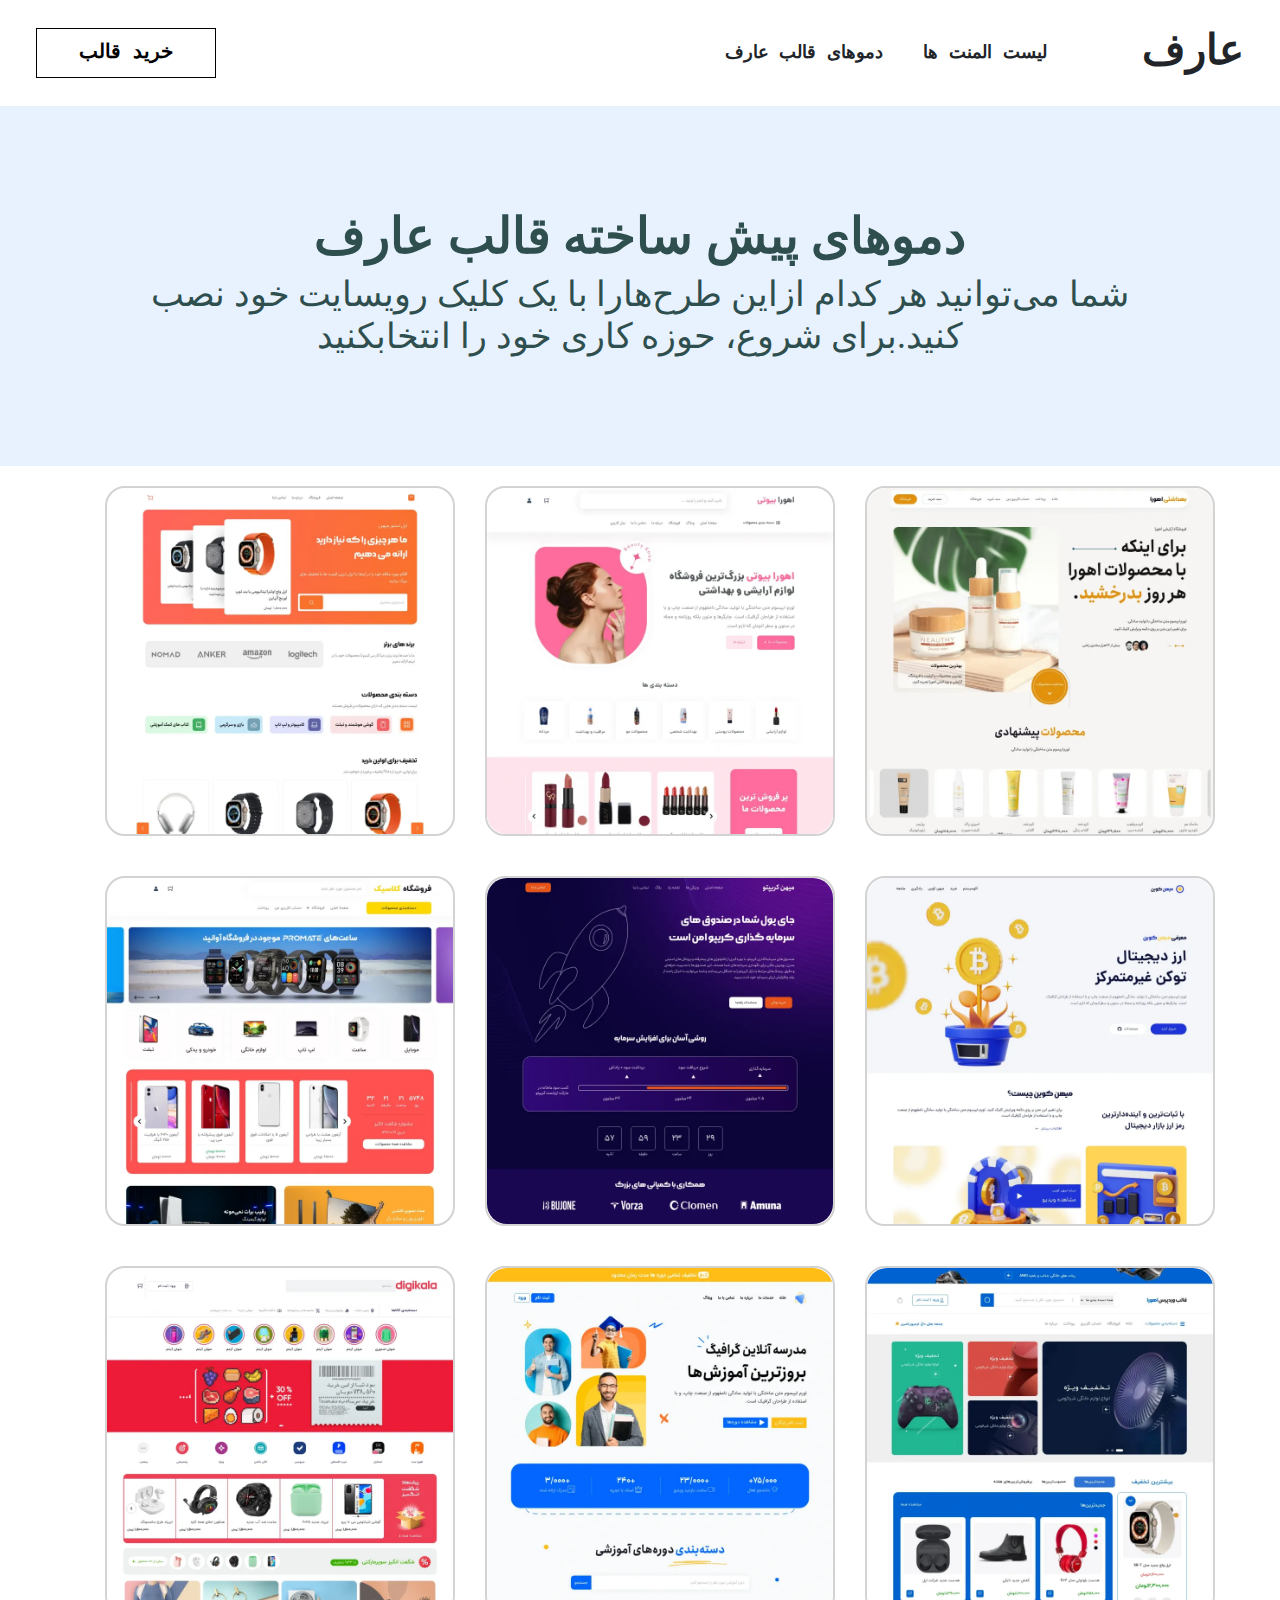
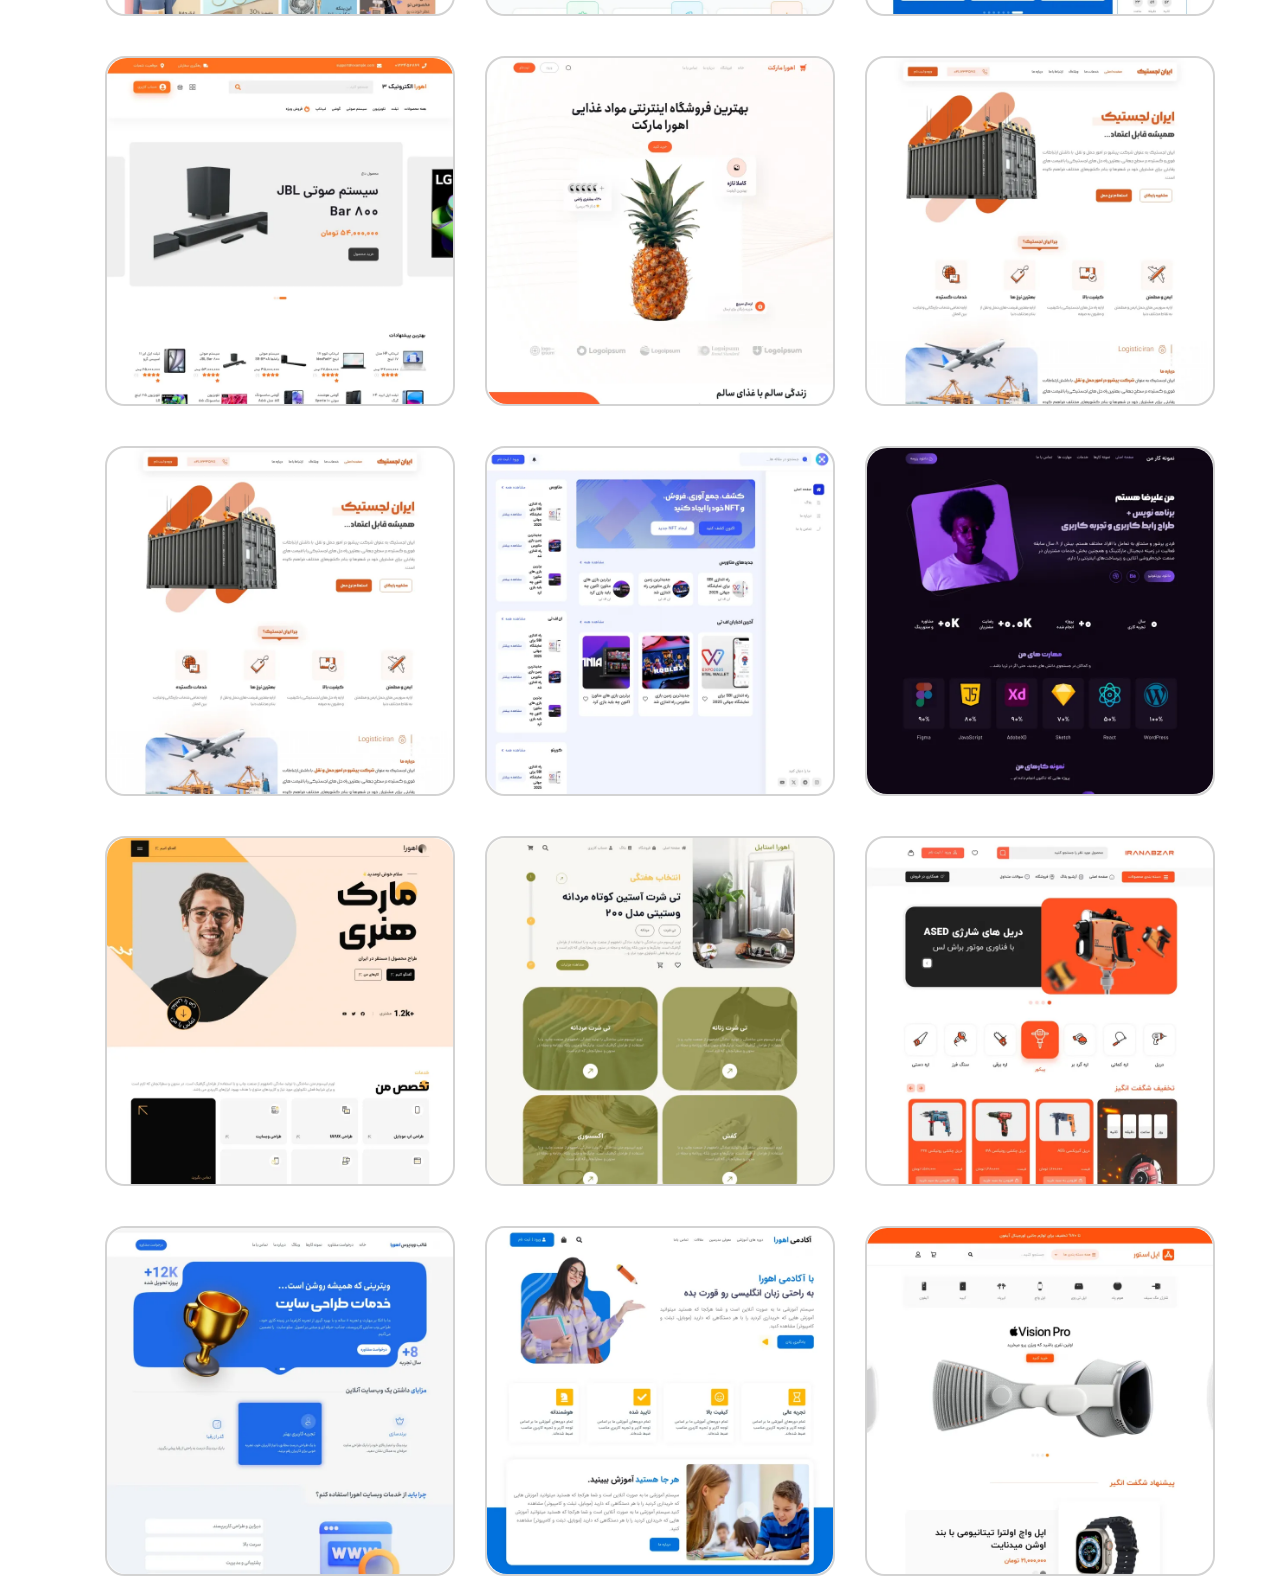
<file: index.html>
<!DOCTYPE html>
<html lang="fa">
    <head>
        <meta charset="UTF-8">
        <meta name="viewport" content="width=device-width, initial-scale=1.0">
        <title>Document</title>
        <link rel="stylesheet" href="./css/style.css">

        <link
            href="https://stackpath.bootstrapcdn.com/bootstrap/4.5.2/css/bootstrap.min.css"
            rel="stylesheet">
        <link rel="stylesheet"
            href="https://cdnjs.cloudflare.com/ajax/libs/font-awesome/6.0.0/css/all.min.css">
    </head>
    <body>
        <section class="hero-section">
            <div class="content-header">
                <header>
                    <div class="navbar">
                        <div class="nav-left">
                            <div class="button">
                                <button class="style-button">خرید قالب</button>
                            </div>
                        </div>
                        <div class="blog-div-right">
                            <div class="nav-center">
                                <div class="lest-menu">
                                    <ul>
                                        <li>دموهای قالب عارف</li>
                                        <li>لیست المنت ها</li>
                                    </ul>
                                </div>
                            </div>
                            <div class="nav-right">
                                <div class="logo-title">
                                    <h1>عارف</h1>
                                </div>
                            </div>
                        </div>
                    </div>
                </header>
            </div>
        </section>
        <section class="section1">
            <div class="container">
                <h1 class="text-center text-center1">دموهای پیش ساخته قالب
                    عارف</h1>
                <h4 class="text-center text-center2">شما می‌توانید هر کدام
                    ازاین طرح‌هارا با یک کلیک رویسایت خود نصب کنید.برای شروع،
                    حوزه کاری خود را انتخابکنید
                </h4>
            </div>
        </section>
        <section class="section2">
            <div class="container p-0">
                <div class="row m-0">
                    <div class="col-12 col-sm-12 col-md-6 col-lg-4">
                        <div class="child">
                            <a href="./industrial">
                                <img style="width: 100%;"
                                    src="./assets/images/apple-store2.webp">
                            </a>
                        </div>
                    </div>
                    <div class="col-12 col-sm-12 col-md-6 col-lg-4">
                        <div class="child">
                            <a href="./bike_electric">
                                <img style="width: 100%;"
                                    src="./assets/images/beauty.webp">
                            </a>
                        </div>
                    </div>
                    <div class="col-12 col-sm-12 col-md-6 col-lg-4">
                        <div class="child">
                            <a href="#">
                                <img style="width: 100%;"
                                    src="./assets/images/beauty2.webp">
                            </a>
                        </div>
                    </div>
                    <div class="col-12 col-sm-12 col-md-6 col-lg-4">
                        <div class="child">
                            <a href="#">
                                <img style="width: 100%;"
                                    src="./assets/images/classic.webp">
                            </a>
                        </div>
                    </div>
                    <div class="col-12 col-sm-12 col-md-6 col-lg-4">
                        <div class="child">
                            <a href="#">
                                <img style="width: 100%;"
                                    src="./assets/images/crypto2.webp">
                            </a>
                        </div>
                    </div>
                    <div class="col-12 col-sm-12 col-md-6 col-lg-4">
                        <div class="child">
                            <a href="#">
                                <img style="width: 100%;"
                                    src="./assets/images/crypto3.webp">
                            </a>
                        </div>
                    </div>
                    <div class="col-12 col-sm-12 col-md-6 col-lg-4">
                        <div class="child">
                            <a href="#">
                                <img style="width: 100%;"
                                    src="./assets/images/digikala.webp">
                            </a>
                        </div>
                    </div>
                    <div class="col-12 col-sm-12 col-md-6 col-lg-4">
                        <div class="child">
                            <a href="#">
                                <img style="width: 100%;"
                                    src="./assets/images/education3.webp">
                            </a>
                        </div>
                    </div>
                    <div class="col-12 col-sm-12 col-md-6 col-lg-4">
                        <div class="child">
                            <a href="#">
                                <img style="width: 100%;"
                                    src="./assets/images/electronic2.webp">
                            </a>
                        </div>
                    </div>
                    <div class="col-12 col-sm-12 col-md-6 col-lg-4">
                        <div class="child">
                            <a href="#">
                                <img style="width: 100%;"
                                    src="./assets/images/electronic3.webp">
                            </a>
                        </div>
                    </div>
                    <div class="col-12 col-sm-12 col-md-6 col-lg-4">
                        <div class="child">
                            <a href="#">
                                <img style="width: 100%;"
                                    src="./assets/images/fruit2.webp">
                            </a>
                        </div>
                    </div>
                    <div class="col-12 col-sm-12 col-md-6 col-lg-4">
                        <div class="child">
                            <a href="#">
                                <img style="width: 100%;"
                                    src="./assets/images/logistic2.webp">
                            </a>
                        </div>
                    </div>
                    <div class="col-12 col-sm-12 col-md-6 col-lg-4">
                        <div class="child">
                            <a href="#">
                                <img style="width: 100%;"
                                    src="./assets/images/logistic2.webp">
                            </a>
                        </div>
                    </div>
                    <div class="col-12 col-sm-12 col-md-6 col-lg-4">
                        <div class="child">
                            <a href="#">
                                <img style="width: 100%;"
                                    src="./assets/images/nft.webp">
                            </a>
                        </div>
                    </div>
                    <div class="col-12 col-sm-12 col-md-6 col-lg-4">
                        <div class="child">
                            <a href="#">
                                <img style="width: 100%;"
                                    src="./assets/images/portfolio.webp">
                            </a>
                        </div>
                    </div>
                    <div class="col-12 col-sm-12 col-md-6 col-lg-4">
                        <div class="child">
                            <a href="#">
                                <img style="width: 100%;"
                                    src="./assets/images/portfolio3.webp">
                            </a>
                        </div>
                    </div>
                    <div class="col-12 col-sm-12 col-md-6 col-lg-4">
                        <div class="child">
                            <a href="#">
                                <img style="width: 100%;"
                                    src="./assets/images/style2.webp">
                            </a>
                        </div>
                    </div>
                    <div class="col-12 col-sm-12 col-md-6 col-lg-4">
                        <div class="child">
                            <a href="#">
                                <img style="width: 100%;"
                                    src="./assets/images/tools2.webp">
                            </a>
                        </div>
                    </div>
                    <div class="col-12 col-sm-12 col-md-6 col-lg-4">
                        <div class="child">
                            <a href="#">
                                <img style="width: 100%;"
                                    src="./assets/images/webdesign2.webp">
                            </a>
                        </div>
                    </div>
                    <div class="col-12 col-sm-12 col-md-6 col-lg-4">
                        <div class="child">
                            <a href="#">
                                <img style="width: 100%;"
                                    src="./assets/images/edu.webp">
                            </a>
                        </div>
                    </div>
                    <div class="col-12 col-sm-12 col-md-6 col-lg-4">
                        <div class="child">
                            <a href="#">
                                <img style="width: 100%;"
                                    src="./assets/images/apple-store.webp">
                            </a>
                        </div>
                    </div>
                </div>
            </div>
        </section>

        <script src="./javascript/classes/class.js"></script>
        <script src="https://code.jquery.com/jquery-3.5.1.slim.min.js"></script>
        <script
            src="https://cdn.jsdelivr.net/npm/@popperjs/core@2.5.3/dist/umd/popper.min.js"></script>
        <script
            src="https://stackpath.bootstrapcdn.com/bootstrap/4.5.2/js/bootstrap.min.js"></script>
    </body>
</html>
</file>
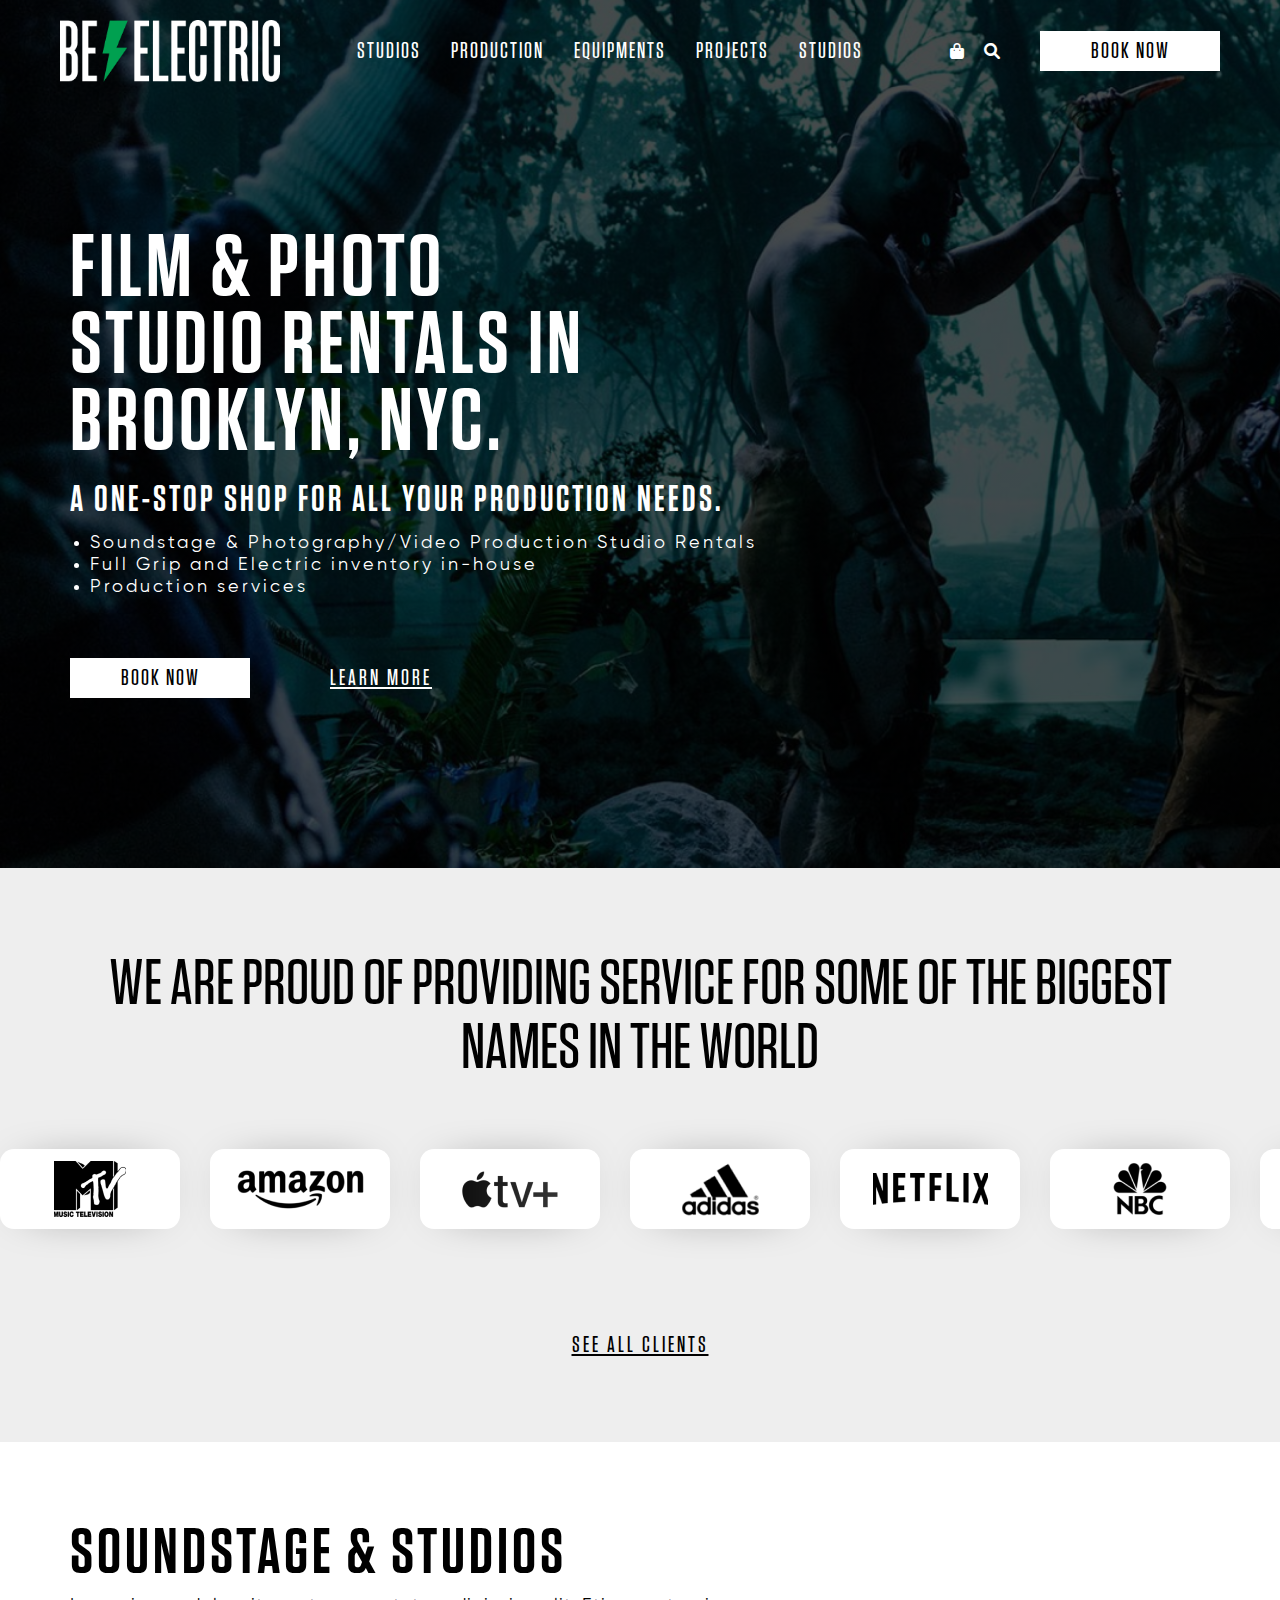
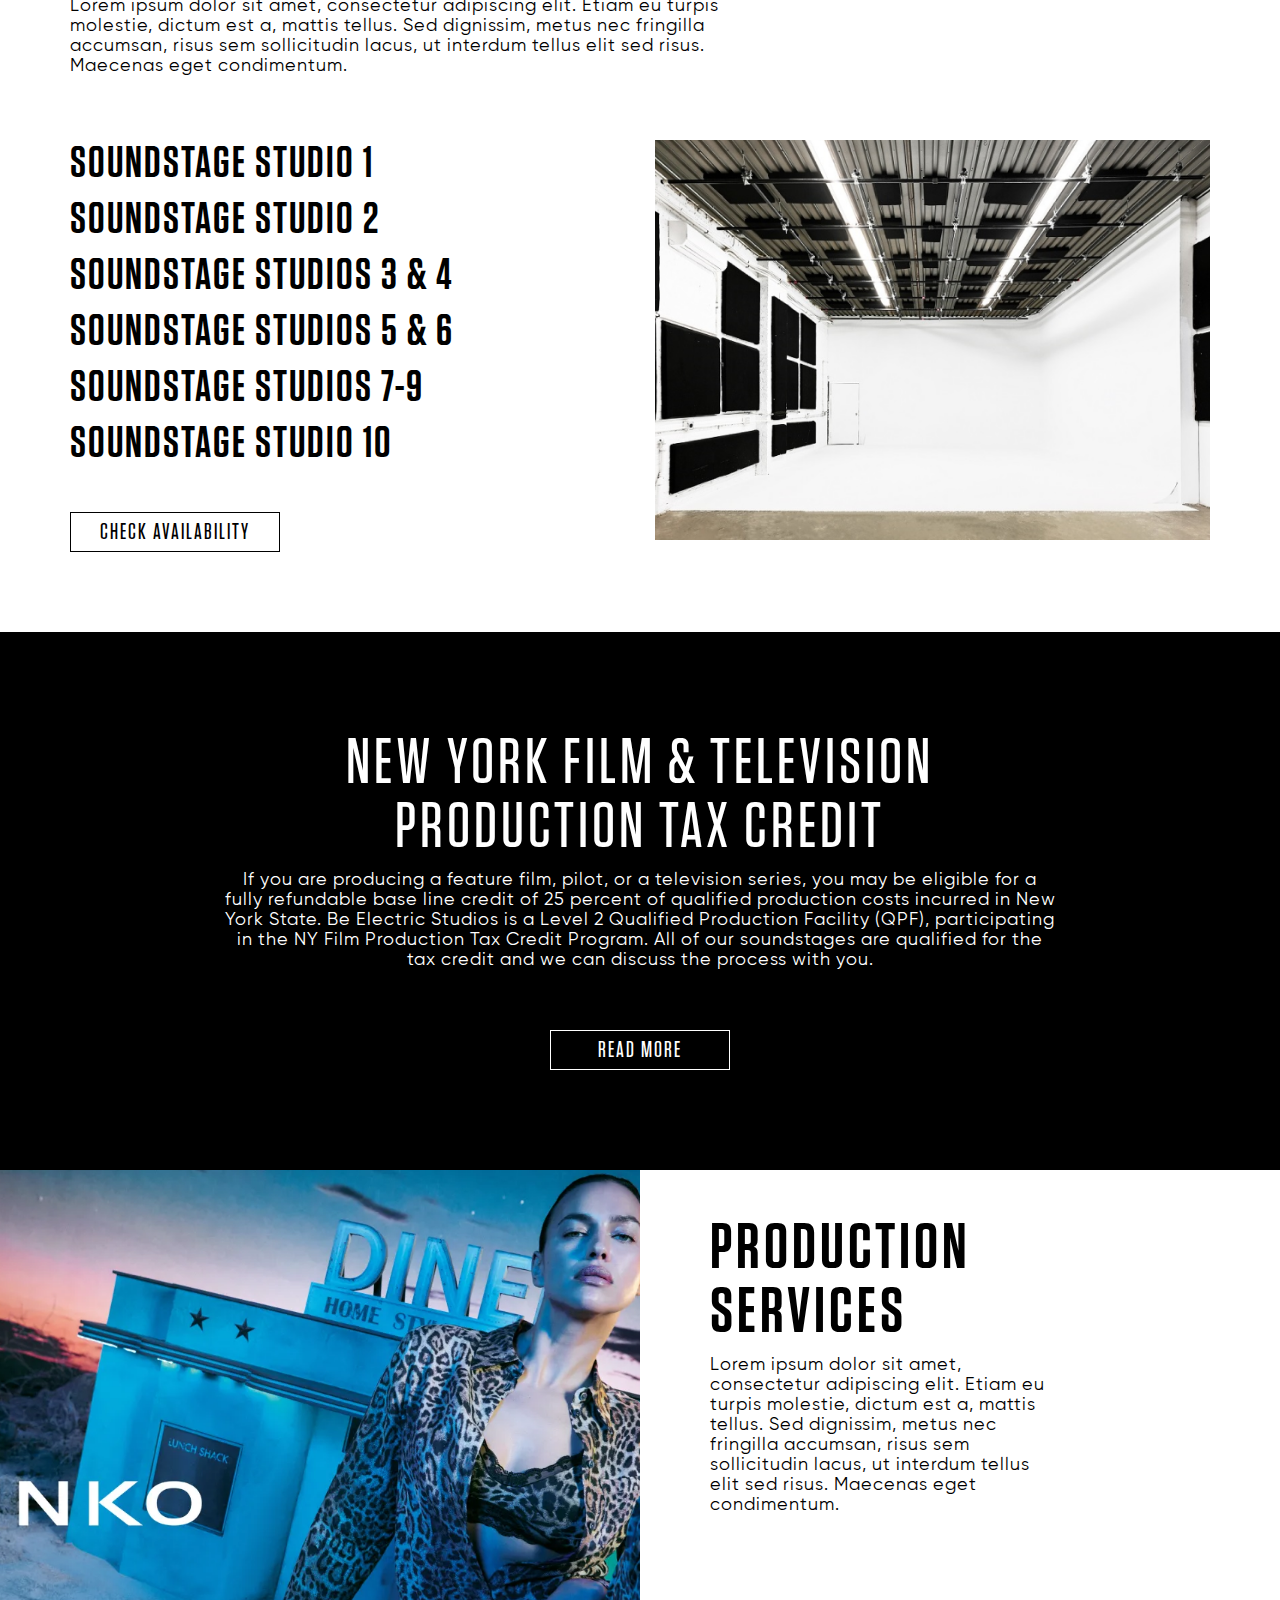
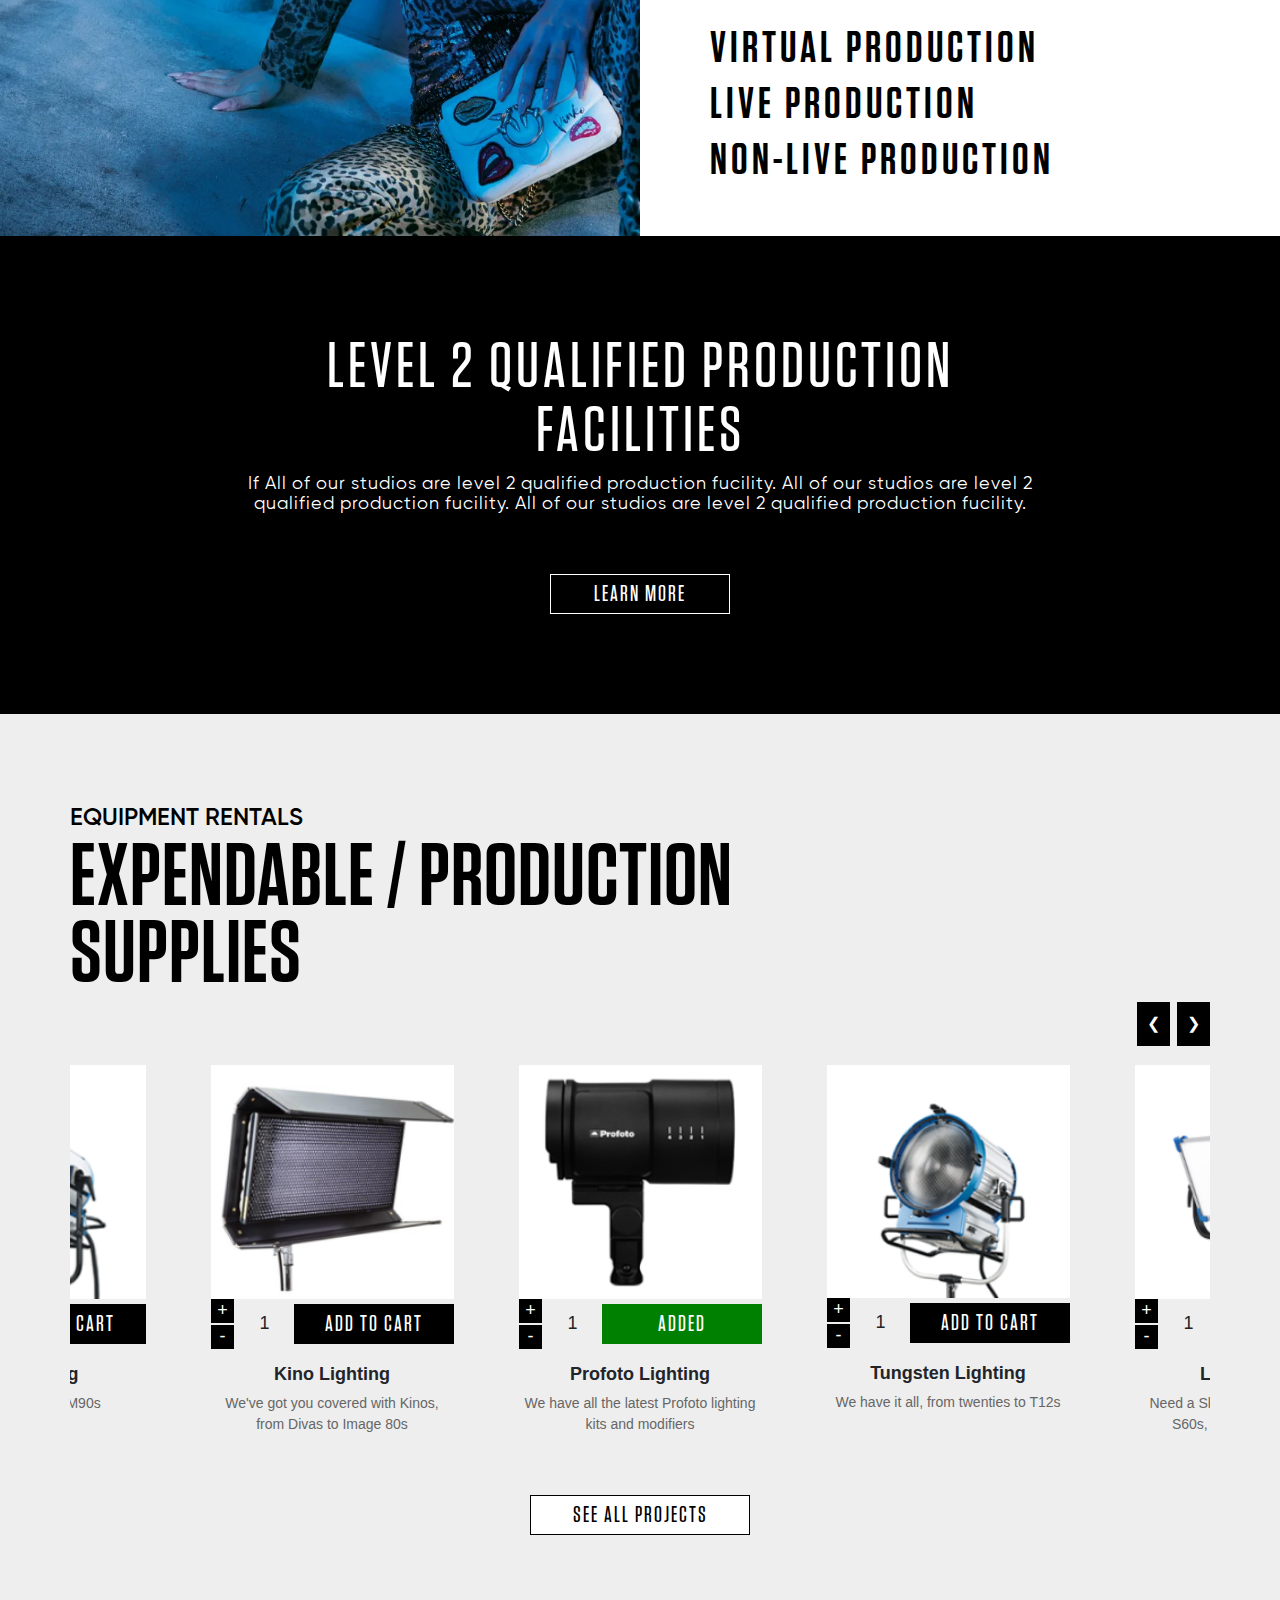
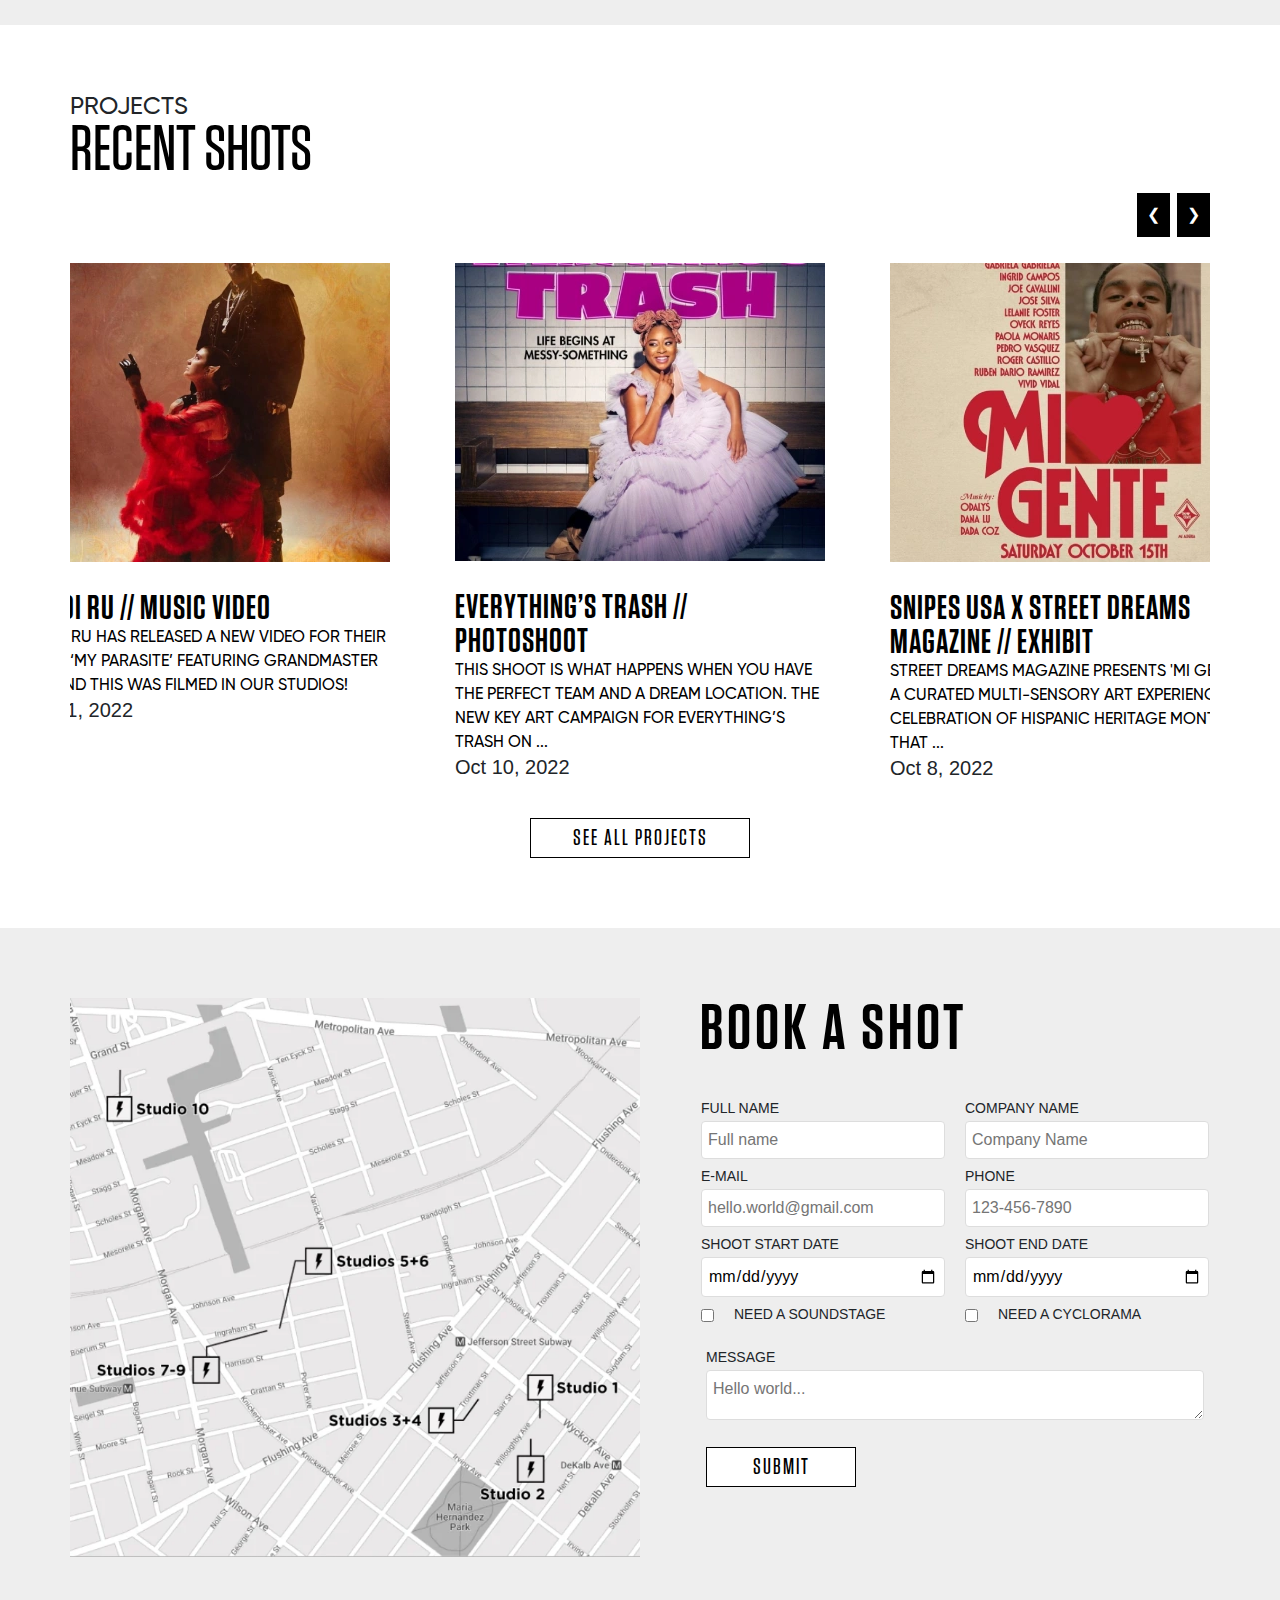
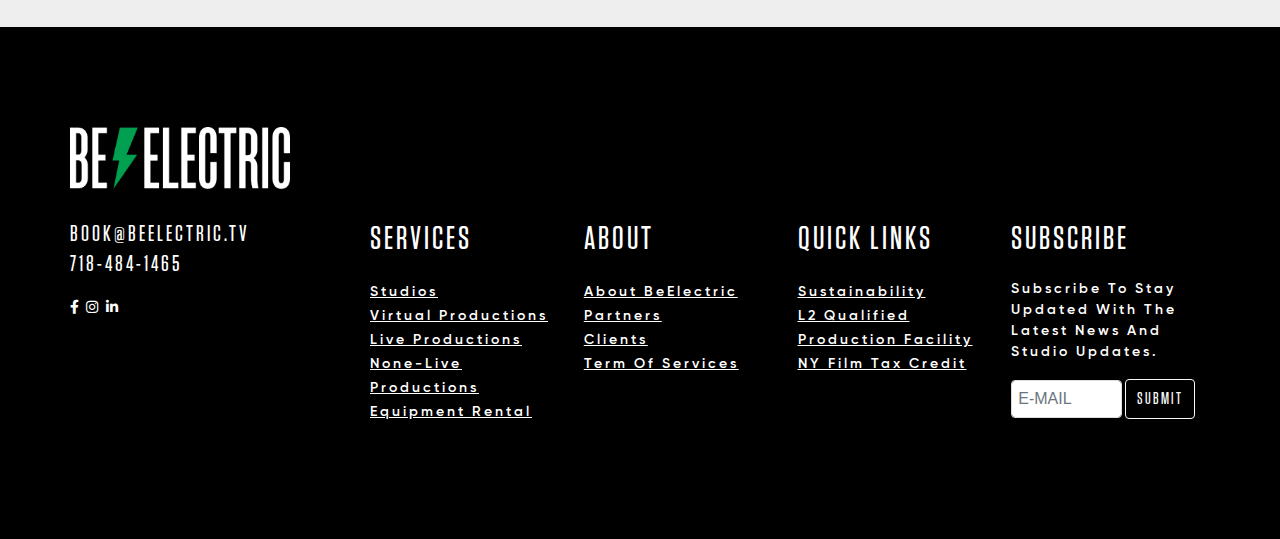
<file: bike_electric/index.html>
<!DOCTYPE html>
<html lang="en">
    <head>
        <meta charset="UTF-8">
        <meta name="viewport" content="width=device-width, initial-scale=1.0">
        <title>Document</title>
        <link rel="stylesheet" href="./css/style.css">
        <link rel="stylesheet" href="./css/respansaive.css">
        <link
            href="https://stackpath.bootstrapcdn.com/bootstrap/4.5.2/css/bootstrap.min.css"
            rel="stylesheet">
        <link rel="stylesheet"
            href="https://cdnjs.cloudflare.com/ajax/libs/font-awesome/6.0.0/css/all.min.css">
    </head>
    <body>
        <div class="scrolbar">
            <div id="nave" class="nave">
                <ul>
                    <li><a id="aHover" href="#">Studios</a></li>
                    <li><a href="#">Production</a></li>
                    <li><a href="#">Equipments</a></li>
                    <li><a href="#">Projects</a></li>
                    <li><a href="#">More</a></li>
                </ul>
            </div>
            <!-- <ul id="navListPage1">
                <li>
                    <a href="#">
                        SOUNDSTAGE STUDIO 1
                    </a>
                </li>
                <li>
                    <a href="#">
                        SOUNDSTAGE STUDIO 2
                    </a>
                </li>
                <li>
                    <a href="#">
                        SOUNDSTAGE STUDIOS 3&4
                    </a>
                </li>
                <li>
                    <a href="#">
                        SOUNDSTAGE STUDIOS 5&6
                    </a>
                </li>
                <li>
                    <a href="#">
                        SOUNDSTAGE STUDIOS 7-9
                    </a>
                </li>
                <li>
                    <a href="#">
                        SOUNDSTAGE STUDIO 10
                    </a>
                </li>
            </ul> -->
            <header>
                <div class="content">
                    <div class="header-title">
                        <div class="header-left">
                            <div class="logo">
                                <img src="./assets/images/Logo.png"
                                    alt="Logo website">
                            </div>
                        </div>
                        <div class="header-center">
                            <div class="navbar">
                                <ul class="nav-list-1">
                                    <li class="aHover"><a href="$">Studios</a>
                                        <div class="blog-deg">
                                            <div class="deg"></div>
                                        </div>
                                        <div class="div-hover">
                                            <ul class="nav-list">
                                                <div
                                                    class="blog-image-header">
                                                    <img
                                                        src="./assets/images/file.webp">
                                                </div>
                                                <li>
                                                    <a
                                                        href="./html/SoundstageStudios.html">
                                                        Soundstage Studios</a>
                                                    <i id="iconPage1"
                                                        class="fa-solid fa-chevron-right icon">
                                                    </i>
                                                </li>

                                                <li class="li-hover"><a
                                                        href="/bike_electric/html/Drive-InStudios.html">Drive-In
                                                        Studios</a>
                                                    <i id="iconPage2"
                                                        class="fa-solid fa-chevron-right icon">
                                                        <ul id="navListPage2">

                                                        </ul>
                                                    </i>
                                                    <div
                                                        class="blog-image-header blog-image-header1">
                                                        <img
                                                            src="./assets/images/IMG_0043.webp">
                                                    </div>
                                                </li>

                                                <li class="li-hover"><a
                                                        href="./html/GreenScreens.html">Green
                                                        Screens</a>
                                                    <i id="iconPage3"
                                                        class="fa-solid fa-chevron-right icon">
                                                        <ul id="navListPage3">

                                                        </ul>
                                                    </i>
                                                    <div
                                                        class="blog-image-header blog-image-header1">
                                                        <img
                                                            src="./assets/images/DPS7.webp">
                                                    </div>
                                                </li>
                                            </ul>
                                        </div>
                                    </li>
                                    <li class="aHover"><a
                                            href="$">Production</a>
                                        <div class="blog-deg-center">
                                            <div class="deg-center"></div>
                                        </div>
                                        <div class="div-hover-center">
                                            <ul class="nav-list">
                                                <div
                                                    class="blog-image-header">
                                                    <img
                                                        src="./assets/images/file.webp">
                                                </div>
                                                <li>
                                                    <a
                                                        href="/bike_electric/html/SoundstageStudios.html">
                                                        Soundstage Studios</a>
                                                </li>

                                                <li class="li-hover"><a
                                                        href="./html/Drive-InStudios.html">Drive-In
                                                        Studios</a>
                                                    <div
                                                        class="blog-image-header blog-image-header1">
                                                        <img
                                                            src="./assets/images/IMG_0043.webp">
                                                    </div>
                                                </li>

                                                <li class="li-hover"><a
                                                        href="/bike_electric/html/GreenScreens.html">Green
                                                        Screens</a>
                                                    <div
                                                        class="blog-image-header blog-image-header1">
                                                        <img
                                                            src="./assets/images/DPS7.webp">
                                                    </div>
                                                </li>
                                            </ul>
                                        </div>
                                    </li>
                                    <li><a href="$">Equipments</a></li>
                                    <li><a href="$">Projects</a></li>
                                    <li class="aHover"><a href="$">Studios</a>
                                        <div class="blog-deg">
                                            <div class="deg deg-right"></div>
                                            <div class="div-hover right">
                                                <ul
                                                    class="nav-list nav-list-right">
                                                    <li>
                                                        <a href="#">Hello
                                                            world</a>
                                                    </li>
                                                    <li>
                                                        <a href="#">Hello
                                                            world</a>
                                                    </li>
                                                    <li>
                                                        <a href="#">Hello
                                                            world</a>
                                                    </li>
                                                    <li>
                                                        <a href="#">Hello
                                                            world</a>
                                                    </li>
                                                    <li style="border: none;">
                                                        <a href="#">Hello
                                                            world</a>
                                                    </li>
                                                </ul>
                                            </div>
                                        </div>
                                    </li>
                                </ul>
                            </div>
                        </div>
                        <i id="menu" class="fa-solid fa-bars"></i>
                        <div class="header-right">
                            <div class="button-icon-header">
                                <div class="icon">
                                    <i class="fas fa-shopping-bag"></i>
                                    <i class="fas fa-search"></i>
                                </div>
                                <button class="btn-styles btn-hover">Book
                                    Now</button>
                            </div>
                        </div>
                    </div>
                    <div class="header-body">
                        <div class="container p-0">
                            <div class="child">
                                <div>
                                    <h1 class="text-semibold">FILM & PHOTO
                                        STUDIO RENTALS IN BROOKLYN,
                                        NYC.</h1>
                                    <h4 class="text-semibold">A ONE-STOP
                                        SHOP
                                        FOR ALL YOUR PRODUCTION NEEDS.</h4>
                                    <ul>
                                        <li
                                            class="gilroy-regular">Soundstage
                                            &
                                            Photography/Video Production
                                            Studio
                                            Rentals</li>
                                        <li class="gilroy-regular">Full Grip
                                            and
                                            Electric inventory in-house</li>
                                        <li
                                            class="gilroy-regular">Production
                                            services</li>
                                    </ul>
                                </div>
                            </div>
                            <div class="child child-btn-header">
                                <button
                                    class="child-btn- btn-styles">Book
                                    Now</button>
                                <a class="text-a " href="#">Learn
                                    More</a>
                            </div>
                        </div>
                    </div>
                </div>
            </header>
            <section class="section1">
                <div class="container p-0">
                    <div class="title-section1 text-center">
                        <h1 class="text-semibold-section3">We are proud of
                            providing
                            service for some of the
                            biggest names in the world</h1>
                    </div>
                </div>
                <div class="body-section1">
                    <div class="cart"><img src="./assets/images/MTV 1.png"
                            alt="TV"></div>
                    <div class="cart"><img src="./assets/images/amazon.png"
                            alt="Amazon"></div>
                    <div class="cart"><img src="./assets/images/Apple.png"
                            alt="Apple"></div>
                    <div class="cart"><img src="./assets/images/adidas.png"
                            alt="Adidas"></div>
                    <div class="cart"><img src="./assets/images/Netflix.png"
                            alt="Netflix"></div>
                    <div class="cart"><img src="./assets/images/nbc.png"
                            alt="NBC"></div>
                </div>
                <div class="text-link-section1">
                    <a class="text-a" href="#">sEE aLL
                        cLIENTS</a>
                </div>
            </section>
            <section class="section2">
                <div class="container p-0">
                    <div class="row">
                        <div class="col-12 col-sm-12 col-md-12 col-lg-12">
                            <div class="text-title-section2">
                                <h1
                                    class="text-semibold text-semibold-section2 m-0 p-0">sOUNDSTAGE
                                    & STUDIOS</h1>
                                <p class="paragraph">
                                    Lorem ipsum dolor sit amet, consectetur
                                    adipiscing elit. Etiam eu turpis
                                    molestie,
                                    dictum est a, mattis tellus. Sed
                                    dignissim,
                                    metus nec fringilla accumsan, risus sem
                                    sollicitudin lacus, ut interdum tellus
                                    elit
                                    sed
                                    risus. Maecenas eget condimentum.
                                </p>
                            </div>
                        </div>
                        <div class="col-12 col-sm-12 col-md-6 col-lg-6">
                            <div class="text-hover-section2">
                                <h1
                                    class="text-semibold text-semibold-section2 h12">Soundstage
                                    Studio 1
                                    <i style="text-decoration: none;"
                                        class="fa-solid fa-arrow-right"></i>
                                </h1>
                                <h1
                                    class="text-semibold text-semibold-section2 h12">Soundstage
                                    Studio 2
                                    <i class="fa-solid fa-arrow-right"></i>
                                </h1>
                                <h1
                                    class="text-semibold text-semibold-section2 h12">Soundstage
                                    Studios 3 & 4
                                    <i class="fa-solid fa-arrow-right"></i>
                                </h1>
                                <h1
                                    class="text-semibold text-semibold-section2 h12">Soundstage
                                    Studios 5 & 6
                                    <i
                                        class="fa-solid fa-arrow-right"></i>
                                </h1>
                                <h1
                                    class="text-semibold text-semibold-section2 h12">Soundstage
                                    Studios 7-9
                                    <i class="fa-solid fa-arrow-right"></i>
                                </h1>
                                <h1
                                    class="text-semibold text-semibold-section2 h12">Soundstage
                                    Studio 10
                                    <i class="fa-solid fa-arrow-right"></i>
                                </h1>
                            </div>
                            <button
                                class="btn-styles btn-styles-section2">Check
                                Availability</button>
                        </div>
                        <div
                            class="col-12 col-sm-12 col-md-6 col-lg-6 mt-5 pt-3">
                            <div class="blog-images-section2">
                                <img
                                    src="./assets/images/Studio 1 Cyclorama Edited 2.png"
                                    class="image active">
                                <img
                                    src="./assets/images/Studio 1 Cyclorama Edited 3.jpg"
                                    class="image">
                                <img
                                    src="./assets/images/Studio 1 Cyclorama Edited 4.jpg"
                                    class="image">
                                <img
                                    src="./assets/images/Studio 1 Cyclorama Edited 5.jpg"
                                    class="image">
                                <img
                                    src="./assets/images/Studio 1 Cyclorama Edited 6.jpg"
                                    class="image">
                                <img
                                    src="./assets/images/Studio 1 Cyclorama Edited 7.jpg"
                                    class="image">
                            </div>
                        </div>
                    </div>
                </div>
            </section>
            <section class="section3">
                <div class="container text-center text-center-section5">
                    <div class="child-section3">
                        <h1
                            class="text-semibold text-semibold-section3 text-white">NEW
                            YORK FILM &
                            TELEVISION
                            PRODUCTION TAX CREDIT
                        </h1>
                        <p
                            class="paragraph paragraph-section3 text-white">If
                            you are producing a
                            feature
                            film, pilot, or a television series, you may be
                            eligible for a fully refundable base line credit
                            of
                            25 percent of qualified production costs
                            incurred in
                            New York State. Be Electric Studios is a Level 2
                            Qualified Production Facility (QPF),
                            participating
                            in the NY Film Production Tax Credit Program.
                            All of
                            our soundstages are qualified for the tax credit
                            and
                            we can discuss the process with you.
                        </p>
                        <button class="btn-styles btn-styles-section3">Read
                            More</button>
                    </div>
                </div>
            </section>
            <section class="section4 p-0">
                <div class="row m-0 row-section4">
                    <div class="col-sm-12 col-md-6 p-0">
                        <section class="section-child4 p-0">
                            <div class="blog-image-section4">
                                <img class="image active"
                                    src="./assets/images/file.webp"
                                    alt="Image 1">
                                <img class="image"
                                    src="./assets/images/DPS7.webp"
                                    alt="Image 2">
                                <img class="image"
                                    src="./assets/images/IMG_0043.webp"
                                    alt="Image 3">
                            </div>
                        </section>
                    </div>
                    <div class="col-sm-12 col-md-6 p-0">
                        <section class="section-child4 p-0">
                            <div class="container container-section4">
                                <div class="child-left-section4">
                                    <div class="col-right4">
                                        <h1
                                            class="text-semibold text-semibold-section4">Production
                                            SERVICES</h1>
                                        <p
                                            class="paragraph paragraph-section4">Lorem
                                            ipsum dolor sit amet,
                                            consectetur adipiscing elit.
                                            Etiam
                                            eu
                                            turpis
                                            molestie, dictum est a, mattis
                                            tellus.
                                            Sed
                                            dignissim, metus nec fringilla
                                            accumsan,
                                            risus sem sollicitudin lacus, ut
                                            interdum
                                            tellus elit sed risus. Maecenas
                                            eget
                                            condimentum.</p>
                                    </div>
                                    <div class="blog-text-section4">
                                        <h1
                                            class="text-semibold text-semibold-section2 h12 h12-section4">Virtual
                                            Production
                                            <i
                                                class="fa-solid fa-arrow-right"></i>
                                        </h1>
                                        <h1
                                            class="text-semibold text-semibold-section2 h12 h12-section4">Live
                                            Production
                                            <i
                                                class="fa-solid fa-arrow-right"></i>
                                        </h1>
                                        <h1
                                            class="text-semibold text-semibold-section2 h12 h12-section4">Non-Live
                                            Production
                                            <i
                                                class="fa-solid fa-arrow-right"></i>
                                        </h1>
                                    </div>
                                </div>
                            </div>
                        </section>
                    </div>
                </div>
            </section>
            <section class="section5">
                <div class="container text-center-section5">
                    <div class="child-section3">
                        <h1
                            class="text-semibold text-semibold-section3 text-white">lEVEL
                            2 Qualified pRODUCTION fACILITIES
                        </h1>
                        <p
                            class="paragraph paragraph-section3 text-white">If
                            All of our studios are level 2 qualified
                            production
                            fucility. All of our studios are level 2
                            qualified
                            production fucility. All of our studios are
                            level 2
                            qualified production fucility.
                        </p>
                        <button class="btn-styles btn-styles-section3">
                            Learn More
                        </button>
                    </div>
                </div>
            </section>
            <section class="section6">
                <div class="container p-0 container6">
                    <div class="title-text">
                        <h4 class="gilroy-semibold">Equipment Rentals</h4>
                        <h1
                            class="text-semibold text-semibold-section6">eXPENDABLE
                            / pRODUCTION
                            sUPPLIES</h1>
                    </div>
                    <button class="arrow left-arrow"
                        onclick="scrollLeft3()">&#10094;</button>
                    <button class="arrow right-arrow"
                        onclick="scrollRight()">&#10095;</button>
                    <div class="row-section6 m-0"
                        id="scrollContainerSection6">
                        <div class="product-card">
                            <div class="product-image">
                                <img src="./assets/images/Layer 51.png"
                                    alt="HMI Lighting">
                            </div>
                            <div class="quantity-control">
                                <div class="btn-plus">
                                    <button class="increase">+</button>
                                    <button class="decrease">-</button>
                                </div>
                                <span class="quantity">1</span>
                                <a href="#"
                                    class="btn-styles add-to-cart">Add
                                    to Cart</a>
                            </div>
                            <div class="product-info">
                                <h4>HMI Lighting</h4>
                                <p>We've got M18s to M90s</p>
                            </div>
                        </div>
                        <div class="product-card">
                            <div class="product-image">
                                <img src="./assets/images/Layer 52.png"
                                    alt="Kino Lighting">
                            </div>
                            <div class="quantity-control">
                                <div class="btn-plus">
                                    <button class="increase">+</button>
                                    <button class="decrease">-</button>
                                </div>
                                <span class="quantity">1</span>
                                <a href="#"
                                    class="btn-styles add-to-cart">Add
                                    to Cart</a>
                            </div>
                            <div class="product-info">
                                <h4>Kino Lighting</h4>
                                <p>We've got you covered with Kinos, from
                                    Divas
                                    to Image 80s</p>
                            </div>
                        </div>
                        <div class="product-card">
                            <div class="product-image">
                                <img src="./assets/images/Layer 53.png"
                                    alt="Profoto Lighting">
                            </div>
                            <div class="quantity-control">
                                <div class="btn-plus">
                                    <button class="increase">+</button>
                                    <button class="decrease">-</button>
                                </div>
                                <span class="quantity">1</span>
                                <a href="#"
                                    class="btn-styles add-to-cart added">Added</a>
                            </div>
                            <div class="product-info">
                                <h4>Profoto Lighting</h4>
                                <p>We have all the latest Profoto lighting
                                    kits
                                    and modifiers</p>
                            </div>
                        </div>
                        <div class="product-card">
                            <div class="product-image">
                                <img src="./assets/images/Layer 54.png"
                                    alt="Tungsten Lighting">
                            </div>
                            <div class="quantity-control">
                                <div class="btn-plus">
                                    <button class="increase">+</button>
                                    <button class="decrease">-</button>
                                </div>
                                <span class="quantity">1</span>
                                <a href="#"
                                    class="btn-styles add-to-cart">Add
                                    to Cart</a>
                            </div>
                            <div class="product-info">
                                <h4>Tungsten Lighting</h4>
                                <p>We have it all, from twenties to T12s</p>
                            </div>
                        </div>
                        <div class="product-card">
                            <div class="product-image">
                                <img src="./assets/images/Layer 55.png"
                                    alt="LED Lighting">
                            </div>
                            <div class="quantity-control">
                                <div class="btn-plus">
                                    <button class="increase">+</button>
                                    <button class="decrease">-</button>
                                </div>
                                <span class="quantity">1</span>
                                <a href="#"
                                    class="btn-styles add-to-cart">Add
                                    to Cart</a>
                            </div>
                            <div class="product-info">
                                <h4>LED Lighting</h4>
                                <p>Need a Skypanel? We have S30s, S60s, and
                                    S120s in-house!</p>
                            </div>
                        </div>
                    </div>
                    <div class="button-section6">
                        <button class="btn-styles btn-styles-section6">See
                            All
                            Projects</button>
                    </div>
                </div>
            </section>
            <section class="section7">
                <div class="container p-0 container7">
                    <button class="arrow7 left-arrow7"
                        onclick="scrollLeft7()">&#10094;</button>
                    <button class="arrow7 right-arrow7"
                        onclick="scrollRight7()">&#10095;</button>
                    <div class="text-title-section7">
                        <p class="gilroy-medium">Projects</p>
                        <h2
                            class="text-semibold-section7 text-semibold-section3">Recent
                            Shots</h2>
                    </div>
                    <div class="m-0"
                        id="scrollContainerSection7">
                        <div class="blog-image-section7">
                            <div class="image image-section7">
                                <img
                                    src="./assets/images/Rectangle 57.webp">
                            </div>
                            <div class="text-section7">
                                <h3
                                    class="text-semibold text-semibold-section7-2">Daddi
                                    Ru // Music Video
                                </h3>
                                <p
                                    class="gilroy-medium gilroy-medium-section7">daddi
                                    ru has released a
                                    new video for their song ‘My Parasite’
                                    featuring Grandmaster Caz and this was
                                    filmed in our studios!
                                </p>
                                <h5 class="medium">Oct 11, 2022</h5>
                            </div>
                        </div>
                        <div class="blog-image-section7 col2">
                            <div class="image">
                                <img
                                    src="./assets/images/Rectangle 58.webp">
                            </div>
                            <div class="text-section7">
                                <h3
                                    class="text-semibold text-semibold-section7-2">Everything’s
                                    Trash // Photoshoot
                                </h3>
                                <p
                                    class="gilroy-medium gilroy-medium-section7">This
                                    shoot is what
                                    happens when you have the perfect team
                                    and a
                                    dream location. The new key art campaign
                                    for
                                    Everything’s Trash on ...
                                </p>
                                <h5 class="medium">Oct 10, 2022</h5>
                            </div>
                        </div>
                        <div class="blog-image-section7 col1">
                            <div class="image">
                                <img
                                    src="./assets/images/Rectangle 59.webp">
                            </div>
                            <div class="text-section7">
                                <h3
                                    class="text-semibold text-semibold-section7-2">Snipes
                                    USA x Street Dreams Magazine // Exhibit
                                </h3>
                                <p
                                    class="gilroy-medium gilroy-medium-section7">Street
                                    Dreams Magazine
                                    presents 'Mi Gente'—a curated
                                    multi-sensory
                                    art experience in celebration of
                                    Hispanic
                                    Heritage month that ...
                                </p>
                                <h5 class="medium">Oct 8, 2022</h5>
                            </div>
                        </div>
                    </div>
                    <div class="button-section6">
                        <button class="btn-styles btn-styles-section6">See
                            All
                            Projects
                        </button>
                    </div>
                </div>
            </section>
            <section class="section8">
                <div class="container p-0">
                    <div class="row m-0">
                        <div class="col-sm-12 col-md-6 p-0 col-section8">
                            <div class="blog-image-section8">
                                <img
                                    src="./assets/images/Map for website-02 1.webp"
                                    alt="Map for website">
                            </div>
                        </div>
                        <div class="col-sm-12 col-md-6 p-0">
                            <div class="blog-div-right-section8">
                                <div class="title-text">
                                    <h1
                                        class="text-semibold text-semibold-section8">Book
                                        A Shot</h1>
                                </div>
                                <div class="form">
                                    <form action method="post">
                                        <div class="form-row">
                                            <div class="form-group">
                                                <label for="fullName">Full
                                                    Name</label>
                                                <input type="text"
                                                    id="fullName"
                                                    name="fullName"
                                                    placeholder="Full name"
                                                    required>
                                            </div>
                                            <div class="form-group">
                                                <label
                                                    for="companyName">Company
                                                    Name</label>
                                                <input type="text"
                                                    id="companyName"
                                                    name="companyName"
                                                    placeholder="Company Name"
                                                    required>
                                            </div>
                                        </div>
                                        <div class="form-row">
                                            <div class="form-group">
                                                <label
                                                    for="email">E-mail</label>
                                                <input type="email"
                                                    id="email"
                                                    name="email"
                                                    placeholder="hello.world@gmail.com"
                                                    required>
                                            </div>
                                            <div class="form-group">
                                                <label
                                                    for="phone">Phone</label>
                                                <input type="tel" id="phone"
                                                    name="phone"
                                                    placeholder="123-456-7890"
                                                    required
                                                    pattern="[0-9]{3}-[0-9]{3}-[0-9]{4}">
                                            </div>
                                        </div>
                                        <div class="form-row">
                                            <div class="form-group">
                                                <label
                                                    for="shootStartDate">Shoot
                                                    Start
                                                    Date</label>
                                                <input type="date"
                                                    id="shootStartDate"
                                                    name="shootStartDate"
                                                    required>
                                            </div>
                                            <div class="form-group">
                                                <label
                                                    for="shootEndDate">Shoot
                                                    End
                                                    Date</label>
                                                <input type="date"
                                                    id="shootEndDate"
                                                    name="shootEndDate"
                                                    required>
                                            </div>
                                        </div>
                                        <div class="form-row">
                                            <div
                                                class="form-group-checkbox">
                                                <input type="checkbox"
                                                    id="needSoundstage"
                                                    name="needSoundstage">
                                                <label
                                                    for="needSoundstage">Need
                                                    a
                                                    soundstage</label>
                                            </div>
                                            <div
                                                class="form-group-checkbox">
                                                <input type="checkbox"
                                                    id="needCyclorama"
                                                    name="needCyclorama">
                                                <label
                                                    for="needCyclorama">Need
                                                    a
                                                    cyclorama</label>
                                            </div>
                                        </div>
                                        <div
                                            class="form-group full-width form-group1">
                                            <label
                                                for="message">Message</label>
                                            <textarea id="message"
                                                name="message"
                                                placeholder="Hello world..."></textarea>
                                        </div>
                                        <div
                                            class="form-group full-width form-group2">
                                            <button type="submit"
                                                class="btn-styles submit-button">Submit</button>
                                        </div>
                                    </form>
                                </div>
                            </div>
                        </div>
                    </div>
                </div>
            </section>
            <footer class="footer">
                <div class="container container-section7 p-0">
                    <div class="row m-0">
                        <div class="col-md-12 col-lg-3 p-0">
                            <div class="logo">
                                <img style="width: 100%;"
                                    src="./assets/images/Logo.png">
                            </div>
                            <p
                                class="text-semibold-section3 text-medium">book@beelectric.tv<br>718-484-1465</p>
                            <div class="social-icons">
                                <a class="gilroy-semibold src-footer"
                                    href="#"><i
                                        class="fab fa-facebook-f text-white"></i></a>
                                <a class="gilroy-semibold src-footer"
                                    href="#"><i
                                        class="fab fa-instagram"></i></a>
                                <a class="gilroy-semibold src-footer"
                                    href="#"><i
                                        class="fab fa-linkedin-in"></i></a>
                            </div>
                        </div>
                        <div class="col-md-12 col-lg-9 p-0">
                            <div class="row m-0">
                                <div class="col-sm-12 col-md-6 col-lg-3">
                                    <h5
                                        class="text-semibold-section3 text-title-footer">SERVICES</h5>
                                    <ul class="list-unstyled">
                                        <li><a
                                                class="gilroy-semibold src-footer"
                                                href="#">Studios</a></li>
                                        <li><a
                                                class="gilroy-semibold src-footer"
                                                href="#">Virtual
                                                Productions</a></li>
                                        <li><a
                                                class="gilroy-semibold src-footer"
                                                href="#">Live
                                                Productions</a></li>
                                        <li><a
                                                class="gilroy-semibold src-footer"
                                                href="#">None-Live
                                                Productions</a></li>
                                        <li><a
                                                class="gilroy-semibold src-footer"
                                                href="#">Equipment
                                                Rental</a></li>
                                    </ul>
                                </div>

                                <div class="col-sm-12 col-md-6 col-lg-3">
                                    <h5
                                        class="text-semibold-section3 text-title-footer">ABOUT</h5>
                                    <ul class="list-unstyled">
                                        <li><a
                                                class="gilroy-semibold src-footer"
                                                href="#">About
                                                BeElectric</a></li>
                                        <li><a
                                                class="gilroy-semibold src-footer"
                                                href="#">Partners</a></li>
                                        <li><a
                                                class="gilroy-semibold src-footer"
                                                href="#">Clients</a></li>
                                        <li><a
                                                class="gilroy-semibold src-footer"
                                                href="#">Term of
                                                Services</a></li>
                                    </ul>
                                </div>
                                <div class="col-sm-12 col-md-6 col-lg-3">
                                    <h5
                                        class="text-semibold-section3 text-title-footer">QUICK
                                        LINKS</h5>
                                    <ul class="list-unstyled">
                                        <li><a
                                                class="gilroy-semibold src-footer"
                                                href="#">Sustainability</a></li>
                                        <li><a
                                                class="gilroy-semibold src-footer"
                                                href="#">L2
                                                Qualified Production
                                                Facility</a></li>
                                        <li><a
                                                class="gilroy-semibold src-footer"
                                                href="#">NY Film
                                                Tax Credit</a></li>
                                    </ul>
                                </div>
                                <div class="col-sm-12 col-md-6 col-lg-3">
                                    <div class="subscribe">
                                        <h5
                                            class="text-semibold-section3 text-title-footer">SUBSCRIBE</h5>
                                        <p
                                            class="gilroy-semibold src-footer-right">Subscribe
                                            to stay updated with the
                                            latest
                                            news
                                            and studio updates.</p>
                                    </div>
                                    <div
                                        class="col-buttom-footer">
                                        <div class="footer-email">
                                            <div class="email-input">
                                                <input type="email"
                                                    class="form-control"
                                                    placeholder="E-MAIL">
                                            </div>
                                            <div class>
                                                <button
                                                    class="btn btn-outline-light btn-styles-section3"
                                                    type="submit">SUBMIT</button>
                                            </div>
                                        </div>
                                    </div>
                                </div>
                            </div>
                        </div>
                    </div>
                </div>
            </footer>
        </div>

        <script src="../javascript/classes/class.js"></script>
        <script
            src="https://code.jquery.com/jquery-3.5.1.slim.min.js"></script>
        <script
            src="https://cdn.jsdelivr.net/npm/@popperjs/core@2.5.3/dist/umd/popper.min.js"></script>
        <script
            src="https://stackpath.bootstrapcdn.com/bootstrap/4.5.2/js/bootstrap.min.js"></script>
    </body>
</html>
</file>
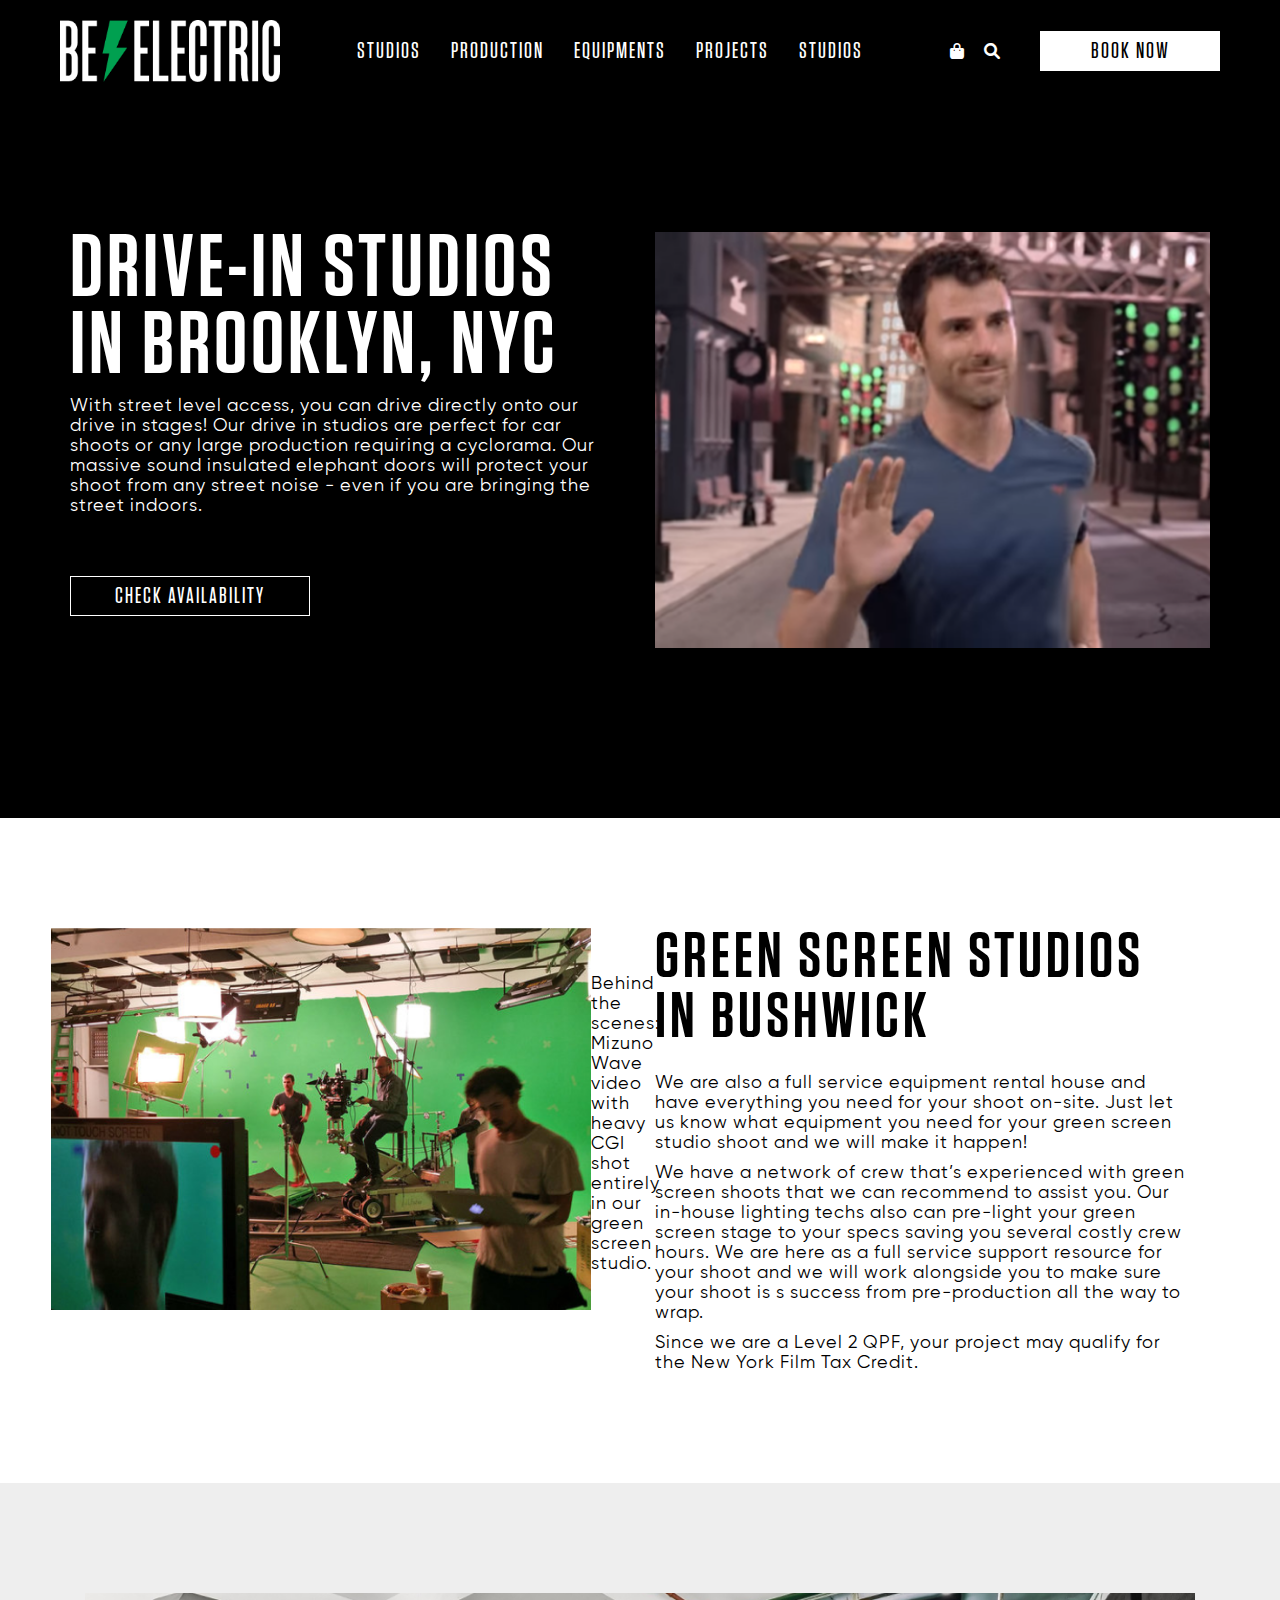
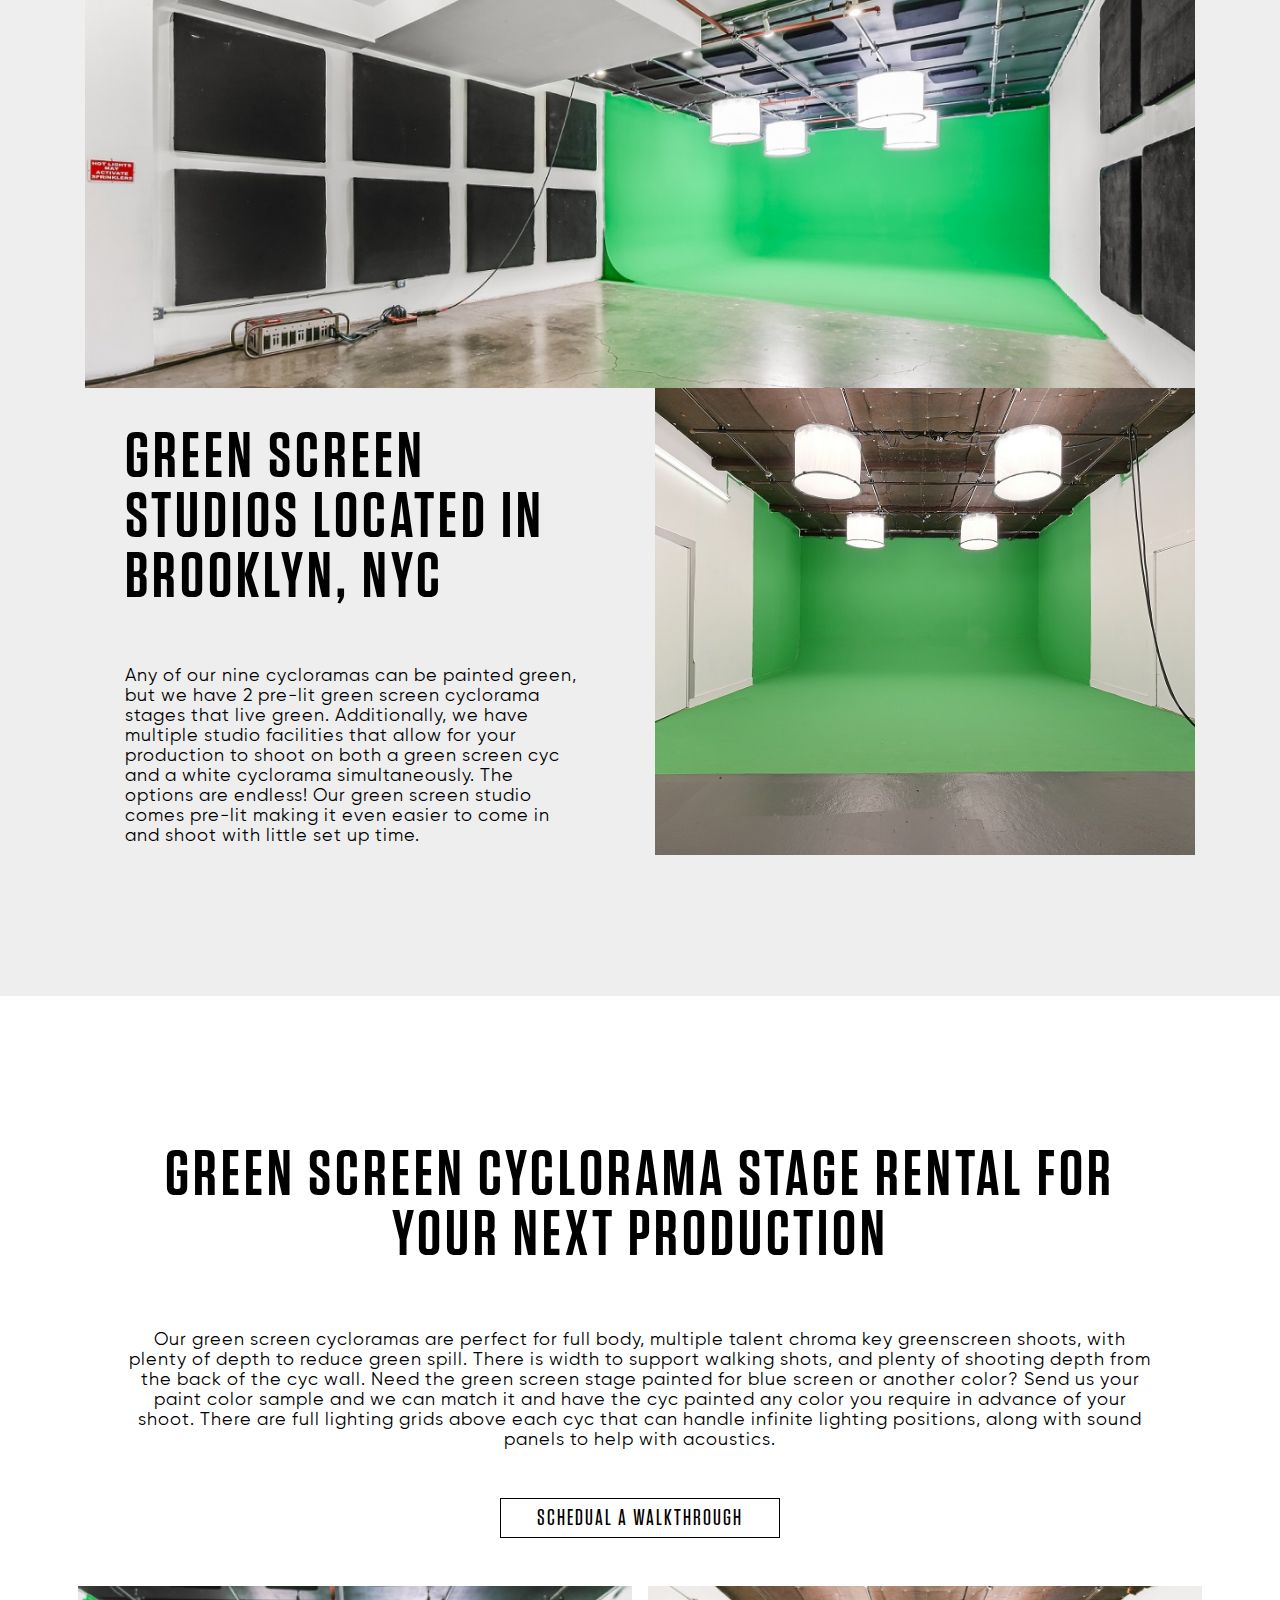
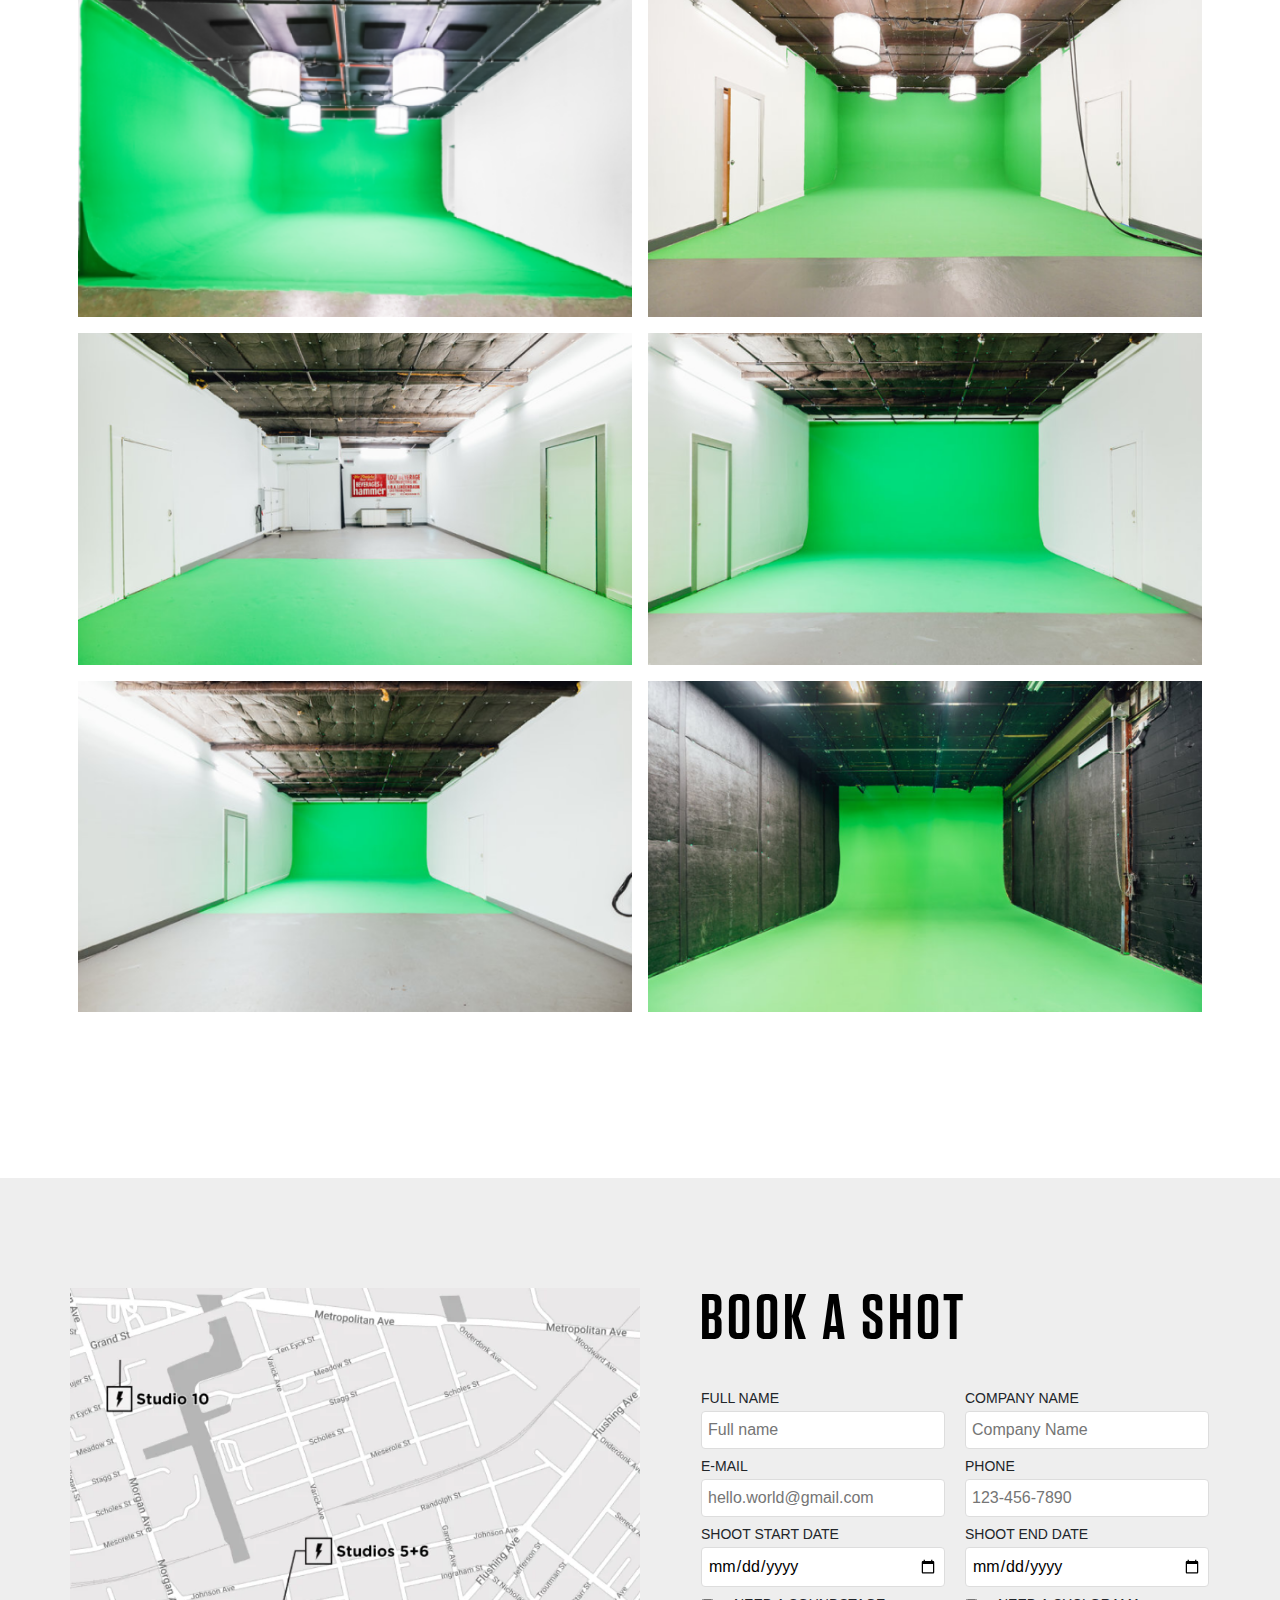
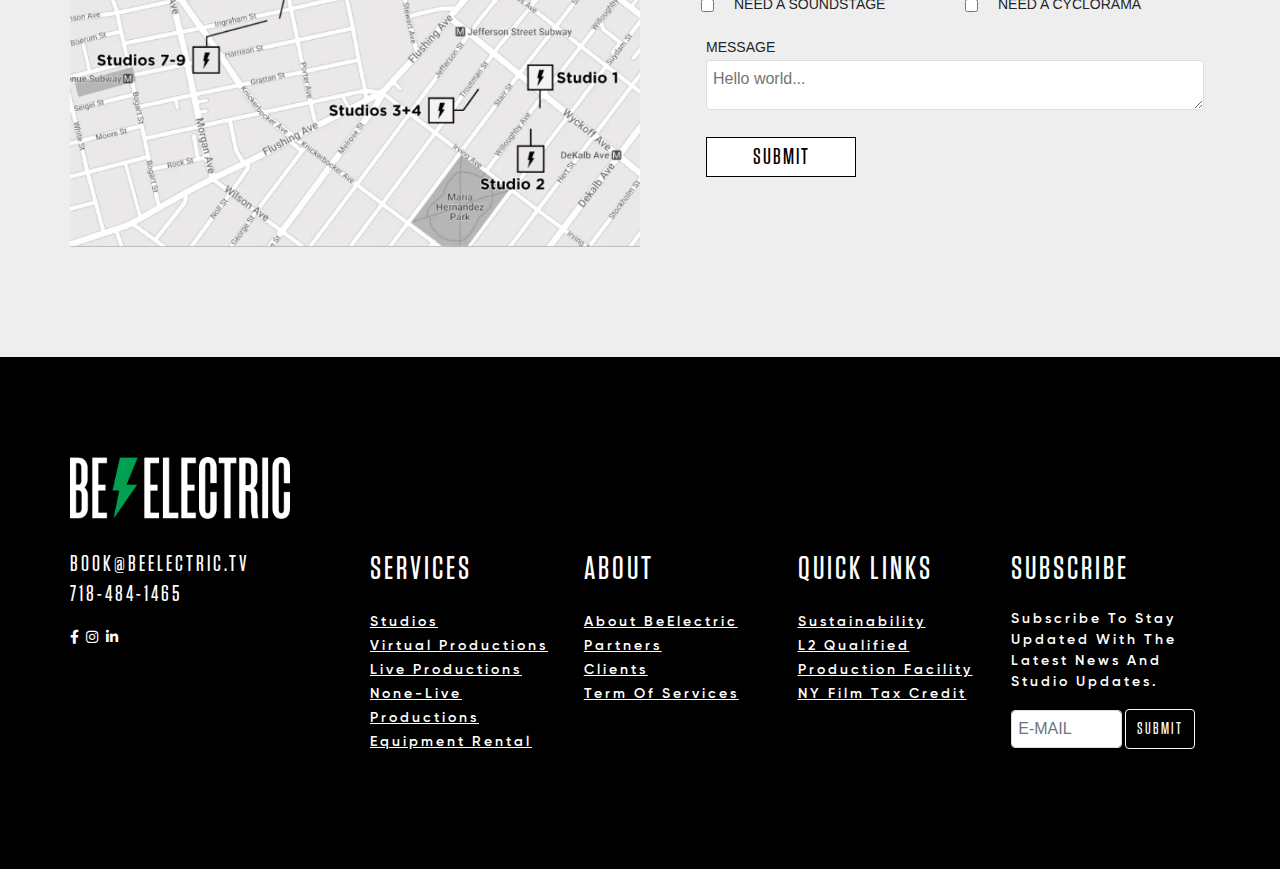
<file: bike_electric/html/Drive-InStudios.html>
<!DOCTYPE html>
<html lang="en">
    <head>
        <meta charset="UTF-8">
        <meta name="viewport" content="width=device-width, initial-scale=1.0">
        <title>Document</title>
        <link rel="stylesheet" href="./css/style.css">
        <link rel="stylesheet" href="./css/respansave.css">
        <link rel="stylesheet" href="../css/style.css">
        <link rel="stylesheet" href="../css/respansaive.css">
        <link
            href="https://stackpath.bootstrapcdn.com/bootstrap/4.5.2/css/bootstrap.min.css"
            rel="stylesheet">
        <link rel="stylesheet"
            href="https://cdnjs.cloudflare.com/ajax/libs/font-awesome/6.0.0/css/all.min.css">
    </head>
    <body>
        <div class="scrolbar">
            <div id="nave" class="nave">
                <ul>
                    <li><a id="aHover" href="#">Studios</a></li>
                    <li><a href="#">Production</a></li>
                    <li><a href="#">Equipments</a></li>
                    <li><a href="#">Projects</a></li>
                    <li><a href="#">More</a></li>
                </ul>
            </div>
            <header>
                <div class="content">
                    <div class="header-title">
                        <div class="header-left">
                            <div class="logo">
                                <a href="/bike_electric/index.html">
                                    <img src="../assets/images/Logo.png"
                                        alt="Logo website">
                                </a>
                            </div>
                        </div>
                        <div class="header-center">
                            <div class="navbar">
                                <ul class="nav-list-1">
                                    <li class="aHover"><a href="$">Studios</a>
                                        <div class="blog-deg">
                                            <div class="deg"></div>
                                        </div>
                                        <div class="div-hover">
                                            <ul class="nav-list">
                                                <div
                                                    class="blog-image-header">
                                                    <img
                                                        src="../assets/images/file.webp">
                                                </div>
                                                <li>
                                                    <a
                                                        href="SoundstageStudios.html">
                                                        Soundstage Studios</a>
                                                    <i id="iconPage1"
                                                        class="fa-solid fa-chevron-right icon">
                                                    </i>
                                                </li>

                                                <li class="li-hover"><a
                                                        href="Drive-InStudios.html">Drive-In
                                                        Studios</a>
                                                    <i id="iconPage2"
                                                        class="fa-solid fa-chevron-right icon">
                                                        <ul id="navListPage2">

                                                        </ul>
                                                    </i>
                                                    <div
                                                        class="blog-image-header blog-image-header1">
                                                        <img
                                                            src="../assets/images/IMG_0043.webp">
                                                    </div>
                                                </li>

                                                <li class="li-hover"><a
                                                        href="GreenScreens.html">Green
                                                        Screens</a>
                                                    <i id="iconPage3"
                                                        class="fa-solid fa-chevron-right icon">
                                                        <ul id="navListPage3">

                                                        </ul>
                                                    </i>
                                                    <div
                                                        class="blog-image-header blog-image-header1">
                                                        <img
                                                            src="../assets/images/DPS7.webp">
                                                    </div>
                                                </li>
                                            </ul>
                                        </div>
                                    </li>
                                    <li class="aHover"><a
                                            href="$">Production</a>
                                        <div class="blog-deg-center">
                                            <div class="deg-center"></div>
                                        </div>
                                        <div class="div-hover-center">
                                            <ul class="nav-list">
                                                <div
                                                    class="blog-image-header">
                                                    <img
                                                        src="../assets/images/file.webp">
                                                </div>
                                                <li>
                                                    <a
                                                        href="/bike_electric/html/SoundstageStudios.html">
                                                        Soundstage Studios</a>
                                                </li>

                                                <li class="li-hover"><a
                                                        href="/bike_electric/html/Drive-InStudios.html">Drive-In
                                                        Studios</a>
                                                    <div
                                                        class="blog-image-header blog-image-header1">
                                                        <img
                                                            src="../assets/images/IMG_0043.webp">
                                                    </div>
                                                </li>

                                                <li class="li-hover"><a
                                                        href="/bike_electric/html/GreenScreens.html">Green
                                                        Screens</a>
                                                    <div
                                                        class="blog-image-header blog-image-header1">
                                                        <img
                                                            src="../assets/images/DPS7.webp">
                                                    </div>
                                                </li>
                                            </ul>
                                        </div>
                                    </li>
                                    <li><a href="$">Equipments</a></li>
                                    <li><a href="$">Projects</a></li>
                                    <li class="aHover"><a href="$">Studios</a>
                                        <div class="blog-deg">
                                            <div class="deg deg-right"></div>
                                            <div class="div-hover right">
                                                <ul
                                                    class="nav-list nav-list-right">
                                                    <li>
                                                        <a href="#">Hello
                                                            world</a>
                                                    </li>
                                                    <li>
                                                        <a href="#">Hello
                                                            world</a>
                                                    </li>
                                                    <li>
                                                        <a href="#">Hello
                                                            world</a>
                                                    </li>
                                                    <li>
                                                        <a href="#">Hello
                                                            world</a>
                                                    </li>
                                                    <li style="border: none;">
                                                        <a href="#">Hello
                                                            world</a>
                                                    </li>
                                                </ul>
                                            </div>
                                        </div>
                                    </li>
                                </ul>
                            </div>
                        </div>
                        <i id="menu" class="fa-solid fa-bars"></i>
                        <div class="header-right">
                            <div class="button-icon-header">
                                <div class="icon">
                                    <i class="fas fa-shopping-bag"></i>
                                    <i class="fas fa-search"></i>
                                </div>
                                <button class="btn-styles btn-hover">Book
                                    Now</button>
                            </div>
                        </div>
                    </div>
                    <div class="header-body">
                        <div class="container p-0">
                            <div class="row">
                                <div class="col-sm-12 col-md-6">
                                    <div class="child">
                                        <div>
                                            <h1
                                                class="text-semibold text-semibold-page3">
                                                DRIVE-IN STUDIOS IN BROOKLYN,
                                                NYC
                                            </h1>
                                            <p
                                                class="paragraph bio-page3 paragraph-section4">
                                                With street level access, you
                                                can drive
                                                directly onto our drive in
                                                stages! Our
                                                drive in studios are perfect for
                                                car
                                                shoots or any large production
                                                requiring
                                                a cyclorama. Our massive sound
                                                insulated
                                                elephant doors will protect your
                                                shoot
                                                from any street noise - even if
                                                you are
                                                bringing the street indoors.
                                            </p>
                                        </div>
                                    </div>
                                    <div class="child child-btn-header">
                                        <button
                                            class="btn-styles-section3 child-btn-page3 btn-styles">
                                            Check Availability
                                        </button>
                                    </div>
                                </div>
                                <div class="col-sm-12 col-md-6">
                                    <div class="blog-img">
                                        <img style="width: 100%;"
                                            src="../assets/images/page3/img1.png">
                                    </div>
                                </div>
                            </div>
                        </div>
                    </div>
                </div>
            </header>
            <!-- section1 -->
            <section>
                <div class="container">
                    <div class="row">
                        <div class="col-sm-12 col-md-6">
                            <div class="blog-image">
                                <img style="width: 100%;"
                                    src="../assets/images/page3/img2.png">
                                <p style="width: 100%;"
                                    class="paragraph bio-page3-S3">
                                    Behind the scenes: Mizuno Wave video with
                                    heavy CGI shot entirely in our green screen
                                    studio.
                                </p>
                            </div>
                        </div>
                        <div class="col-sm-12 col-md-6">
                            <div class="blog-text p-0">
                                <h1 style="width: 100%;"
                                    class="text-semibold text-semibold-page1-section2 text-page3">
                                    GREEN SCREEN STUDIOS IN BUSHWICK
                                </h1>
                                <p style="width: 100%;"
                                    class="paragraph bio-page3-S1">
                                    We are also a full service equipment rental
                                    house and have everything you need for your
                                    shoot on-site. Just let us know what
                                    equipment you need for your green screen
                                    studio shoot and we will make it happen!
                                </p>
                                <p style="width: 100%;" class="paragraph">
                                    We have a network of crew that’s experienced
                                    with green screen shoots that we can
                                    recommend to assist you. Our in-house
                                    lighting techs also can pre-light your green
                                    screen stage to your specs saving you
                                    several costly crew hours. We are here as a
                                    full service support resource for your shoot
                                    and we will work alongside you to make sure
                                    your shoot is s success from pre-production
                                    all the way to wrap.
                                </p>
                                <p style="width: 100%;" class="paragraph">
                                    Since we are a Level 2 QPF, your project may
                                    qualify for the New York Film Tax Credit.
                                </p>
                            </div>
                        </div>
                    </div>
                </div>
            </section>
            <!-- section2 -->
            <section style="background-color: #eeeeee;">
                <div class="container">
                    <div class="row">
                        <div class="col-12">
                            <div class="blog-image">
                                <img style="width: 100%;"
                                    src="../assets/images/page3/img3.png">
                            </div>
                        </div>
                        <div class="col-sm-12 col-md-6">
                            <div class="blog-text">
                                <h1
                                    class="text-semibold text-page3">
                                    GREEN SCREEN STUDIOS LOCATED IN BROOKLYN,
                                    NYC
                                </h1>
                                <p style="width: 100%;" class="paragraph pt-5">
                                    Any of our nine cycloramas can be painted
                                    green, but we have 2 pre-lit green screen
                                    cyclorama stages that live green.
                                    Additionally, we have multiple studio
                                    facilities that allow for your production to
                                    shoot on both a green screen cyc and a white
                                    cyclorama simultaneously. The options are
                                    endless! Our green screen studio comes
                                    pre-lit making it even easier to come in and
                                    shoot with little set up time.
                                </p>
                            </div>
                        </div>
                        <div class="col-sm-12 col-md-6">
                            <div class="blog-image">
                                <img style="width: 100%;"
                                    src="../assets/images/page3/img4.png">
                            </div>
                        </div>
                    </div>
                </div>
            </section>
            <!-- section3 -->
            <section>
                <div class="container">
                    <div class="row">
                        <div class="col-sm-12">
                            <div class="blog-text">
                                <h1
                                    class="text-page3 text-semibold text-center">
                                    GREEN SCREEN CYCLORAMA STAGE RENTAL FOR YOUR
                                    NEXT PRODUCTION
                                </h1>
                                <p style="width: 100%;"
                                    class="paragraph text-center pt-5 mt-3">
                                    Our green screen cycloramas are perfect for
                                    full body, multiple talent chroma key
                                    greenscreen shoots, with plenty of depth to
                                    reduce green spill. There is width to
                                    support walking shots, and plenty of
                                    shooting depth from the back of the cyc
                                    wall. Need the green screen stage painted
                                    for blue screen or another color? Send us
                                    your paint color sample and we can match it
                                    and have the cyc painted any color you
                                    require in advance of your shoot. There are
                                    full lighting grids above each cyc that can
                                    handle infinite lighting positions, along
                                    with sound panels to help with acoustics.
                                </p>
                                <button
                                    class="btn-styles mt-5 btn-styles-section6 btn-P3-S3">
                                    Schedual A Walkthrough
                                </button>
                            </div>
                        </div>
                        <div class="col-sm-12 col-md-6 p-0">
                            <div class="blog-image p-2">
                                <img style="width: 100%;"
                                    src="../assets/images/page3/img5.png">
                            </div>
                        </div>
                        <div class="col-sm-12 col-md-6 p-0">
                            <div class="blog-image p-2">
                                <img style="width: 100%;"
                                    src="../assets/images/page3/img6.png">
                            </div>
                        </div>
                        <div class="col-sm-12 col-md-6 p-0">
                            <div class="blog-image p-2">
                                <img style="width: 100%;"
                                    src="../assets/images/page3/img7.png">
                            </div>
                        </div>
                        <div class="col-sm-12 col-md-6 p-0">
                            <div class="blog-image p-2">
                                <img style="width: 100%;"
                                    src="../assets/images/page3/img8.png">
                            </div>
                        </div>
                        <div class="col-sm-12 col-md-6 p-0">
                            <div class="blog-image p-2">
                                <img style="width: 100%;"
                                    src="../assets/images/page3/img9.png">
                            </div>
                        </div>
                        <div class="col-sm-12 col-md-6 p-0">
                            <div class="blog-image p-2">
                                <img style="width: 100%;"
                                    src="../assets/images/page3/img10.png">
                            </div>
                        </div>
                    </div>
                </div>
            </section>
            <br><br><b></b>
            <section style="background-color: #eeeeee;" class="section2">
                <div class="container p-0">
                    <div class="row m-0">
                        <div class="col-sm-12 col-md-6 p-0 col-section8">
                            <div class="blog-image-section8">
                                <img
                                    src="../assets/images/Map for website-02 1.webp"
                                    alt="Map for website">
                            </div>
                        </div>
                        <div class="col-sm-12 col-md-6 p-0">
                            <div class="blog-div-right-section8 col-padding">
                                <div class="title-text">
                                    <h1
                                        class="text-semibold text-semibold-section8">
                                        Book A Shot
                                    </h1>
                                </div>
                                <div class="form">
                                    <form action method="post">
                                        <div class="form-row">
                                            <div class="form-group">
                                                <label for="fullName">Full
                                                    Name</label>
                                                <input type="text" id="fullName"
                                                    name="fullName"
                                                    placeholder="Full name"
                                                    required>
                                            </div>
                                            <div class="form-group">
                                                <label for="companyName">Company
                                                    Name</label>
                                                <input type="text"
                                                    id="companyName"
                                                    name="companyName"
                                                    placeholder="Company Name"
                                                    required>
                                            </div>
                                        </div>
                                        <div class="form-row">
                                            <div class="form-group">
                                                <label
                                                    for="email">E-mail</label>
                                                <input type="email" id="email"
                                                    name="email"
                                                    placeholder="hello.world@gmail.com"
                                                    required>
                                            </div>
                                            <div class="form-group">
                                                <label for="phone">Phone</label>
                                                <input type="tel" id="phone"
                                                    name="phone"
                                                    placeholder="123-456-7890"
                                                    required
                                                    pattern="[0-9]{3}-[0-9]{3}-[0-9]{4}">
                                            </div>
                                        </div>
                                        <div class="form-row">
                                            <div class="form-group">
                                                <label
                                                    for="shootStartDate">Shoot
                                                    Start
                                                    Date</label>
                                                <input type="date"
                                                    id="shootStartDate"
                                                    name="shootStartDate"
                                                    required>
                                            </div>
                                            <div class="form-group">
                                                <label for="shootEndDate">Shoot
                                                    End
                                                    Date</label>
                                                <input type="date"
                                                    id="shootEndDate"
                                                    name="shootEndDate"
                                                    required>
                                            </div>
                                        </div>
                                        <div class="form-row">
                                            <div class="form-group-checkbox">
                                                <input type="checkbox"
                                                    id="needSoundstage"
                                                    name="needSoundstage">
                                                <label for="needSoundstage">Need
                                                    a
                                                    soundstage</label>
                                            </div>
                                            <div class="form-group-checkbox">
                                                <input type="checkbox"
                                                    id="needCyclorama"
                                                    name="needCyclorama">
                                                <label for="needCyclorama">Need
                                                    a
                                                    cyclorama</label>
                                            </div>
                                        </div>
                                        <div
                                            class="form-group full-width form-group1">
                                            <label for="message">Message</label>
                                            <textarea id="message"
                                                name="message"
                                                placeholder="Hello world..."></textarea>
                                        </div>
                                        <div
                                            class="form-group full-width form-group2">
                                            <button type="submit"
                                                class="btn-styles submit-button">Submit</button>
                                        </div>
                                    </form>
                                </div>
                            </div>
                        </div>
                    </div>
                </div>
            </section>
            <!-- footer -->
            <footer class="footer">
                <div class="container container-section7 p-0">
                    <div class="row m-0">
                        <div class="col-md-12 col-lg-3 p-0">
                            <div class="logo">
                                <img style="width: 100%;"
                                    src="../assets/images/Logo.png">
                            </div>
                            <p
                                class="text-semibold-section3 text-medium">book@beelectric.tv<br>718-484-1465</p>
                            <div class="social-icons">
                                <a class="gilroy-semibold src-footer"
                                    href="#"><i
                                        class="fab fa-facebook-f text-white"></i></a>
                                <a class="gilroy-semibold src-footer"
                                    href="#"><i
                                        class="fab fa-instagram"></i></a>
                                <a class="gilroy-semibold src-footer"
                                    href="#"><i
                                        class="fab fa-linkedin-in"></i></a>
                            </div>
                        </div>
                        <div class="col-md-12 col-lg-9 p-0">
                            <div class="row m-0">
                                <div class="col-sm-12 col-md-6 col-lg-3">
                                    <h5
                                        class="text-semibold-section3 text-title-footer">SERVICES</h5>
                                    <ul class="list-unstyled">
                                        <li><a
                                                class="gilroy-semibold src-footer"
                                                href="#">Studios</a></li>
                                        <li><a
                                                class="gilroy-semibold src-footer"
                                                href="#">Virtual
                                                Productions</a></li>
                                        <li><a
                                                class="gilroy-semibold src-footer"
                                                href="#">Live
                                                Productions</a></li>
                                        <li><a
                                                class="gilroy-semibold src-footer"
                                                href="#">None-Live
                                                Productions</a></li>
                                        <li><a
                                                class="gilroy-semibold src-footer"
                                                href="#">Equipment
                                                Rental</a></li>
                                    </ul>
                                </div>
                                <div class="col-sm-12 col-md-6 col-lg-3">
                                    <h5
                                        class="text-semibold-section3 text-title-footer">ABOUT</h5>
                                    <ul class="list-unstyled">
                                        <li><a
                                                class="gilroy-semibold src-footer"
                                                href="#">About
                                                BeElectric</a></li>
                                        <li><a
                                                class="gilroy-semibold src-footer"
                                                href="#">Partners</a></li>
                                        <li><a
                                                class="gilroy-semibold src-footer"
                                                href="#">Clients</a></li>
                                        <li><a
                                                class="gilroy-semibold src-footer"
                                                href="#">Term of
                                                Services</a></li>
                                    </ul>
                                </div>
                                <div class="col-sm-12 col-md-6 col-lg-3">
                                    <h5
                                        class="text-semibold-section3 text-title-footer">QUICK
                                        LINKS</h5>
                                    <ul class="list-unstyled">
                                        <li><a
                                                class="gilroy-semibold src-footer"
                                                href="#">Sustainability</a></li>
                                        <li><a
                                                class="gilroy-semibold src-footer"
                                                href="#">L2
                                                Qualified Production
                                                Facility</a></li>
                                        <li><a
                                                class="gilroy-semibold src-footer"
                                                href="#">NY Film
                                                Tax Credit</a></li>
                                    </ul>
                                </div>
                                <div class="col-sm-12 col-md-6 col-lg-3">
                                    <div class="subscribe">
                                        <h5
                                            class="text-semibold-section3 text-title-footer">SUBSCRIBE</h5>
                                        <p
                                            class="gilroy-semibold src-footer-right">Subscribe
                                            to stay updated with the
                                            latest
                                            news
                                            and studio updates.</p>
                                    </div>
                                    <div
                                        class="col-buttom-footer">
                                        <div class="footer-email">
                                            <div class="email-input">
                                                <input type="email"
                                                    class="form-control"
                                                    placeholder="E-MAIL">
                                            </div>
                                            <div class>
                                                <button
                                                    class="btn btn-outline-light btn-styles-section3"
                                                    type="submit">SUBMIT</button>
                                            </div>
                                        </div>
                                    </div>
                                </div>
                            </div>
                        </div>
                    </div>
                </div>
            </footer>
        </div>
        <script src="../../javascript/classes/class.js"></script>
        <script
            src="https://code.jquery.com/jquery-3.5.1.slim.min.js"></script>
        <script
            src="https://cdn.jsdelivr.net/npm/@popperjs/core@2.5.3/dist/umd/popper.min.js"></script>
        <script
            src="https://stackpath.bootstrapcdn.com/bootstrap/4.5.2/js/bootstrap.min.js"></script>
    </body>
</html>
</file>
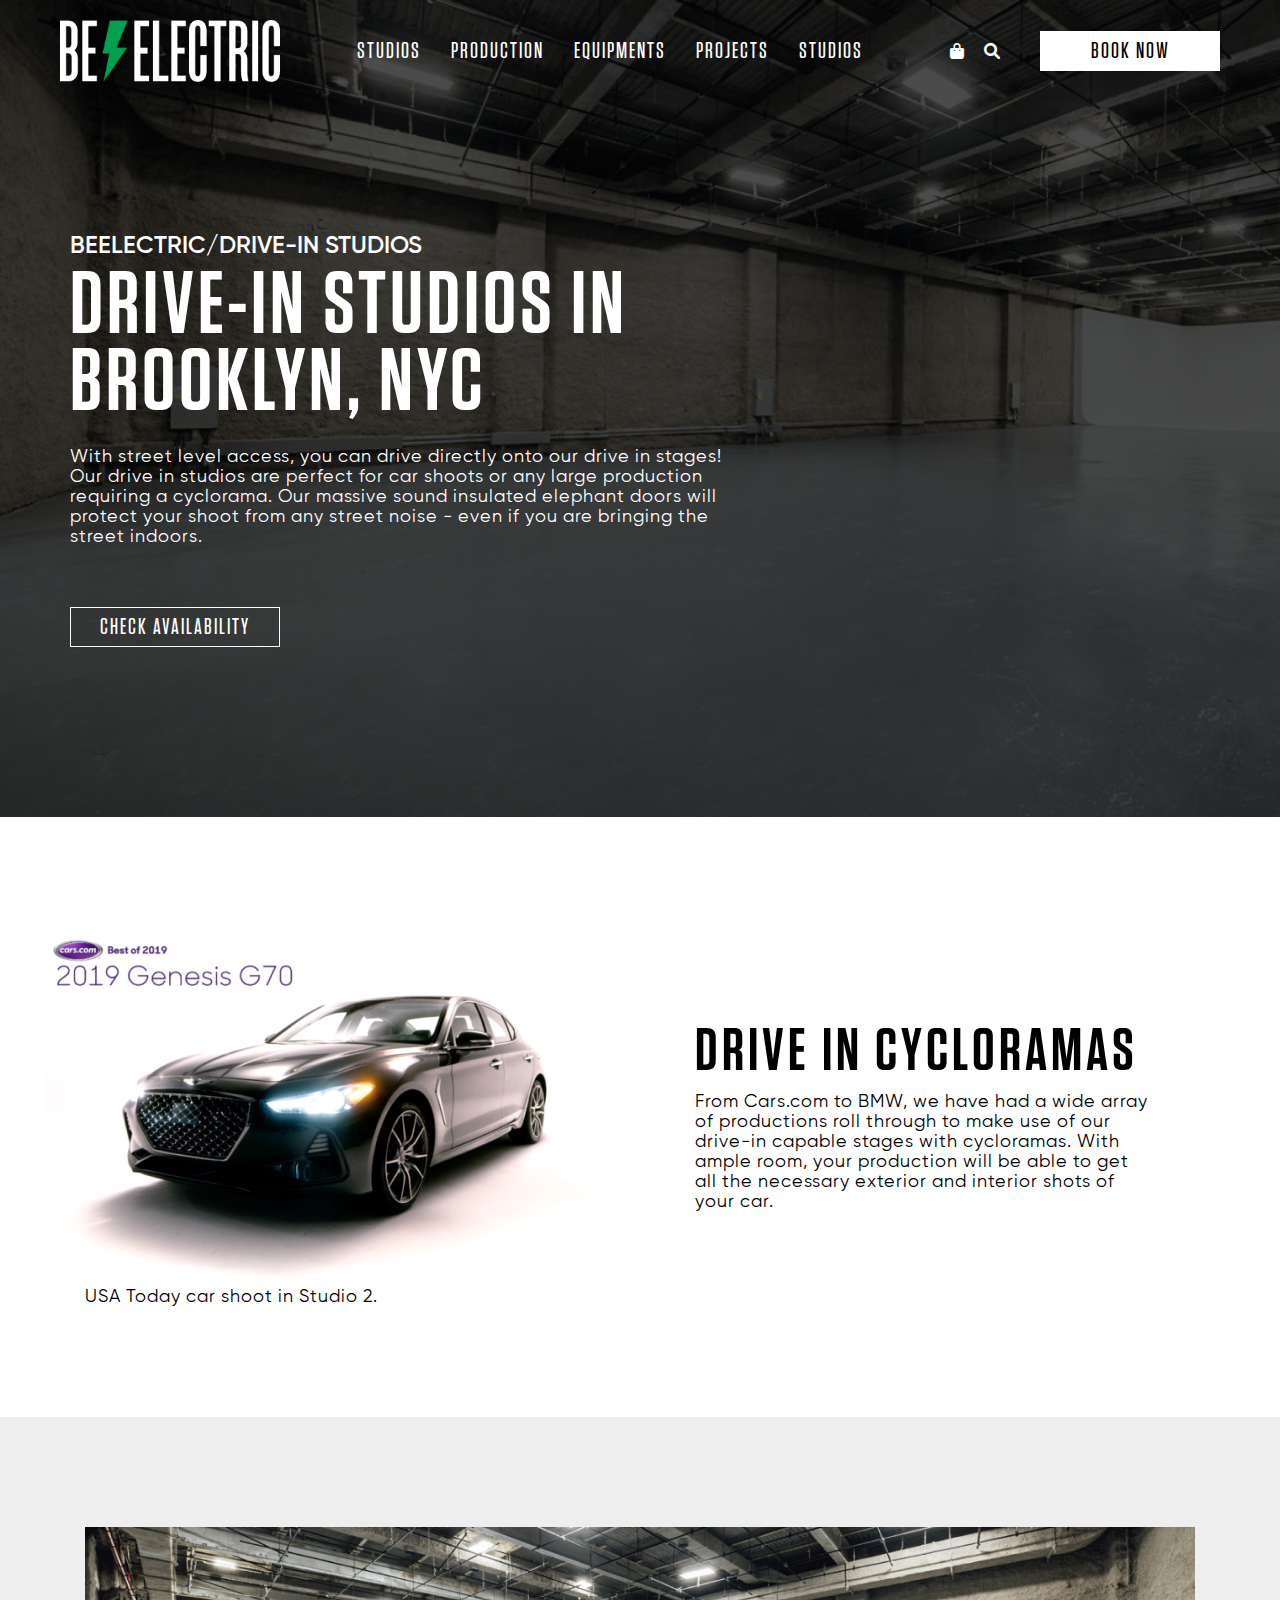
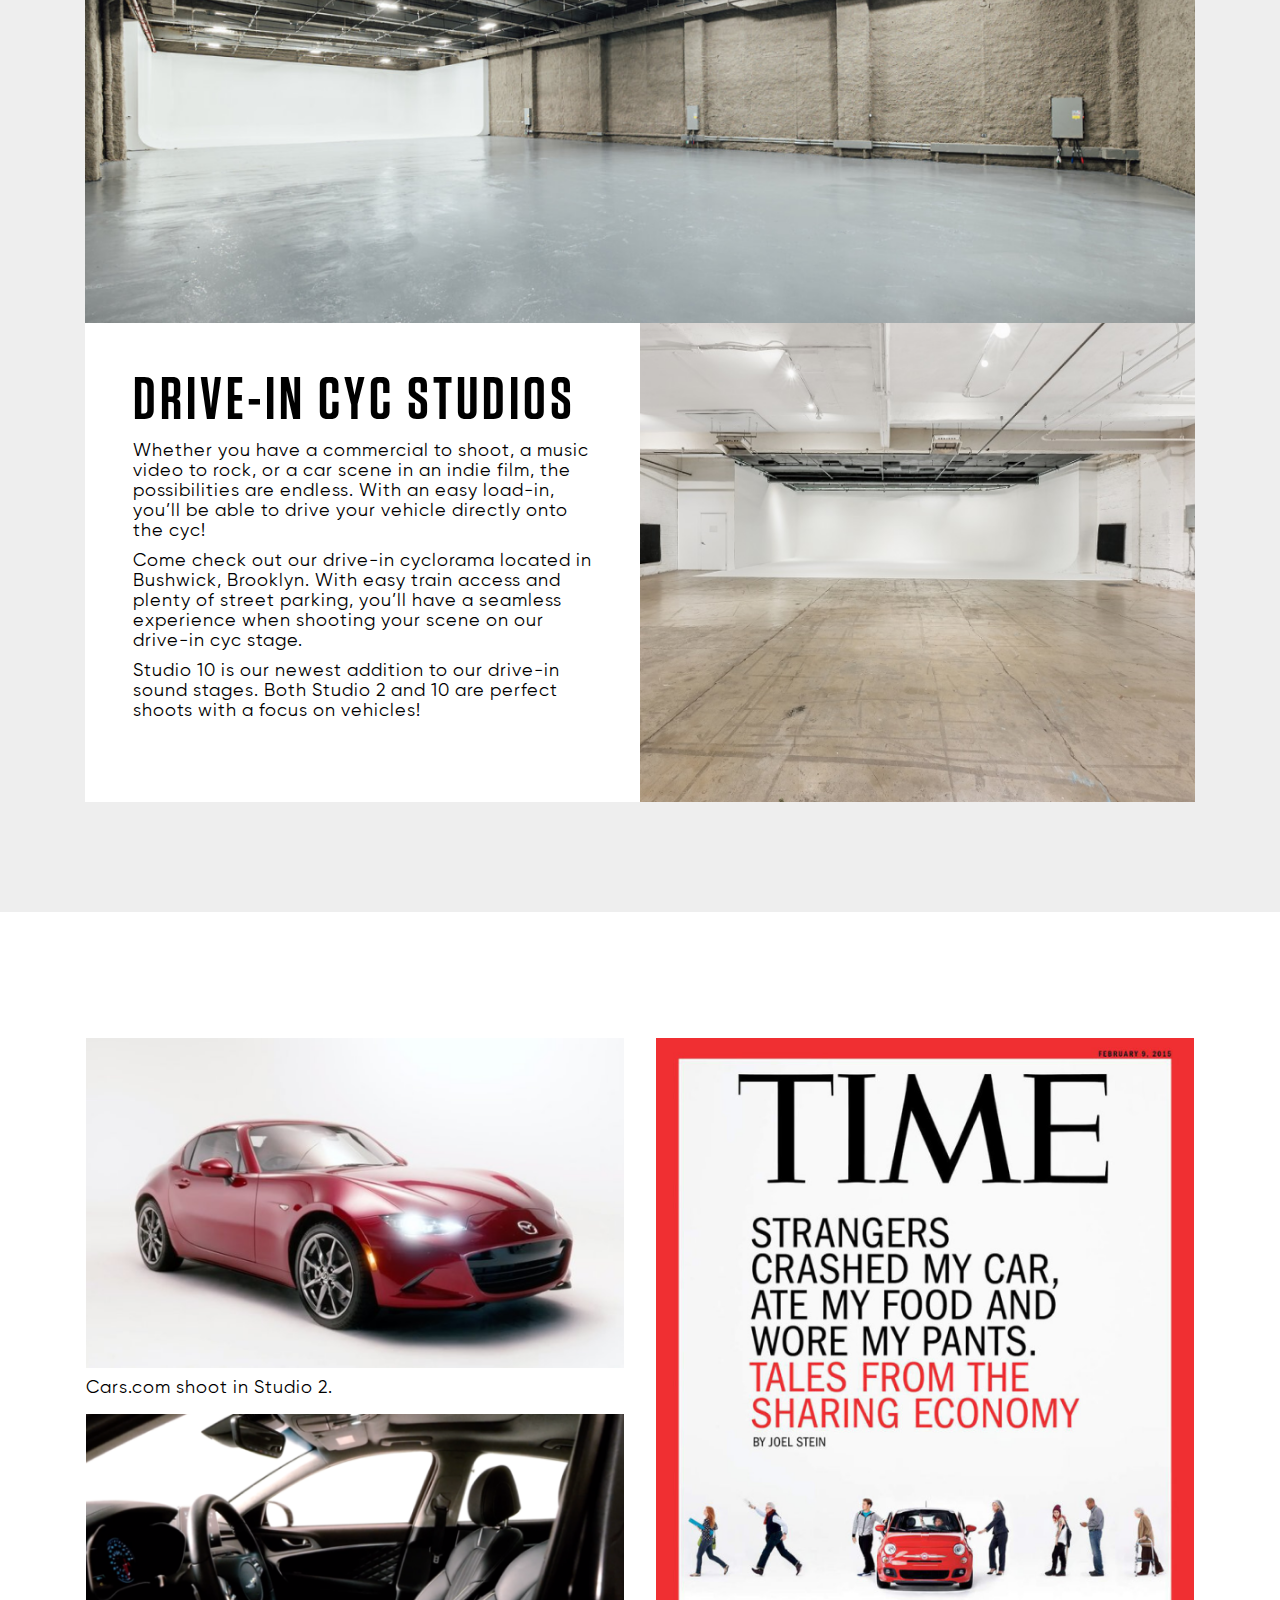
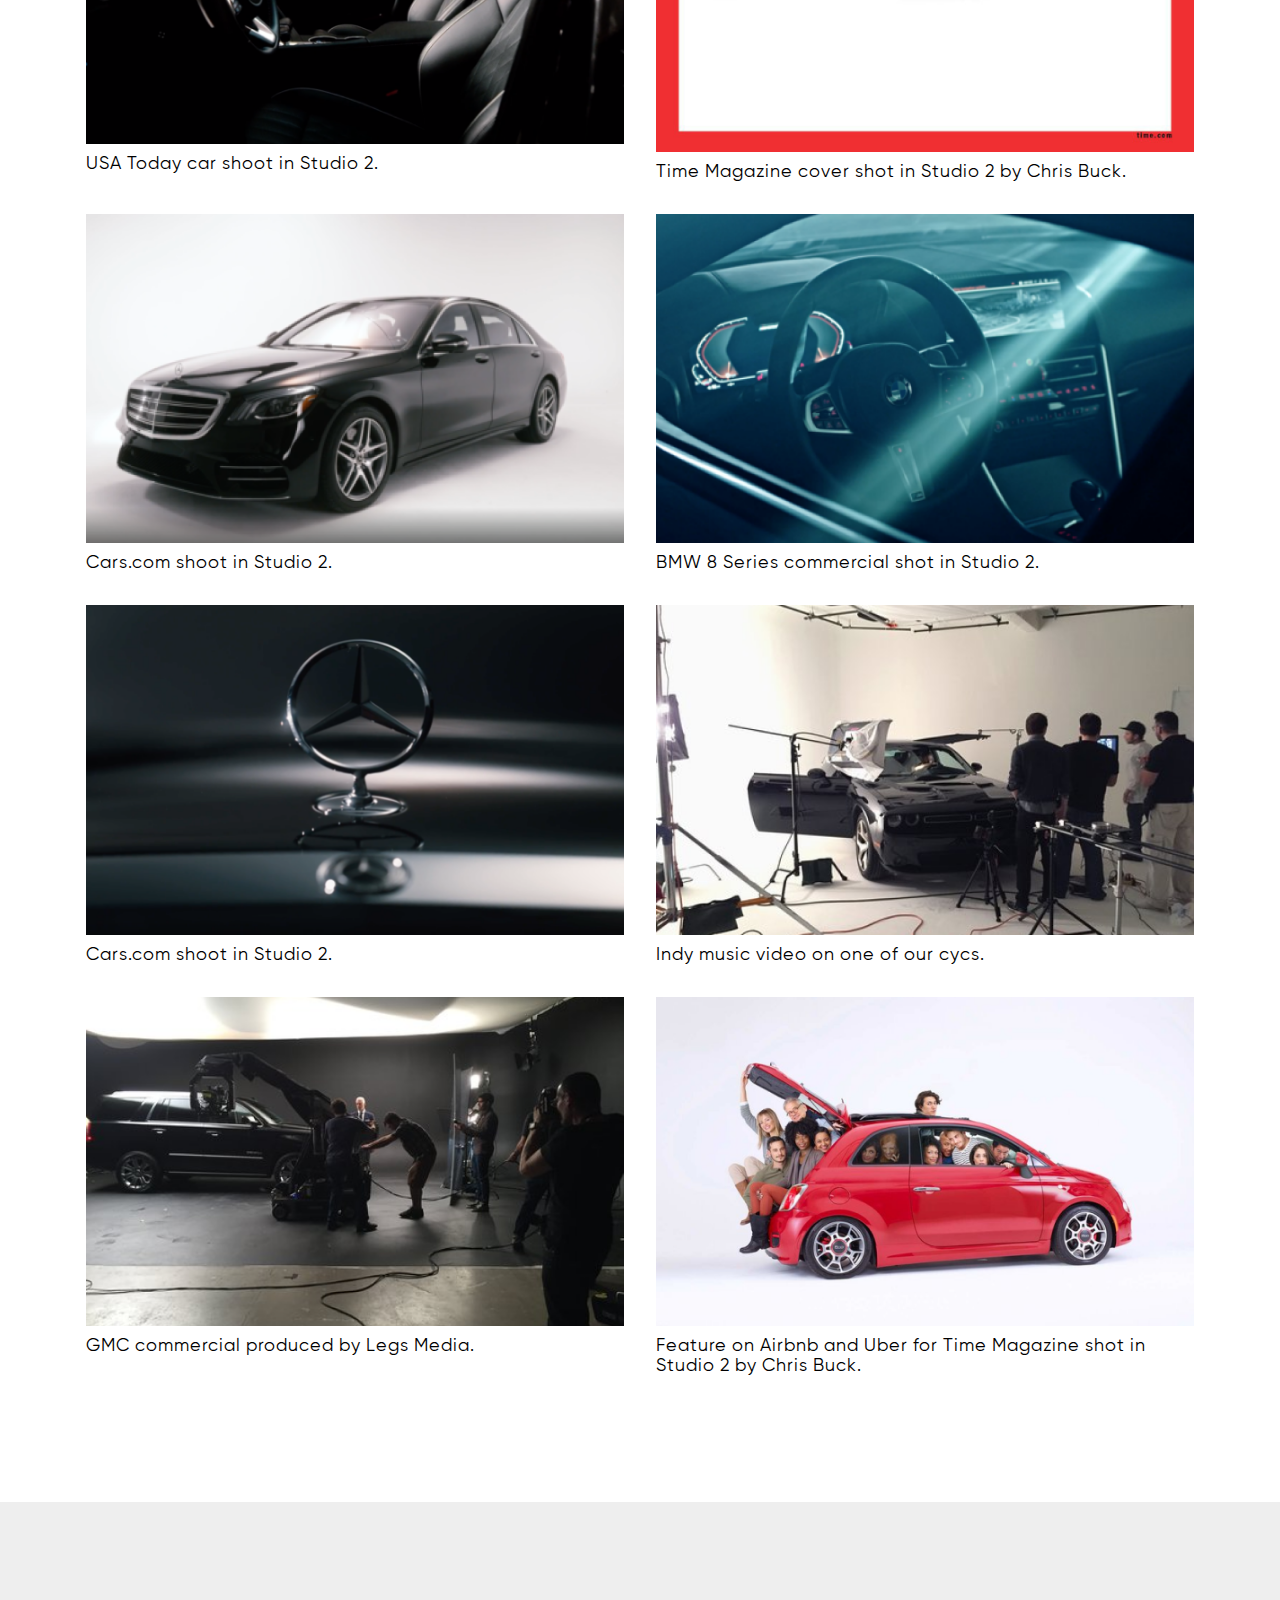
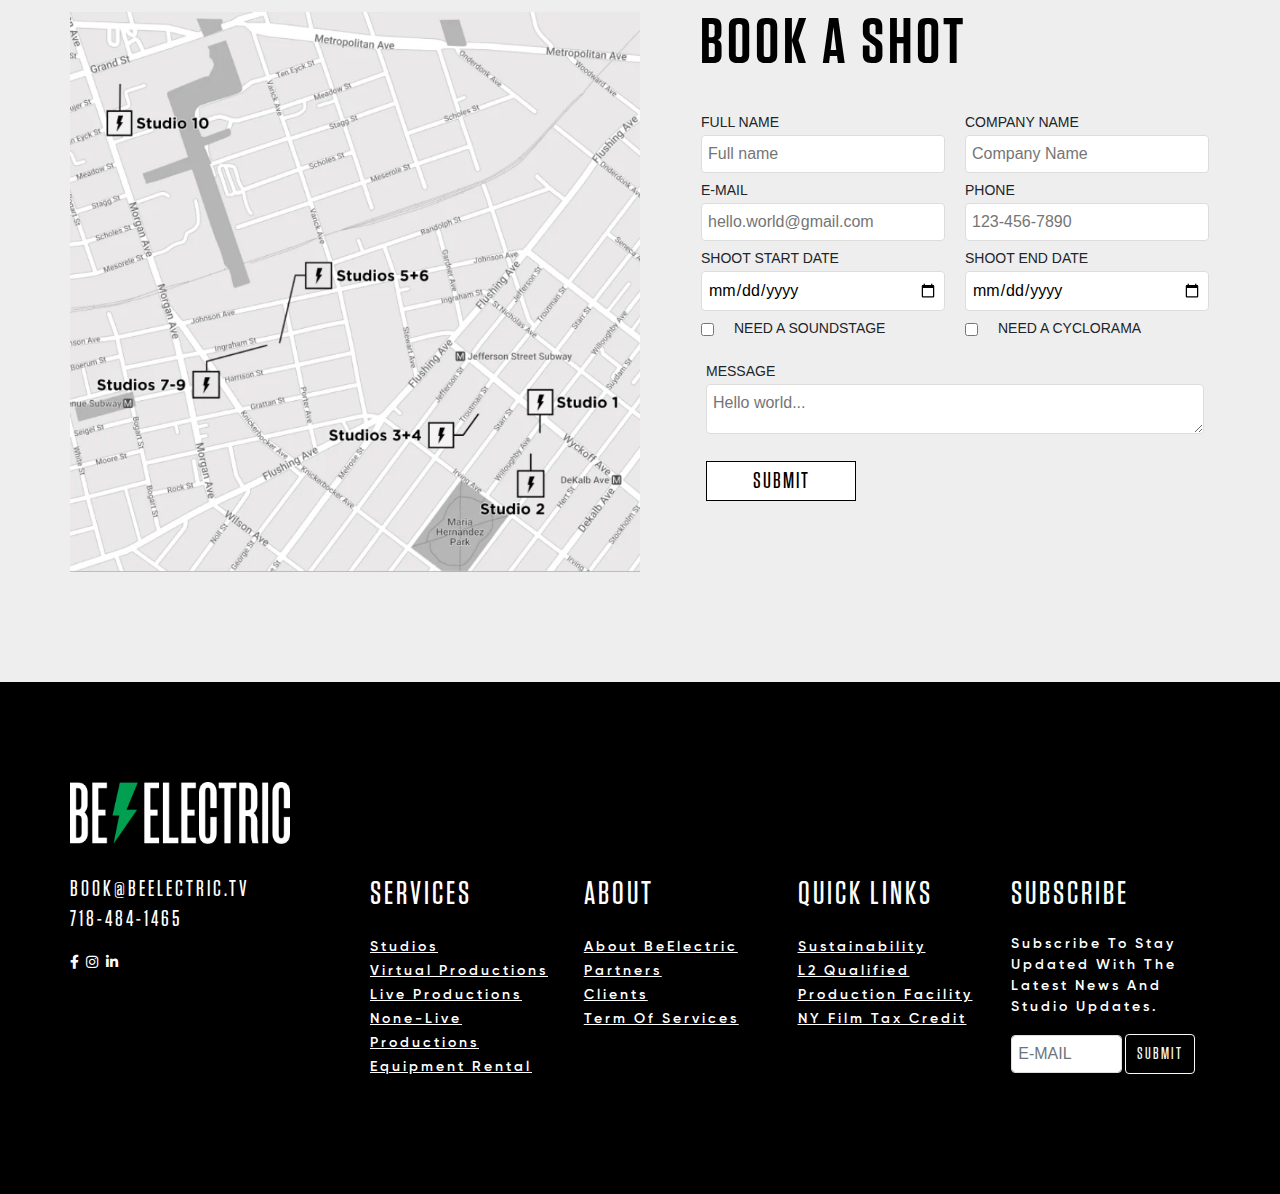
<file: bike_electric/html/GreenScreens.html>
<!DOCTYPE html>
<html lang="en">
    <head>
        <meta charset="UTF-8">
        <meta name="viewport" content="width=device-width, initial-scale=1.0">
        <title>Document</title>
        <link rel="stylesheet" href="./css/style.css">
        <link rel="stylesheet" href="./css/respansave.css">
        <link rel="stylesheet" href="../css/style.css">
        <link rel="stylesheet" href="../css/respansaive.css">
        <link
            href="https://stackpath.bootstrapcdn.com/bootstrap/4.5.2/css/bootstrap.min.css"
            rel="stylesheet">
        <link rel="stylesheet"
            href="https://cdnjs.cloudflare.com/ajax/libs/font-awesome/6.0.0/css/all.min.css">
    </head>
    <body>
        <div class="scrolbar">
            <div id="nave" class="nave">
                <ul>
                    <li><a id="aHover" href="#">Studios</a></li>
                    <li><a href="#">Production</a></li>
                    <li><a href="#">Equipments</a></li>
                    <li><a href="#">Projects</a></li>
                    <li><a href="#">More</a></li>
                </ul>
            </div>
            <header>
                <div class="content content-page2">
                    <div class="header-title">
                        <div class="header-left">
                            <div class="logo">
                                <a href="../index.html">
                                    <img src="../assets/images/Logo.png"
                                        alt="Logo website">
                                </a>
                            </div>
                        </div>
                        <div class="header-center">
                            <div class="navbar">
                                <ul class="nav-list-1">
                                    <li class="aHover"><a href="$">Studios</a>
                                        <div class="blog-deg">
                                            <div class="deg"></div>
                                        </div>
                                        <div class="div-hover">
                                            <ul class="nav-list">
                                                <div
                                                    class="blog-image-header">
                                                    <img
                                                        src="../assets/images/file.webp">
                                                </div>
                                                <li>
                                                    <a
                                                        href="SoundstageStudios.html">
                                                        Soundstage Studios</a>
                                                    <i id="iconPage1"
                                                        class="fa-solid fa-chevron-right icon">
                                                    </i>
                                                </li>

                                                <li class="li-hover"><a
                                                        href="Drive-InStudios.html">Drive-In
                                                        Studios</a>
                                                    <i id="iconPage2"
                                                        class="fa-solid fa-chevron-right icon">
                                                        <ul id="navListPage2">

                                                        </ul>
                                                    </i>
                                                    <div
                                                        class="blog-image-header blog-image-header1">
                                                        <img
                                                            src="../assets/images/IMG_0043.webp">
                                                    </div>
                                                </li>

                                                <li class="li-hover"><a
                                                        href="GreenScreens.html">Green
                                                        Screens</a>
                                                    <i id="iconPage3"
                                                        class="fa-solid fa-chevron-right icon">
                                                        <ul id="navListPage3">

                                                        </ul>
                                                    </i>
                                                    <div
                                                        class="blog-image-header blog-image-header1">
                                                        <img
                                                            src="../assets/images/DPS7.webp">
                                                    </div>
                                                </li>
                                            </ul>
                                        </div>
                                    </li>
                                    <li class="aHover"><a
                                            href="$">Production</a>
                                        <div class="blog-deg-center">
                                            <div class="deg-center"></div>
                                        </div>
                                        <div class="div-hover-center">
                                            <ul class="nav-list">
                                                <div
                                                    class="blog-image-header">
                                                    <img
                                                        src="../assets/images/file.webp">
                                                </div>
                                                <li>
                                                    <a
                                                        href="/bike_electric/html/SoundstageStudios.html">
                                                        Soundstage Studios</a>
                                                </li>

                                                <li class="li-hover"><a
                                                        href="/bike_electric/html/Drive-InStudios.html">Drive-In
                                                        Studios</a>
                                                    <div
                                                        class="blog-image-header blog-image-header1">
                                                        <img
                                                            src="../assets/images/IMG_0043.webp">
                                                    </div>
                                                </li>

                                                <li class="li-hover"><a
                                                        href="/bike_electric/html/GreenScreens.html">Green
                                                        Screens</a>
                                                    <div
                                                        class="blog-image-header blog-image-header1">
                                                        <img
                                                            src="../assets/images/DPS7.webp">
                                                    </div>
                                                </li>
                                            </ul>
                                        </div>
                                    </li>
                                    <li><a href="$">Equipments</a></li>
                                    <li><a href="$">Projects</a></li>
                                    <li class="aHover"><a href="$">Studios</a>
                                        <div class="blog-deg">
                                            <div class="deg deg-right"></div>
                                            <div class="div-hover right">
                                                <ul
                                                    class="nav-list nav-list-right">
                                                    <li>
                                                        <a href="#">Hello
                                                            world</a>
                                                    </li>
                                                    <li>
                                                        <a href="#">Hello
                                                            world</a>
                                                    </li>
                                                    <li>
                                                        <a href="#">Hello
                                                            world</a>
                                                    </li>
                                                    <li>
                                                        <a href="#">Hello
                                                            world</a>
                                                    </li>
                                                    <li style="border: none;">
                                                        <a href="#">Hello
                                                            world</a>
                                                    </li>
                                                </ul>
                                            </div>
                                        </div>
                                    </li>
                                </ul>
                            </div>
                        </div>
                        <i id="menu" class="fa-solid fa-bars"></i>
                        <div class="header-right">
                            <div class="button-icon-header">
                                <div class="icon">
                                    <i class="fas fa-shopping-bag"></i>
                                    <i class="fas fa-search"></i>
                                </div>
                                <button class="btn-styles btn-hover">Book
                                    Now</button>
                            </div>
                        </div>
                    </div>
                    <div class="header-body">
                        <div class="container p-0">
                            <div class="child">
                                <div>
                                    <h5 class="gilroy-semibold text-white">
                                        BeElectric/Drive-in Studios
                                    </h5>
                                    <h1 class="text-semibold">
                                        DRIVE-IN STUDIOS IN BROOKLYN, NYC
                                    </h1>
                                    <p class="paragraph text-white mt-4">
                                        With street level access, you can drive
                                        directly onto our drive in stages! Our
                                        drive in studios are perfect for car
                                        shoots or any large production requiring
                                        a cyclorama. Our massive sound insulated
                                        elephant doors will protect your shoot
                                        from any street noise - even if you are
                                        bringing the street indoors.
                                    </p>
                                </div>
                            </div>
                            <div class="child child-btn-header">
                                <button class="child-btn-P2-H btn-styles">
                                    Check Availability
                                </button>
                            </div>
                        </div>
                    </div>
                </div>
            </header>
            <!-- section1 -->
            <section>
                <div class="container">
                    <div class="row">
                        <div class="col-sm-12 col-md-6">
                            <div class="blog-image">
                                <img src="../assets/images/page2/img2.png">
                            </div>
                            <p class="paragraph">
                                USA Today car shoot in Studio 2.
                            </p>
                        </div>
                        <div class="col-sm-12 col-md-6">
                            <div class="blog-text">
                                <h1
                                    class="text-semibold text-semibold-page2-section2">
                                    DRIVE IN CYCLORAMAS
                                </h1>
                                <p style="width: 100%;" class="paragraph">
                                    From Cars.com to BMW, we have had a wide
                                    array of productions roll through to make
                                    use of our drive-in capable stages with
                                    cycloramas. With ample room, your production
                                    will be able to get all the necessary
                                    exterior and interior shots of your car.
                                </p>
                            </div>
                        </div>
                    </div>
                </div>
            </section>
            <!-- section2 -->
            <section style="background-color: #eeeeee;">
                <div class="container">
                    <div class="row bg-white m-0">
                        <div class="col-12 p-0">
                            <div class="blog-image">
                                <img style="width: 100%;"
                                    src="../assets/images/page2/img3.png">
                            </div>
                        </div>
                        <div class="col-6 p-0">
                            <div class="bolg-text p-5">
                                <h1
                                    class="text-semibold text-semibold-page2-section2">
                                    DRIVE-IN CYC STUDIOS
                                </h1>
                                <p style="width: 100%;" class="paragraph">
                                    Whether you have a commercial to shoot, a
                                    music video to rock, or a car scene in an
                                    indie film, the possibilities are endless.
                                    With an easy load-in, you’ll be able to
                                    drive your vehicle directly onto the cyc!
                                </p>
                                <p style="width: 100%;" class="paragraph">
                                    Come check out our drive-in cyclorama
                                    located in Bushwick, Brooklyn. With easy
                                    train access and plenty of street parking,
                                    you’ll have a seamless experience when
                                    shooting your scene on our drive-in cyc
                                    stage.
                                </p>
                                <p style="width: 100%;" class="paragraph">
                                    Studio 10 is our newest addition to our
                                    drive-in sound stages. Both Studio 2 and 10
                                    are perfect shoots with a focus on vehicles!
                                </p>
                            </div>
                        </div>
                        <div class="col-6 p-0">
                            <div class="blog-image">
                                <img style="width: 100%;"
                                    src="../assets/images/page2/img4.png">
                            </div>
                        </div>
                    </div>
                </div>
            </section>
            <!-- section3 -->
            <section>
                <div class="container">
                    <div class="row">
                        <div class="col-sm-6 col-md-6 p-0">
                            <div class="blog-image blog-image-G p-3">
                                <img style="width: 100%;"
                                    src="../assets/images/page2/img5.png">
                                <p style="width: 100%;" class="paragraph">
                                    Cars.com shoot in Studio 2.
                                </p>
                                <img class="pt-3" style="width: 100%;"
                                    src="../assets/images/page2/img6.png">
                                <p style="width: 100%;" class="paragraph">
                                    USA Today car shoot in Studio 2.
                                </p>
                            </div>
                        </div>
                        <div class="col-sm-6 col-md-6 p-0">
                            <div class="blog-image blog-image-G p-3">
                                <img style="width: 100%;"
                                    src="../assets/images/page2/img7.png">
                                <p style="width: 100%;" class="paragraph">
                                    Time Magazine cover shot in Studio 2 by
                                    Chris Buck.
                                </p>
                            </div>
                        </div>
                        <div class="col-sm-6 col-md-6 p-0">
                            <div class="blog-image blog-image-G p-3">
                                <img style="width: 100%;"
                                    src="../assets/images/page2/img8.png">
                                <p style="width: 100%;" class="paragraph">
                                    Cars.com shoot in Studio 2.
                                </p>
                            </div>
                        </div>
                        <div class="col-sm-6 col-md-6 p-0">
                            <div class="blog-image blog-image-G p-3">
                                <img style="width: 100%;"
                                    src="../assets/images/page2/img9.png">
                                <p style="width: 100%;" class="paragraph">
                                    BMW 8 Series commercial shot in Studio 2.
                                </p>
                            </div>
                        </div>
                        <div class="col-sm-6 col-md-6 p-0">
                            <div class="blog-image blog-image-G p-3">
                                <img style="width: 100%;"
                                    src="../assets/images/page2/img10.png">
                                <p style="width: 100%;" class="paragraph">
                                    Cars.com shoot in Studio 2.
                                </p>
                            </div>
                        </div>
                        <div class="col-sm-6 col-md-6 p-0">
                            <div class="blog-image blog-image-G p-3">
                                <img style="width: 100%;"
                                    src="../assets/images/page2/img11.png">
                                <p style="width: 100%;" class="paragraph">
                                    Indy music video on one of our cycs.
                                </p>
                            </div>
                        </div>
                        <div class="col-sm-6 col-md-6 p-0">
                            <div class="blog-image blog-image-G p-3">
                                <img style="width: 100%;"
                                    src="../assets/images/page2/img12.png">
                                <p style="width: 100%;" class="paragraph">
                                    GMC commercial produced by Legs Media.
                                </p>
                            </div>
                        </div>
                        <div class="col-sm-6 col-md-6 p-0">
                            <div class="blog-image blog-image-G p-3">
                                <img style="width: 100%;"
                                    src="../assets/images/page2/img13.png">
                                <p style="width: 100%;" class="paragraph">
                                    Feature on Airbnb and Uber for Time Magazine
                                    shot in Studio 2 by Chris Buck.
                                </p>
                            </div>
                        </div>
                    </div>
                </div>
            </section>
            <!-- section4 -->
            <section style="background-color: #eeeeee;" class="section2">
                <div class="container p-0">
                    <div class="row m-0">
                        <div class="col-sm-12 col-md-6 p-0 col-section8">
                            <div class="blog-image-section8">
                                <img
                                    src="../assets/images/Map for website-02 1.webp"
                                    alt="Map for website">
                            </div>
                        </div>
                        <div class="col-sm-12 col-md-6 p-0">
                            <div class="blog-div-right-section8 col-padding">
                                <div class="title-text">
                                    <h1
                                        class="text-semibold text-semibold-section8">
                                        Book A Shot
                                    </h1>
                                </div>
                                <div class="form">
                                    <form action method="post">
                                        <div class="form-row">
                                            <div class="form-group">
                                                <label for="fullName">Full
                                                    Name</label>
                                                <input type="text" id="fullName"
                                                    name="fullName"
                                                    placeholder="Full name"
                                                    required>
                                            </div>
                                            <div class="form-group">
                                                <label for="companyName">Company
                                                    Name</label>
                                                <input type="text"
                                                    id="companyName"
                                                    name="companyName"
                                                    placeholder="Company Name"
                                                    required>
                                            </div>
                                        </div>
                                        <div class="form-row">
                                            <div class="form-group">
                                                <label
                                                    for="email">E-mail</label>
                                                <input type="email" id="email"
                                                    name="email"
                                                    placeholder="hello.world@gmail.com"
                                                    required>
                                            </div>
                                            <div class="form-group">
                                                <label for="phone">Phone</label>
                                                <input type="tel" id="phone"
                                                    name="phone"
                                                    placeholder="123-456-7890"
                                                    required
                                                    pattern="[0-9]{3}-[0-9]{3}-[0-9]{4}">
                                            </div>
                                        </div>
                                        <div class="form-row">
                                            <div class="form-group">
                                                <label
                                                    for="shootStartDate">Shoot
                                                    Start
                                                    Date</label>
                                                <input type="date"
                                                    id="shootStartDate"
                                                    name="shootStartDate"
                                                    required>
                                            </div>
                                            <div class="form-group">
                                                <label for="shootEndDate">Shoot
                                                    End
                                                    Date</label>
                                                <input type="date"
                                                    id="shootEndDate"
                                                    name="shootEndDate"
                                                    required>
                                            </div>
                                        </div>
                                        <div class="form-row">
                                            <div class="form-group-checkbox">
                                                <input type="checkbox"
                                                    id="needSoundstage"
                                                    name="needSoundstage">
                                                <label for="needSoundstage">Need
                                                    a
                                                    soundstage</label>
                                            </div>
                                            <div class="form-group-checkbox">
                                                <input type="checkbox"
                                                    id="needCyclorama"
                                                    name="needCyclorama">
                                                <label for="needCyclorama">Need
                                                    a
                                                    cyclorama</label>
                                            </div>
                                        </div>
                                        <div
                                            class="form-group full-width form-group1">
                                            <label for="message">Message</label>
                                            <textarea id="message"
                                                name="message"
                                                placeholder="Hello world..."></textarea>
                                        </div>
                                        <div
                                            class="form-group full-width form-group2">
                                            <button type="submit"
                                                class="btn-styles submit-button">Submit</button>
                                        </div>
                                    </form>
                                </div>
                            </div>
                        </div>
                    </div>
                </div>
            </section>
            <!-- footer -->
            <footer class="footer">
                <div class="container container-section7 p-0">
                    <div class="row m-0">
                        <div class="col-md-12 col-lg-3 p-0">
                            <div class="logo">
                                <img style="width: 100%;"
                                    src="../assets/images/Logo.png">
                            </div>
                            <p
                                class="text-semibold-section3 text-medium">book@beelectric.tv<br>718-484-1465</p>
                            <div class="social-icons">
                                <a class="gilroy-semibold src-footer"
                                    href="#"><i
                                        class="fab fa-facebook-f text-white"></i></a>
                                <a class="gilroy-semibold src-footer"
                                    href="#"><i
                                        class="fab fa-instagram"></i></a>
                                <a class="gilroy-semibold src-footer"
                                    href="#"><i
                                        class="fab fa-linkedin-in"></i></a>
                            </div>
                        </div>
                        <div class="col-md-12 col-lg-9 p-0">
                            <div class="row m-0">
                                <div class="col-sm-12 col-md-6 col-lg-3">
                                    <h5
                                        class="text-semibold-section3 text-title-footer">SERVICES</h5>
                                    <ul class="list-unstyled">
                                        <li><a
                                                class="gilroy-semibold src-footer"
                                                href="#">Studios</a></li>
                                        <li><a
                                                class="gilroy-semibold src-footer"
                                                href="#">Virtual
                                                Productions</a></li>
                                        <li><a
                                                class="gilroy-semibold src-footer"
                                                href="#">Live
                                                Productions</a></li>
                                        <li><a
                                                class="gilroy-semibold src-footer"
                                                href="#">None-Live
                                                Productions</a></li>
                                        <li><a
                                                class="gilroy-semibold src-footer"
                                                href="#">Equipment
                                                Rental</a></li>
                                    </ul>
                                </div>
                                <div class="col-sm-12 col-md-6 col-lg-3">
                                    <h5
                                        class="text-semibold-section3 text-title-footer">ABOUT</h5>
                                    <ul class="list-unstyled">
                                        <li><a
                                                class="gilroy-semibold src-footer"
                                                href="#">About
                                                BeElectric</a></li>
                                        <li><a
                                                class="gilroy-semibold src-footer"
                                                href="#">Partners</a></li>
                                        <li><a
                                                class="gilroy-semibold src-footer"
                                                href="#">Clients</a></li>
                                        <li><a
                                                class="gilroy-semibold src-footer"
                                                href="#">Term of
                                                Services</a></li>
                                    </ul>
                                </div>
                                <div class="col-sm-12 col-md-6 col-lg-3">
                                    <h5
                                        class="text-semibold-section3 text-title-footer">QUICK
                                        LINKS</h5>
                                    <ul class="list-unstyled">
                                        <li><a
                                                class="gilroy-semibold src-footer"
                                                href="#">Sustainability</a></li>
                                        <li><a
                                                class="gilroy-semibold src-footer"
                                                href="#">L2
                                                Qualified Production
                                                Facility</a></li>
                                        <li><a
                                                class="gilroy-semibold src-footer"
                                                href="#">NY Film
                                                Tax Credit</a></li>
                                    </ul>
                                </div>
                                <div class="col-sm-12 col-md-6 col-lg-3">
                                    <div class="subscribe">
                                        <h5
                                            class="text-semibold-section3 text-title-footer">SUBSCRIBE</h5>
                                        <p
                                            class="gilroy-semibold src-footer-right">Subscribe
                                            to stay updated with the
                                            latest
                                            news
                                            and studio updates.</p>
                                    </div>
                                    <div
                                        class="col-buttom-footer">
                                        <div class="footer-email">
                                            <div class="email-input">
                                                <input type="email"
                                                    class="form-control"
                                                    placeholder="E-MAIL">
                                            </div>
                                            <div class>
                                                <button
                                                    class="btn btn-outline-light btn-styles-section3"
                                                    type="submit">SUBMIT</button>
                                            </div>
                                        </div>
                                    </div>
                                </div>
                            </div>
                        </div>
                    </div>
                </div>
            </footer>
        </div>
        <script src="../../javascript/classes/class.js"></script>
        <script
            src="https://code.jquery.com/jquery-3.5.1.slim.min.js"></script>
        <script
            src="https://cdn.jsdelivr.net/npm/@popperjs/core@2.5.3/dist/umd/popper.min.js"></script>
        <script
            src="https://stackpath.bootstrapcdn.com/bootstrap/4.5.2/js/bootstrap.min.js"></script>
    </body>
</html>
</file>
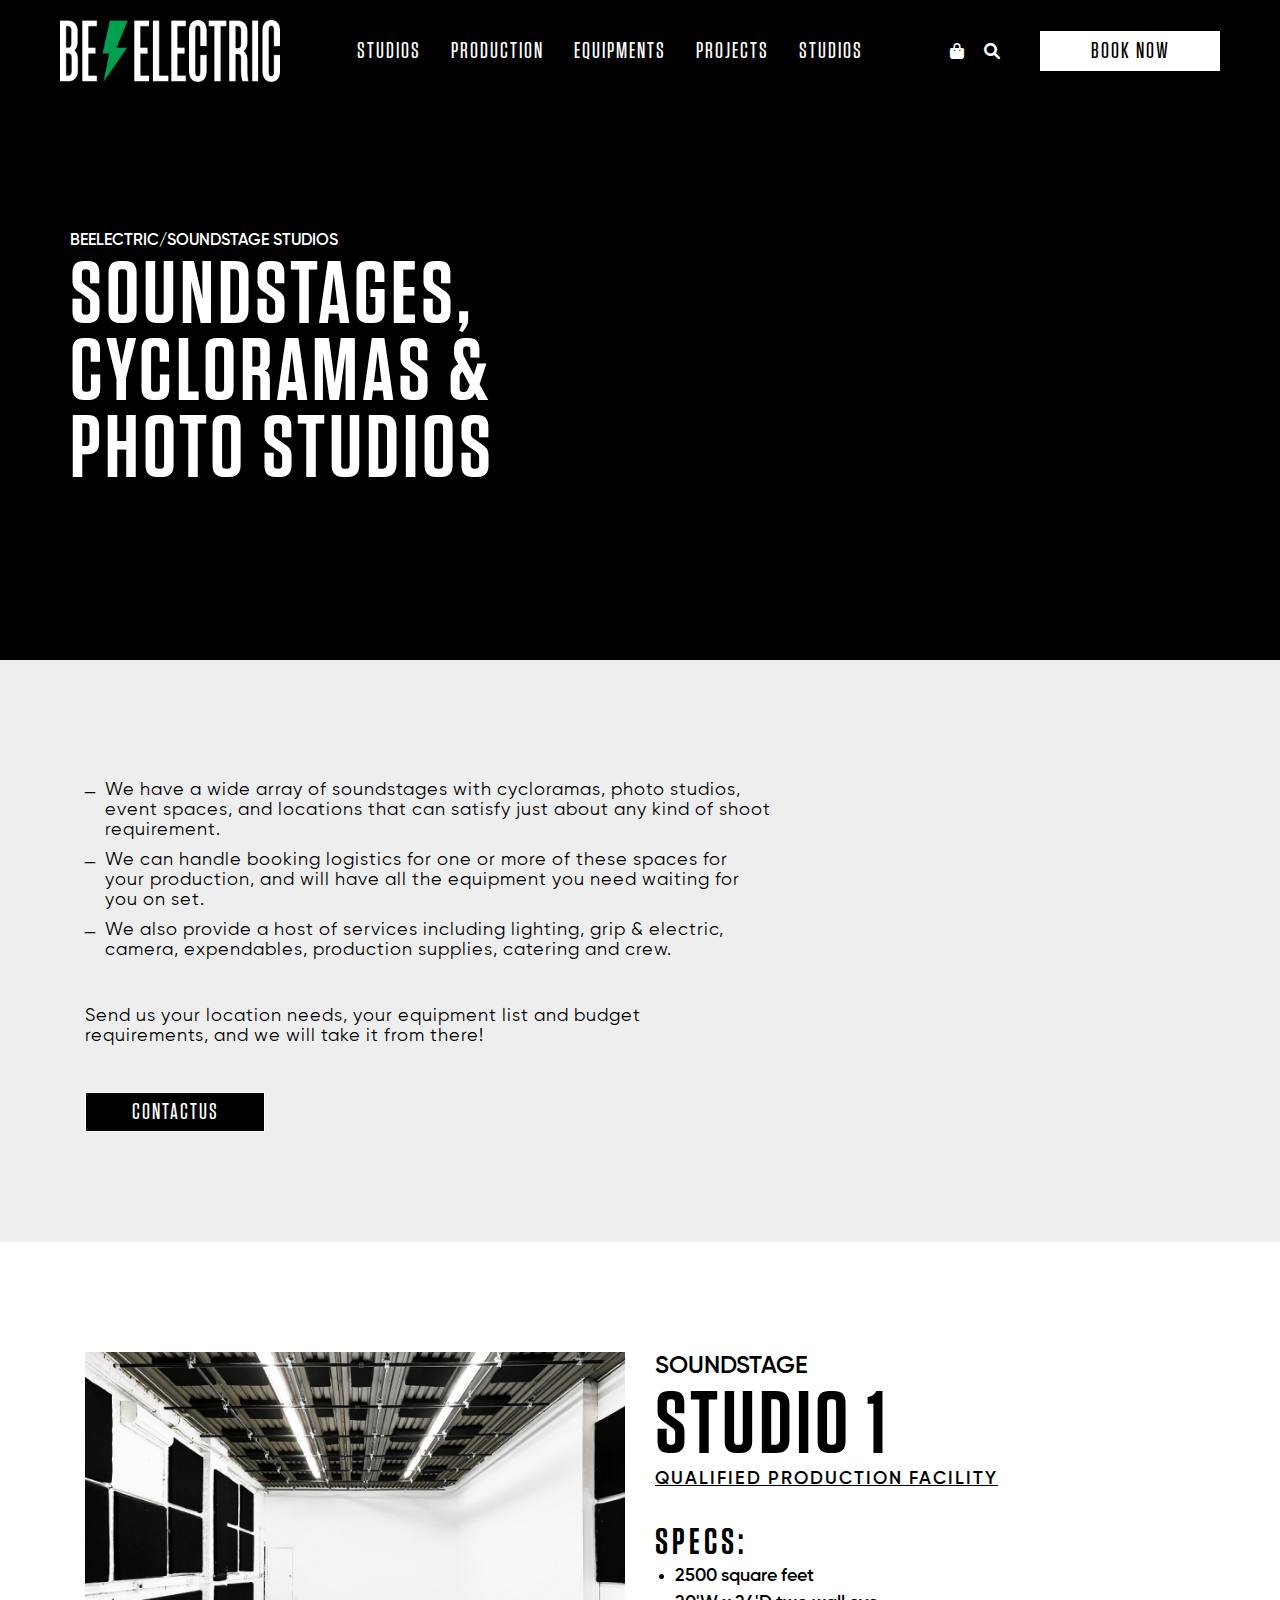
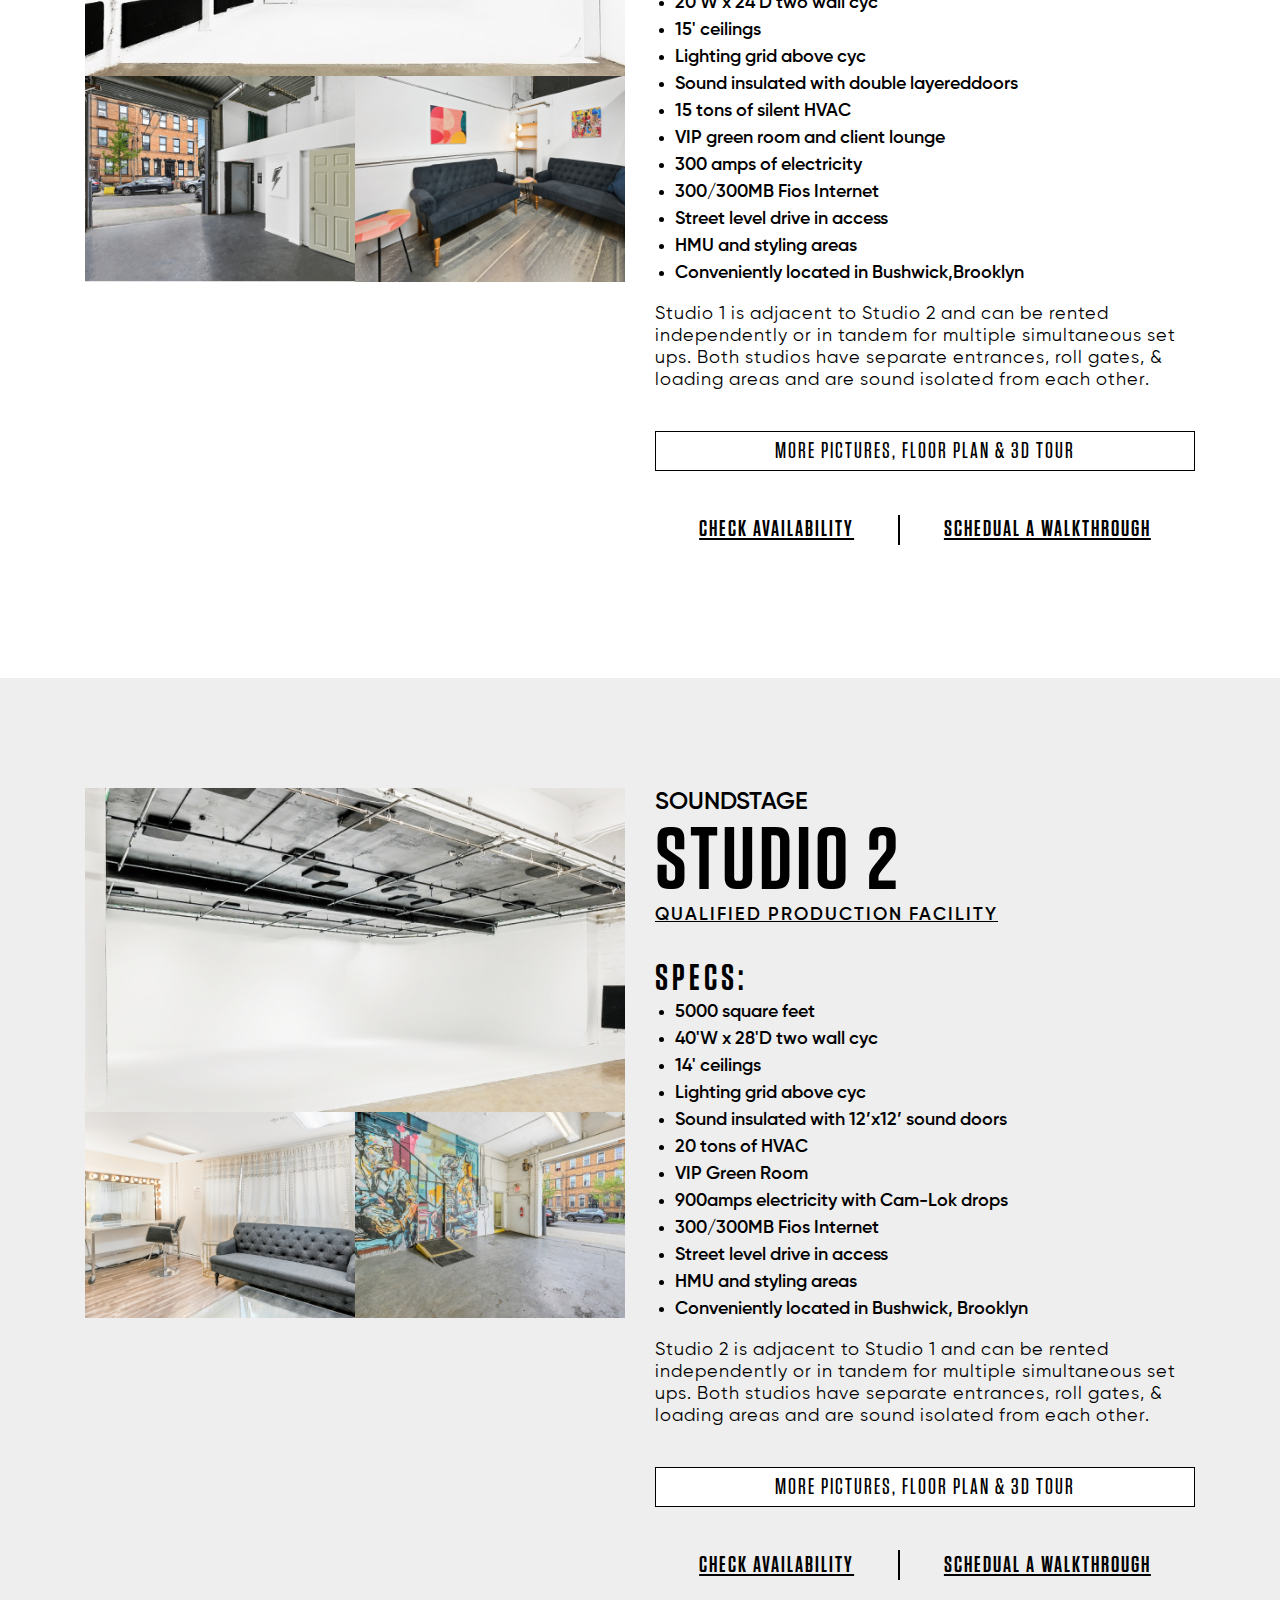
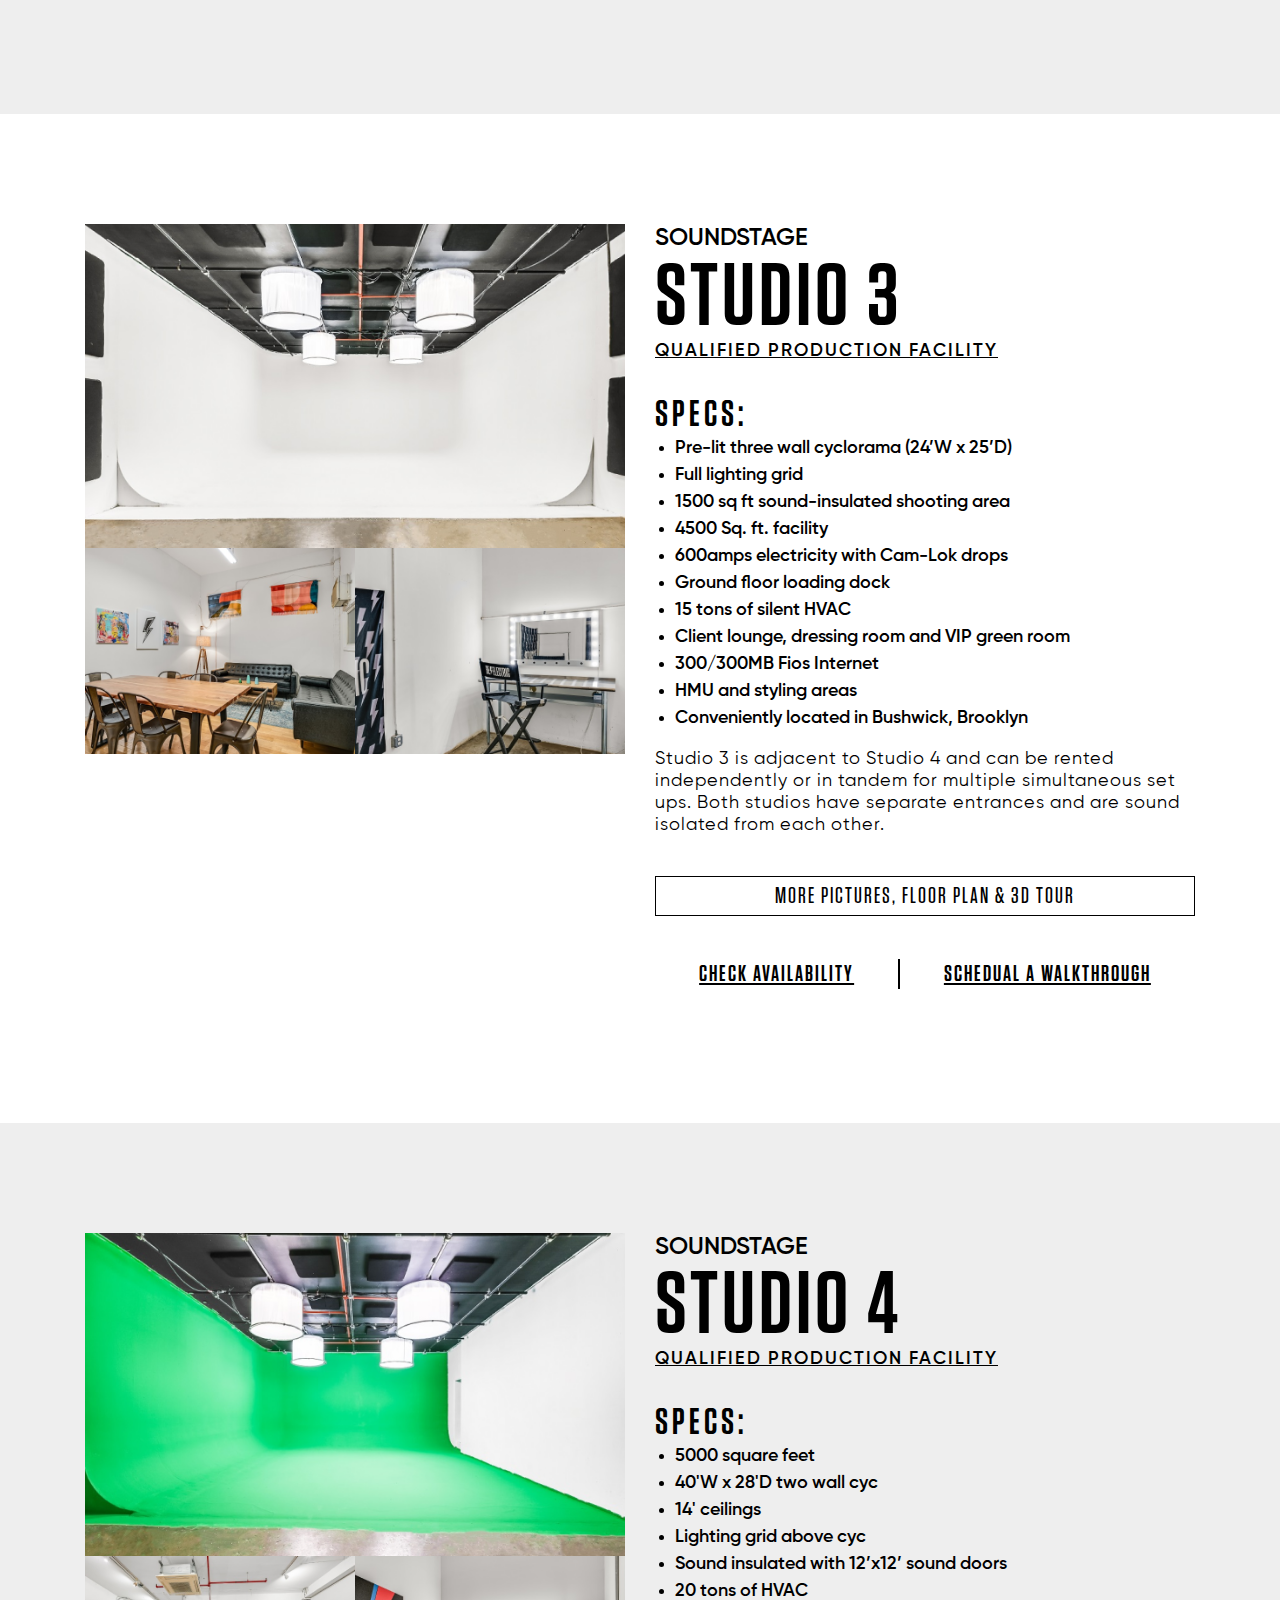
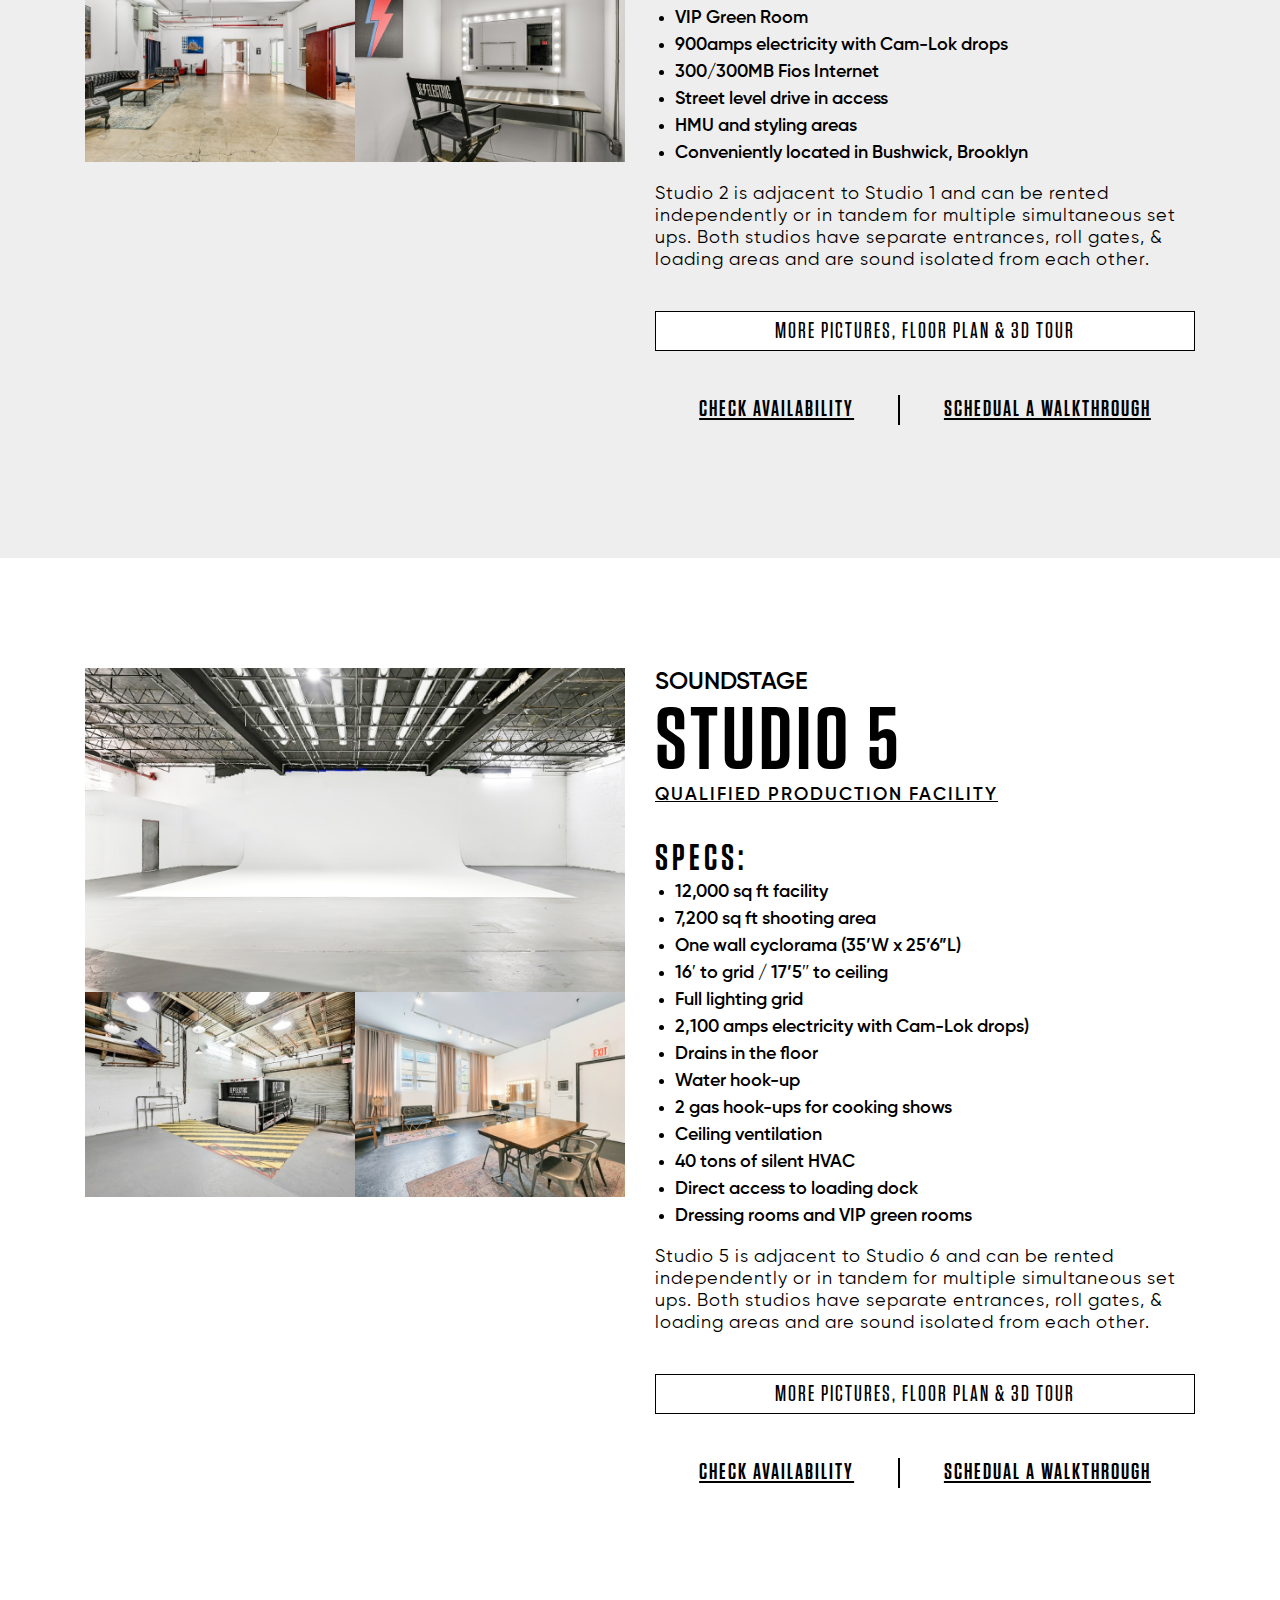
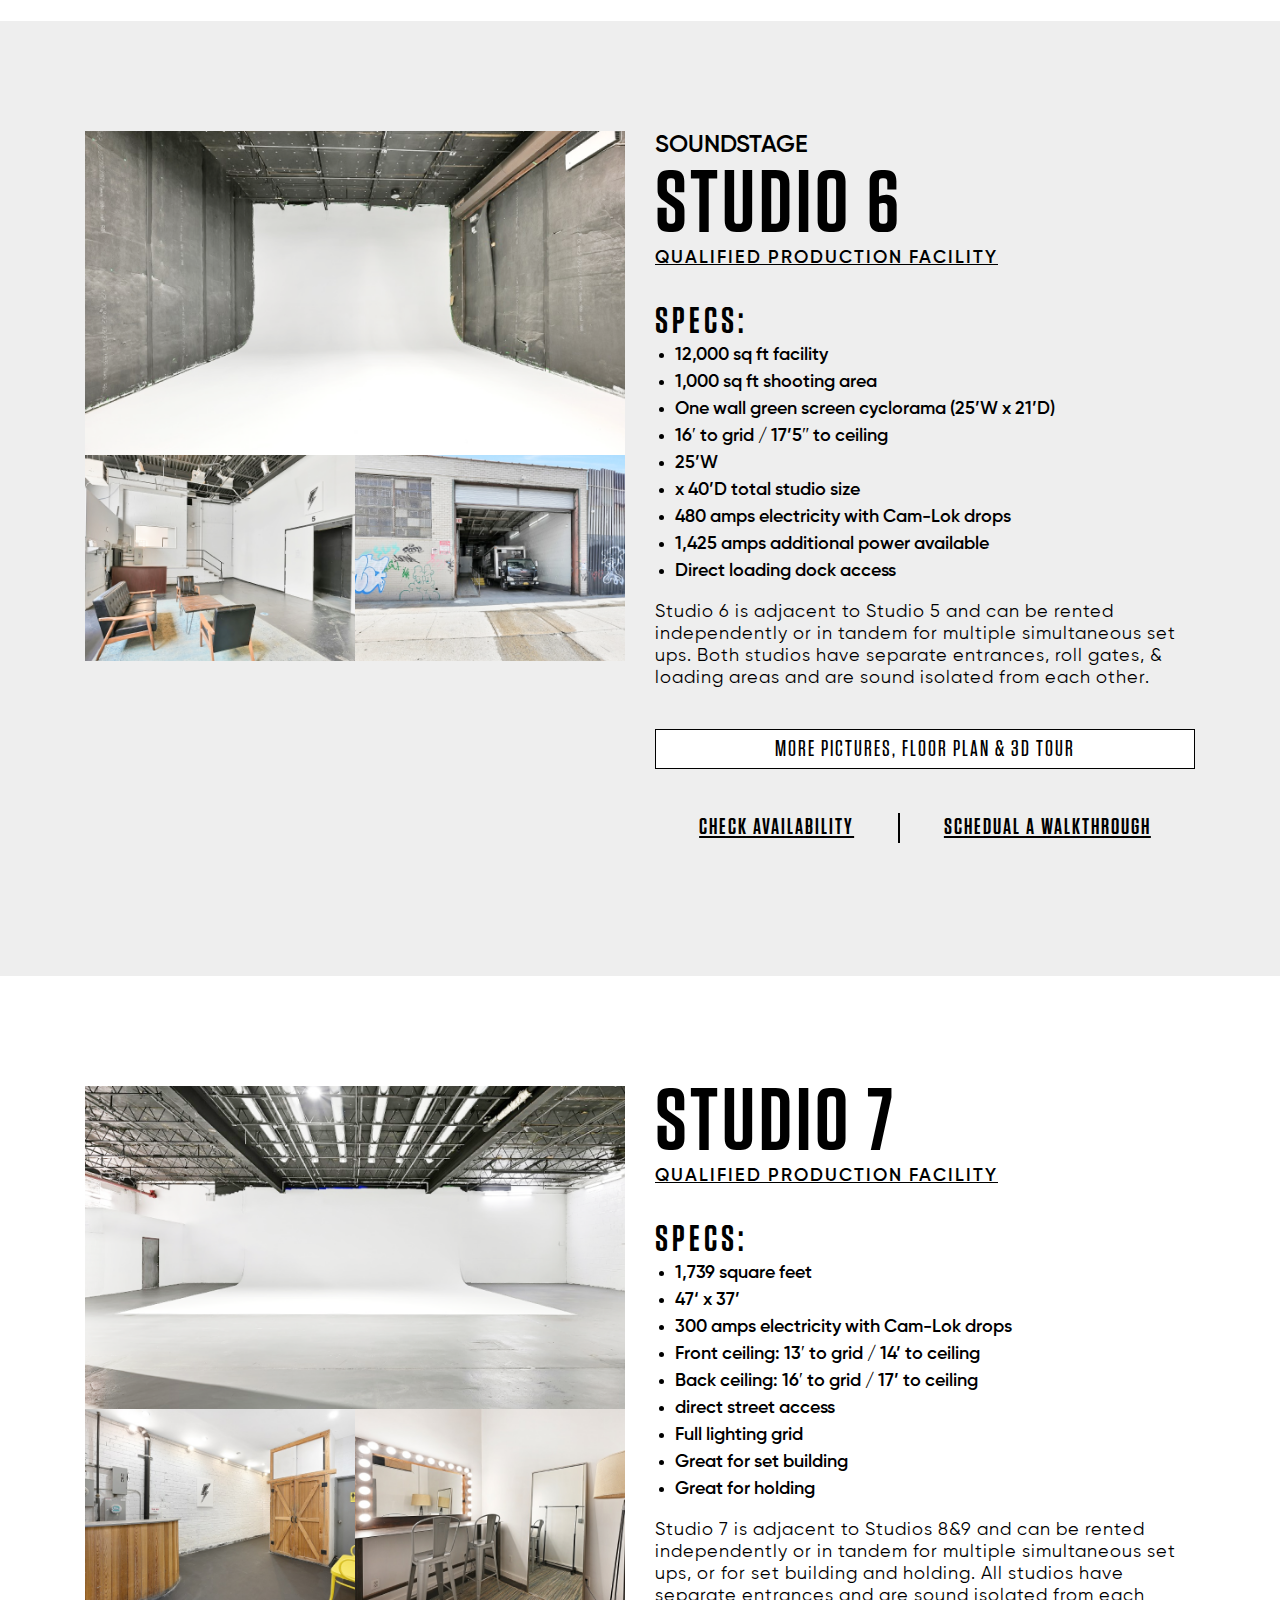
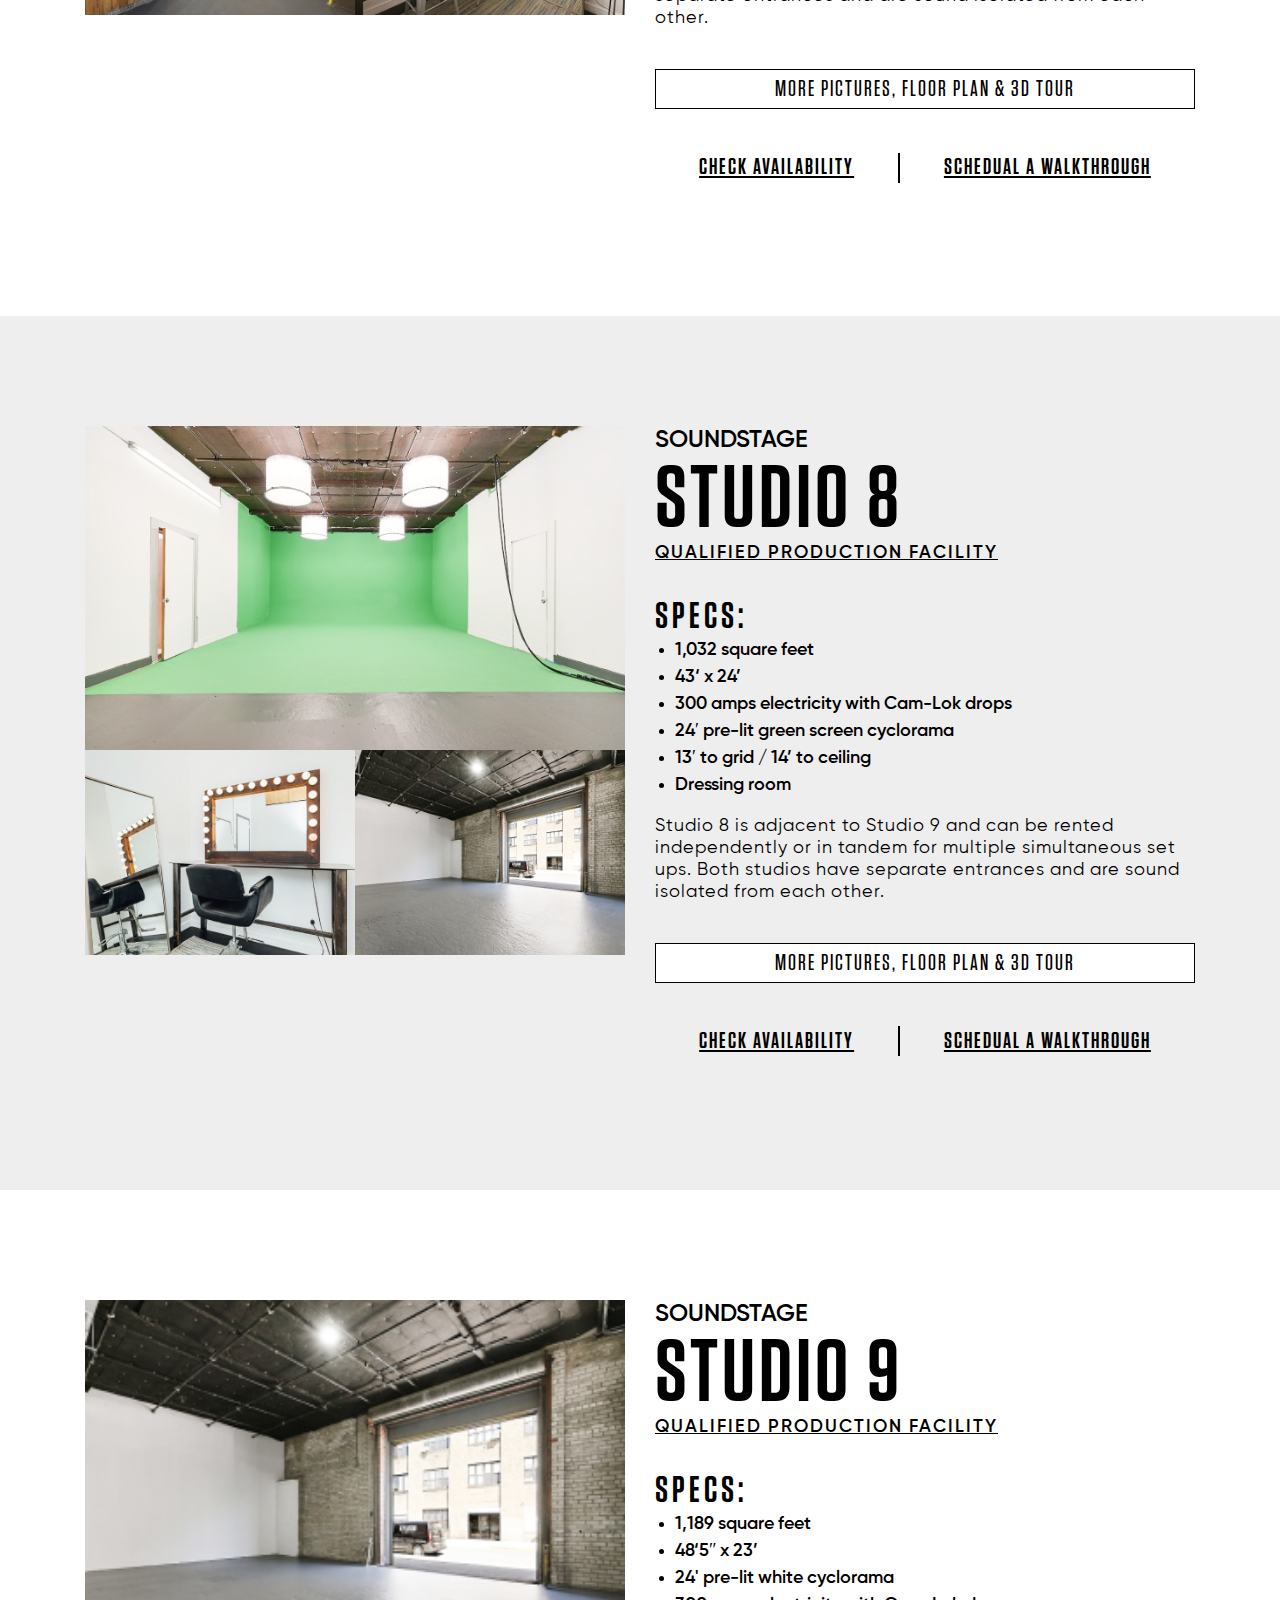
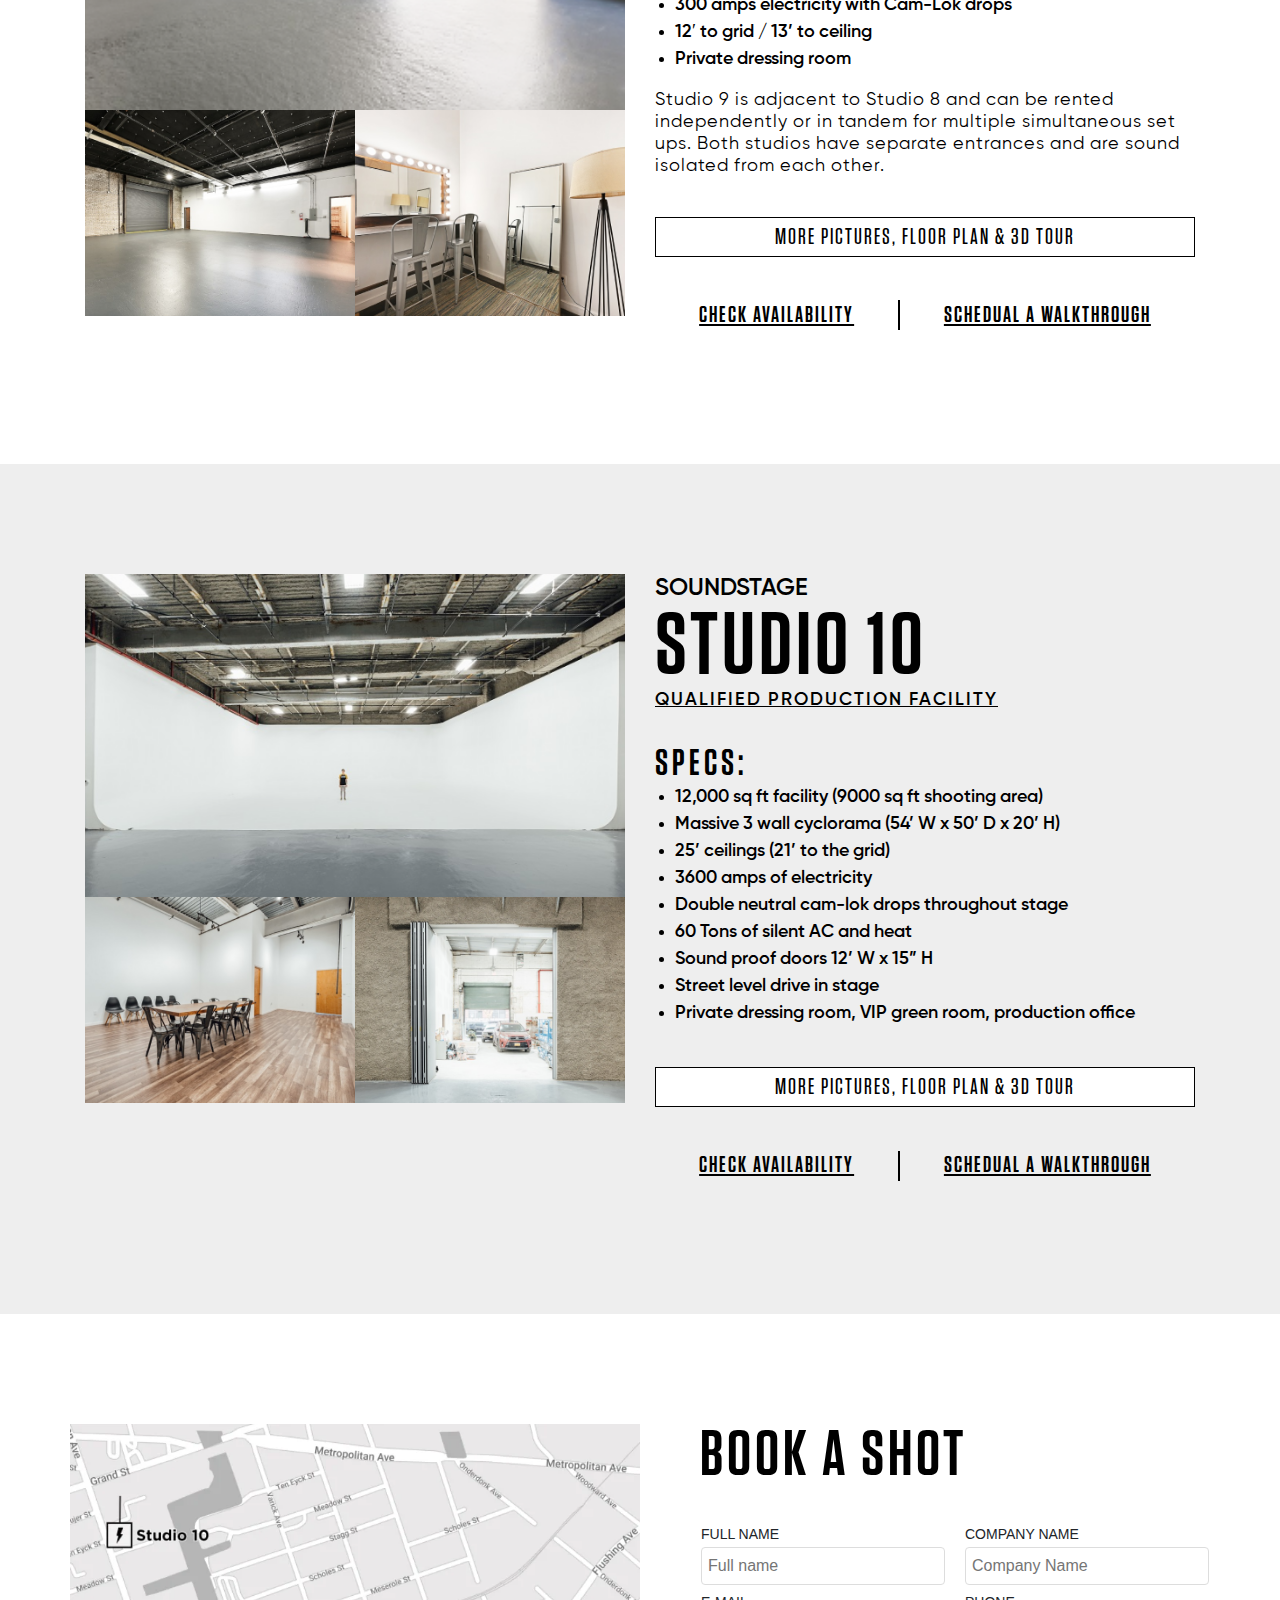
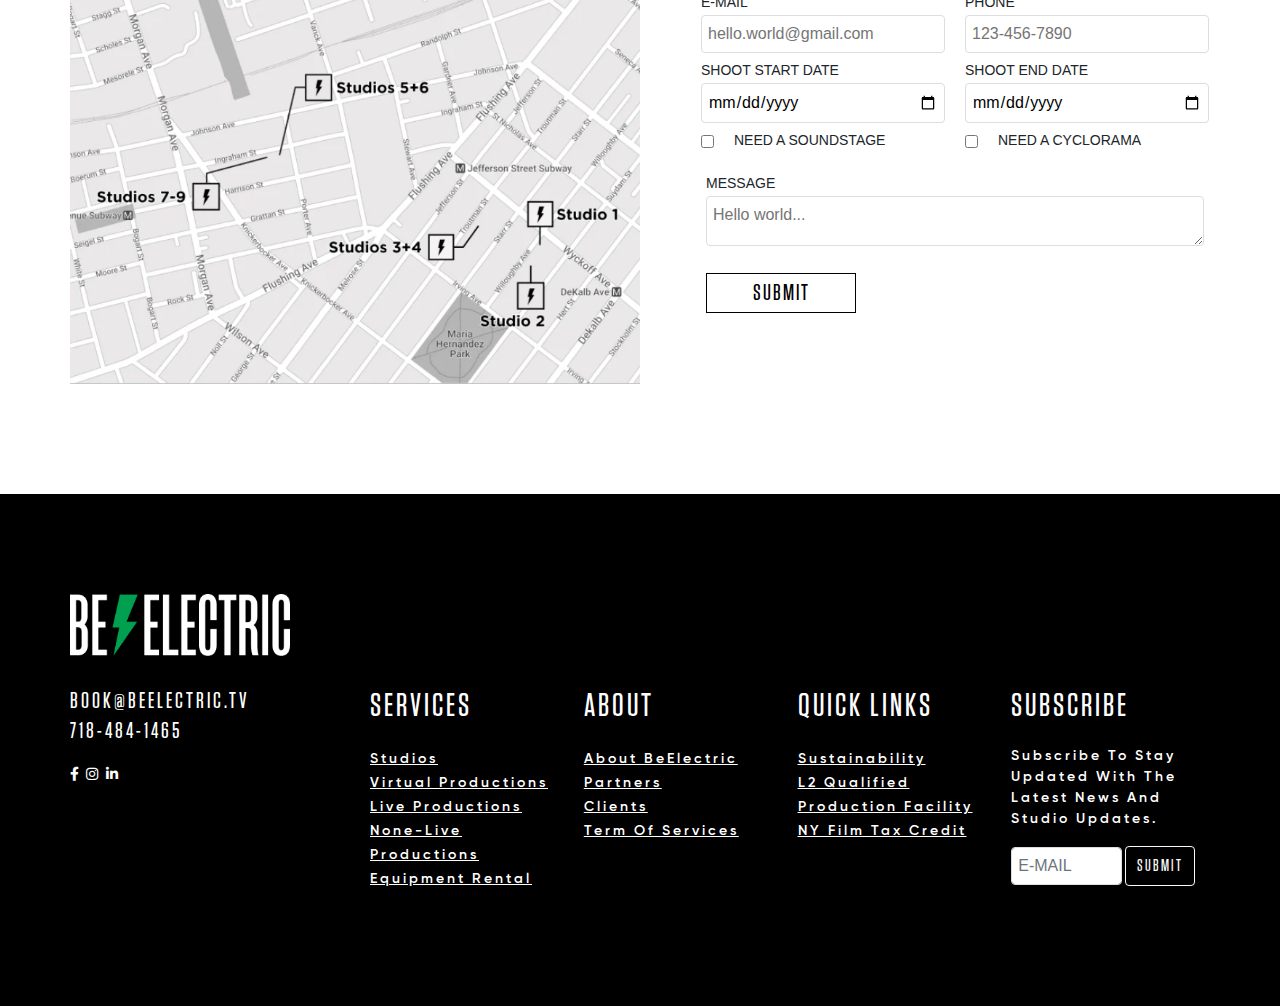
<file: bike_electric/html/SoundstageStudios.html>
<!DOCTYPE html>
<html lang="en">
    <head>
        <meta charset="UTF-8">
        <meta name="viewport" content="width=device-width, initial-scale=1.0">
        <title>Document</title>
        <link rel="stylesheet" href="./css/style.css">
        <link rel="stylesheet" href="./css/respansave.css ">
        <link rel="stylesheet" href="../css/style.css">
        <link rel="stylesheet" href="../css/respansaive.css">
        <link
            href="https://stackpath.bootstrapcdn.com/bootstrap/4.5.2/css/bootstrap.min.css"
            rel="stylesheet">
        <link rel="stylesheet"
            href="https://cdnjs.cloudflare.com/ajax/libs/font-awesome/6.0.0/css/all.min.css">
    </head>
    <body>
        <div class="scrolbar">
            <div id="nave" class="nave">
                <ul>
                    <li><a id="aHover" href="#">Studios</a></li>
                    <li><a href="#">Production</a></li>
                    <li><a href="#">Equipments</a></li>
                    <li><a href="#">Projects</a></li>
                    <li><a href="#">More</a></li>
                </ul>
            </div>
            <header>
                <div class="content">
                    <div class="header-title">
                        <div class="header-left">
                            <div class="logo">
                                <a href="../index.html">
                                    <img src="../assets/images/Logo.png"
                                        alt="Logo website">
                                </a>
                            </div>
                        </div>
                        <div class="header-center">
                            <div class="navbar">
                                <ul class="nav-list-1">
                                    <li class="aHover"><a href="$">Studios</a>
                                        <div class="blog-deg">
                                            <div class="deg"></div>
                                        </div>
                                        <div class="div-hover">
                                            <ul class="nav-list">
                                                <div
                                                    class="blog-image-header">
                                                    <img
                                                        src="../assets/images/file.webp">
                                                </div>
                                                <li>
                                                    <a
                                                        href="/bike_electric/html/SoundstageStudios.html">
                                                        Soundstage Studios</a>
                                                    <i id="iconPage1"
                                                        class="fa-solid fa-chevron-right icon">
                                                    </i>
                                                </li>

                                                <li class="li-hover"><a
                                                        href="Drive-InStudios.html">Drive-In
                                                        Studios</a>
                                                    <i id="iconPage2"
                                                        class="fa-solid fa-chevron-right icon">
                                                        <ul id="navListPage2">

                                                        </ul>
                                                    </i>
                                                    <div
                                                        class="blog-image-header blog-image-header1">
                                                        <img
                                                            src="../assets/images/IMG_0043.webp">
                                                    </div>
                                                </li>

                                                <li class="li-hover"><a
                                                        href="/bike_electric/html/GreenScreens.html">Green
                                                        Screens</a>
                                                    <i id="iconPage3"
                                                        class="fa-solid fa-chevron-right icon">
                                                        <ul id="navListPage3">

                                                        </ul>
                                                    </i>
                                                    <div
                                                        class="blog-image-header blog-image-header1">
                                                        <img
                                                            src="../assets/images/DPS7.webp">
                                                    </div>
                                                </li>
                                            </ul>
                                        </div>
                                    </li>
                                    <li class="aHover"><a
                                            href="$">Production</a>
                                        <div class="blog-deg-center">
                                            <div class="deg-center"></div>
                                        </div>
                                        <div class="div-hover-center">
                                            <ul class="nav-list">
                                                <div
                                                    class="blog-image-header">
                                                    <img
                                                        src="../assets/images/file.webp">
                                                </div>
                                                <li>
                                                    <a
                                                        href="/bike_electric/html/SoundstageStudios.html">
                                                        Soundstage Studios</a>
                                                </li>

                                                <li class="li-hover"><a
                                                        href="/bike_electric/html/Drive-InStudios.html">Drive-In
                                                        Studios</a>
                                                    <div
                                                        class="blog-image-header blog-image-header1">
                                                        <img
                                                            src="../assets/images/IMG_0043.webp">
                                                    </div>
                                                </li>

                                                <li class="li-hover"><a
                                                        href="/bike_electric/html/GreenScreens.html">Green
                                                        Screens</a>
                                                    <div
                                                        class="blog-image-header blog-image-header1">
                                                        <img
                                                            src="../assets/images/DPS7.webp">
                                                    </div>
                                                </li>
                                            </ul>
                                        </div>
                                    </li>
                                    <li><a href="$">Equipments</a></li>
                                    <li><a href="$">Projects</a></li>
                                    <li class="aHover"><a href="$">Studios</a>
                                        <div class="blog-deg">
                                            <div class="deg deg-right"></div>
                                            <div class="div-hover right">
                                                <ul
                                                    class="nav-list nav-list-right">
                                                    <li>
                                                        <a href="#">Hello
                                                            world</a>
                                                    </li>
                                                    <li>
                                                        <a href="#">Hello
                                                            world</a>
                                                    </li>
                                                    <li>
                                                        <a href="#">Hello
                                                            world</a>
                                                    </li>
                                                    <li>
                                                        <a href="#">Hello
                                                            world</a>
                                                    </li>
                                                    <li style="border: none;">
                                                        <a href="#">Hello
                                                            world</a>
                                                    </li>
                                                </ul>
                                            </div>
                                        </div>
                                    </li>
                                </ul>
                            </div>
                        </div>
                        <i id="menu" class="fa-solid fa-bars"></i>
                        <div class="header-right">
                            <div class="button-icon-header">
                                <div class="icon">
                                    <i class="fas fa-shopping-bag"></i>
                                    <i class="fas fa-search"></i>
                                </div>
                                <button class="btn-styles btn-hover">Book
                                    Now</button>
                            </div>
                        </div>
                    </div>
                    <div class="header-body">
                        <div class="container p-0">
                            <div class="child">
                                <div>
                                    <h6
                                        class="gilroy-semibold gilroy-semibold-page1-header">BeElectric/SoundStage
                                        Studios</h6>
                                    <h1 class="text-semibold">SOUNDSTAGES,
                                        CYCLORAMAS & PHOTO STUDIOS</h1>
                                </div>
                            </div>
                        </div>
                    </div>
                </div>
            </header>
            <!-- section1 -->
            <section class="section page-1section">
                <div class="container">
                    <div class="blog-bio-page1-section1">
                        <div class="blog-bio-mines">
                            <p class="bio-minss">_</p>
                            <p class="paragraph">
                                We have a wide array of soundstages with
                                cycloramas,
                                photo
                                studios, event spaces, and locations that can
                                satisfy
                                just
                                about any kind of shoot requirement.
                            </p>
                        </div>
                        <div class="blog-bio-mines">
                            <p class="bio-minss">_</p>
                            <p class="paragraph">
                                We can handle booking logistics for one or more
                                of
                                these
                                spaces for your production, and will have all
                                the
                                equipment
                                you need waiting for you on set.
                            </p>
                        </div>
                        <div class="blog-bio-mines">
                            <p class="bio-minss">_</p>
                            <p class="paragraph">
                                We also provide a host of services including
                                lighting,
                                grip
                                & electric, camera, expendables, production
                                supplies,
                                catering and crew.
                            </p>
                        </div>
                        <p class="paragraph paragraph-page1-section1-p-2">
                            Send us your location needs, your equipment list and
                            budget
                            requirements, and we will take it from there!
                        </p>
                    </div>
                    <button
                        class="btn-styles btn-styles-section3 btn-page1-section1">ContactUs
                    </button>
                </div>
            </section>
            <!-- section2 -->
            <section class="section2 ">
                <div class="container">
                    <div class="row">
                        <div class="col-sm-12 col-md-6 col1-page1-section2">
                            <div class="blog-image-page1-section2">
                                <img style="width: 100%;"
                                    src="../assets/images/page1/Studio 1 Cyclorama Edited 1.png">
                                <div class="child-blog-image-page1-section2">
                                    <img style="width: 50%;"
                                        src="../assets/images/page1/Studio 1 Drive in area Edited 1.png">
                                    <img style="width: 50%;"
                                        src="../assets/images/page1/img2.png">
                                </div>
                            </div>
                        </div>
                        <div
                            class="col-sm-12 col-md-6 col2-page1-section2 col-padding">
                            <div class="text-page1-section2">
                                <h4 class="gilroy-semibold">Soundstage</h4>
                                <h1
                                    class="text-semibold text-semibold-page1-section2">Studio
                                    1</h1>
                                <a href="#"
                                    class="gilroy-semibold gilroy-semibold-page1-section2">Qualified
                                    Production Facility</a>
                                <h2
                                    class="text-semibold text-semibold-page1-section2-h2">Specs:</h2>
                                <ul class="list-item-page1-section2">
                                    <li
                                        class="gilroy-semibold page1-li-section2">2500
                                        square feet</li>
                                    <li
                                        class="gilroy-semibold page1-li-section2">20'W
                                        x 24'D two wall cyc</li>
                                    <li
                                        class="gilroy-semibold page1-li-section2">15'
                                        ceilings</li>
                                    <li
                                        class="gilroy-semibold page1-li-section2">Lighting
                                        grid above cyc</li>
                                    <li
                                        class="gilroy-semibold page1-li-section2">Sound
                                        insulated with double layereddoors</li>
                                    <li
                                        class="gilroy-semibold page1-li-section2">15
                                        tons of silent HVAC</li>
                                    <li
                                        class="gilroy-semibold page1-li-section2">VIP
                                        green room and client lounge</li>
                                    <li
                                        class="gilroy-semibold page1-li-section2">300
                                        amps of electricity</li>
                                    <li
                                        class="gilroy-semibold page1-li-section2">300/300MB
                                        Fios Internet</li>
                                    <li
                                        class="gilroy-semibold page1-li-section2">Street
                                        level drive in access</li>
                                    <li
                                        class="gilroy-semibold page1-li-section2">HMU
                                        and styling areas</li>
                                    <li
                                        class="gilroy-semibold page1-li-section2">Conveniently
                                        located in Bushwick,Brooklyn</li>
                                </ul>
                                <p
                                    class="paragraph gilroy-rebular paragraph-page1-sectoin2">
                                    Studio 1 is adjacent to Studio 2 and can be
                                    rented independently or in tandem for
                                    multiple
                                    simultaneous set ups. Both studios have
                                    separate
                                    entrances, roll gates, & loading areas and
                                    are
                                    sound isolated from each other.
                                </p>
                                <button class="btn-styles btn-page1-section2">
                                    More Pictures, Floor plan & 3d tour
                                </button>
                                <div class="spanIcons-parent">
                                    <a
                                        class="text-semibold text-semibold-page1-section2-a"
                                        href="#">Check Availability</a>
                                    <div class="spanIcons">
                                        <p class="divider1"></p>
                                    </div>
                                    <a
                                        class="text-semibold text-semibold-page1-section2-a"
                                        href="#">Schedual a walkthrough</a>
                                </div>
                            </div>
                        </div>
                    </div>
                </div>
            </section>
            <!-- section3 -->
            <section class="section2 page-1section">
                <div class="container">
                    <div class="row">
                        <div class="col-sm-12 col-md-6 col1-page1-section2">
                            <div class="blog-image-page1-section2">
                                <img style="width: 100%;"
                                    src="../assets/images/page1/img1.png">
                                <div class="child-blog-image-page1-section2">
                                    <img style="width: 50%;"
                                        src="../assets/images/page1/img29.png">
                                    <img style="width: 50%;"
                                        src="../assets/images/page1/img3.png">
                                </div>
                            </div>
                        </div>
                        <div
                            class="col-sm-12 col-md-6 col2-page1-section2 col-padding">
                            <div class="text-page1-section2">
                                <h4 class="gilroy-semibold">Soundstage</h4>
                                <h1
                                    class="text-semibold text-semibold-page1-section2">Studio
                                    2</h1>
                                <a href="#"
                                    class="gilroy-semibold gilroy-semibold-page1-section2">Qualified
                                    Production Facility</a>
                                <h2
                                    class="text-semibold text-semibold-page1-section2-h2">Specs:</h2>

                                <ul class="list-item-page1-section2">
                                    <li
                                        class="gilroy-semibold page1-li-section2">5000
                                        square feet
                                    </li>
                                    <li
                                        class="gilroy-semibold page1-li-section2">40'W
                                        x 28'D two wall cyc</li>
                                    <li
                                        class="gilroy-semibold page1-li-section2">14'
                                        ceilings </li>
                                    <li
                                        class="gilroy-semibold page1-li-section2">Lighting
                                        grid above cyc</li>
                                    <li
                                        class="gilroy-semibold page1-li-section2">Sound
                                        insulated with 12’x12’ sound doors
                                    </li>
                                    <li
                                        class="gilroy-semibold page1-li-section2">20
                                        tons of HVAC
                                    </li>
                                    <li
                                        class="gilroy-semibold page1-li-section2">VIP
                                        Green Room
                                    </li>
                                    <li
                                        class="gilroy-semibold page1-li-section2">900amps
                                        electricity with Cam-Lok drops</li>
                                    <li
                                        class="gilroy-semibold page1-li-section2">300/300MB
                                        Fios Internet
                                    </li>
                                    <li
                                        class="gilroy-semibold page1-li-section2">Street
                                        level drive in access
                                    </li>
                                    <li
                                        class="gilroy-semibold page1-li-section2">HMU
                                        and styling areas
                                    </li>
                                    <li
                                        class="gilroy-semibold page1-li-section2">Conveniently
                                        located in Bushwick, Brooklyn</li>
                                </ul>
                                <p
                                    class="paragraph gilroy-rebular paragraph-page1-sectoin2">
                                    Studio 2 is adjacent to Studio 1 and can be
                                    rented independently or in tandem for
                                    multiple simultaneous set ups. Both studios
                                    have separate entrances, roll gates, &
                                    loading areas and are sound isolated from
                                    each other.
                                </p>
                                <button class="btn-styles btn-page1-section2">
                                    More Pictures, Floor plan & 3d tour
                                </button>
                                <div class="spanIcons-parent">
                                    <a
                                        class="text-semibold text-semibold-page1-section2-a"
                                        href="#">Check Availability</a>
                                    <div class="spanIcons">
                                        <p class="divider1"></p>
                                    </div>
                                    <a
                                        class="text-semibold text-semibold-page1-section2-a"
                                        href="#">Schedual a walkthrough</a>
                                </div>
                            </div>
                        </div>
                    </div>
                </div>
            </section>
            <!-- section4 -->
            <section class="section2">
                <div class="container">
                    <div class="row">
                        <div class="col-sm-12 col-md-6 col1-page1-section2">
                            <div class="blog-image-page1-section2">
                                <img style="width: 100%;"
                                    src="../assets/images/page1/img4.png">
                                <div class="child-blog-image-page1-section2">
                                    <img style="width: 50%;"
                                        src="../assets/images/page1/img5.png">
                                    <img style="width: 50%;"
                                        src="../assets/images/page1/img6.png">
                                </div>
                            </div>
                        </div>
                        <div
                            class="col-sm-12 col-md-6 col2-page1-section2 col-padding">
                            <div class="text-page1-section2">
                                <h4 class="gilroy-semibold">Soundstage</h4>
                                <h1
                                    class="text-semibold text-semibold-page1-section2">Studio
                                    3</h1>
                                <a href="#"
                                    class="gilroy-semibold gilroy-semibold-page1-section2">Qualified
                                    Production Facility</a>
                                <h2
                                    class="text-semibold text-semibold-page1-section2-h2">Specs:</h2>

                                <ul class="list-item-page1-section2">
                                    <li
                                        class="gilroy-semibold page1-li-section2">Pre-lit
                                        three wall cyclorama (24’W x 25’D)</li>
                                    <li
                                        class="gilroy-semibold page1-li-section2">Full
                                        lighting grid </li>
                                    <li
                                        class="gilroy-semibold page1-li-section2">1500
                                        sq ft sound-insulated shooting area
                                    </li>
                                    <li
                                        class="gilroy-semibold page1-li-section2">4500
                                        Sq. ft. facility
                                    </li>
                                    <li
                                        class="gilroy-semibold page1-li-section2">600amps
                                        electricity with Cam-Lok drops
                                    </li>
                                    <li
                                        class="gilroy-semibold page1-li-section2">Ground
                                        floor loading dock
                                    </li>
                                    <li
                                        class="gilroy-semibold page1-li-section2">15
                                        tons of silent HVAC
                                    </li>
                                    <li
                                        class="gilroy-semibold page1-li-section2">Client
                                        lounge, dressing room and VIP green room
                                    </li>
                                    <li
                                        class="gilroy-semibold page1-li-section2">300/300MB
                                        Fios Internet
                                    </li>
                                    <li
                                        class="gilroy-semibold page1-li-section2">HMU
                                        and styling areas
                                    </li>
                                    <li
                                        class="gilroy-semibold page1-li-section2">Conveniently
                                        located in Bushwick, Brooklyn</li>
                                </ul>
                                <p
                                    class="paragraph gilroy-rebular paragraph-page1-sectoin2">
                                    Studio 3 is adjacent to Studio 4 and can be
                                    rented independently or in tandem for
                                    multiple simultaneous set ups. Both studios
                                    have separate entrances and are sound
                                    isolated from each other.
                                </p>
                                <button class="btn-styles btn-page1-section2">
                                    More Pictures, Floor plan & 3d tour
                                </button>
                                <div class="spanIcons-parent">
                                    <a
                                        class="text-semibold text-semibold-page1-section2-a"
                                        href="#">Check Availability</a>
                                    <div class="spanIcons">
                                        <p class="divider1"></p>
                                    </div>
                                    <a
                                        class="text-semibold text-semibold-page1-section2-a"
                                        href="#">Schedual a walkthrough</a>
                                </div>
                            </div>
                        </div>
                    </div>
                </div>
            </section>
            <!-- section5 -->
            <section class="section2 page-1section">
                <div class="container">
                    <div class="row">
                        <div class="col-sm-12 col-md-6 col1-page1-section2">
                            <div class="blog-image-page1-section2">
                                <img style="width: 100%;"
                                    src="../assets/images/page1/img7 (1).png">
                                <div class="child-blog-image-page1-section2">
                                    <img style="width: 50%;"
                                        src="../assets/images/page1/img8.png">
                                    <img style="width: 50%;"
                                        src="../assets/images/page1/img9.png">
                                </div>
                            </div>
                        </div>
                        <div
                            class="col-sm-12 col-md-6 col2-page1-section2 col-padding">
                            <div class="text-page1-section2">
                                <h4 class="gilroy-semibold">Soundstage</h4>
                                <h1
                                    class="text-semibold text-semibold-page1-section2">Studio
                                    4</h1>
                                <a href="#"
                                    class="gilroy-semibold gilroy-semibold-page1-section2">Qualified
                                    Production Facility</a>
                                <h2
                                    class="text-semibold text-semibold-page1-section2-h2">Specs:</h2>

                                <ul class="list-item-page1-section2">
                                    <li
                                        class="gilroy-semibold page1-li-section2">
                                        5000 square feet
                                    </li>
                                    <li
                                        class="gilroy-semibold page1-li-section2">
                                        40'W x 28'D two wall cyc
                                    </li>
                                    <li
                                        class="gilroy-semibold page1-li-section2">
                                        14' ceilings
                                    </li>
                                    <li
                                        class="gilroy-semibold page1-li-section2">
                                        Lighting grid above cyc
                                    </li>
                                    <li
                                        class="gilroy-semibold page1-li-section2">
                                        Sound insulated with 12’x12’ sound doors
                                    </li>
                                    <li
                                        class="gilroy-semibold page1-li-section2">
                                        20 tons of HVAC
                                    </li>
                                    <li
                                        class="gilroy-semibold page1-li-section2">
                                        VIP Green Room
                                    </li>
                                    <li
                                        class="gilroy-semibold page1-li-section2">
                                        900amps electricity with Cam-Lok drops
                                    </li>
                                    <li
                                        class="gilroy-semibold page1-li-section2">
                                        300/300MB Fios Internet
                                    </li>
                                    <li
                                        class="gilroy-semibold page1-li-section2">
                                        Street level drive in access
                                    </li>
                                    <li
                                        class="gilroy-semibold page1-li-section2">
                                        HMU and styling areas
                                    </li>
                                    <li
                                        class="gilroy-semibold page1-li-section2">
                                        Conveniently located in Bushwick,
                                        Brooklyn
                                    </li>
                                </ul>
                                <p
                                    class="paragraph gilroy-rebular paragraph-page1-sectoin2">
                                    Studio 2 is adjacent to Studio 1 and can be
                                    rented independently or in tandem for
                                    multiple simultaneous set ups. Both studios
                                    have separate entrances, roll gates, &
                                    loading areas and are sound isolated from
                                    each other.
                                </p>
                                <button class="btn-styles btn-page1-section2">
                                    More Pictures, Floor plan & 3d tour
                                </button>
                                <div class="spanIcons-parent">
                                    <a
                                        class="text-semibold text-semibold-page1-section2-a"
                                        href="#">Check Availability</a>
                                    <div class="spanIcons">
                                        <p class="divider1"></p>
                                    </div>
                                    <a
                                        class="text-semibold text-semibold-page1-section2-a"
                                        href="#">Schedual a walkthrough</a>
                                </div>
                            </div>
                        </div>
                    </div>
                </div>
            </section>
            <!-- section6 -->
            <section class="section2">
                <div class="container">
                    <div class="row">
                        <div class="col-sm-12 col-md-6 col1-page1-section2">
                            <div class="blog-image-page1-section2">
                                <img style="width: 100%;"
                                    src="../assets/images/page1/img10.png">
                                <div class="child-blog-image-page1-section2">
                                    <img style="width: 50%;"
                                        src="../assets/images/page1/img11.png">
                                    <img style="width: 50%;"
                                        src="../assets/images/page1/img12.png">
                                </div>
                            </div>
                        </div>
                        <div
                            class="col-sm-12 col-md-6 col2-page1-section2 col-padding">
                            <div class="text-page1-section2">
                                <h4 class="gilroy-semibold">Soundstage</h4>
                                <h1
                                    class="text-semibold text-semibold-page1-section2">Studio
                                    5</h1>
                                <a href="#"
                                    class="gilroy-semibold gilroy-semibold-page1-section2">Qualified
                                    Production Facility</a>
                                <h2
                                    class="text-semibold text-semibold-page1-section2-h2">Specs:</h2>

                                <ul class="list-item-page1-section2">
                                    <li
                                        class="gilroy-semibold page1-li-section2">
                                        12,000 sq ft facility
                                    </li>
                                    <li
                                        class="gilroy-semibold page1-li-section2">
                                        7,200 sq ft shooting area
                                    </li>
                                    <li
                                        class="gilroy-semibold page1-li-section2">
                                        One wall cyclorama (35’W x 25’6”L)
                                    </li>
                                    <li
                                        class="gilroy-semibold page1-li-section2">
                                        16′ to grid / 17’5″ to ceiling
                                    </li>
                                    <li
                                        class="gilroy-semibold page1-li-section2">
                                        Full lighting grid
                                    </li>
                                    <li
                                        class="gilroy-semibold page1-li-section2">
                                        2,100 amps electricity with Cam-Lok
                                        drops)
                                    </li>
                                    <li
                                        class="gilroy-semibold page1-li-section2">
                                        Drains in the floor
                                    </li>
                                    <li
                                        class="gilroy-semibold page1-li-section2">
                                        Water hook-up
                                    </li>
                                    <li
                                        class="gilroy-semibold page1-li-section2">
                                        2 gas hook-ups for cooking shows
                                    </li>
                                    <li
                                        class="gilroy-semibold page1-li-section2">
                                        Ceiling ventilation
                                    </li>
                                    <li
                                        class="gilroy-semibold page1-li-section2">
                                        40 tons of silent HVAC
                                    </li>
                                    <li
                                        class="gilroy-semibold page1-li-section2">
                                        Direct access to loading dock
                                    </li>
                                    <li
                                        class="gilroy-semibold page1-li-section2">
                                        Dressing rooms and VIP green rooms
                                    </li>
                                </ul>
                                <p
                                    class="paragraph gilroy-rebular paragraph-page1-sectoin2">
                                    Studio 5 is adjacent to Studio 6 and can be
                                    rented independently or in tandem for
                                    multiple simultaneous set ups. Both studios
                                    have separate entrances, roll gates, &
                                    loading areas and are sound isolated from
                                    each other.
                                </p>
                                <button class="btn-styles btn-page1-section2">
                                    More Pictures, Floor plan & 3d tour
                                </button>
                                <div class="spanIcons-parent">
                                    <a
                                        class="text-semibold text-semibold-page1-section2-a"
                                        href="#">Check Availability</a>
                                    <div class="spanIcons">
                                        <p class="divider1"></p>
                                    </div>
                                    <a
                                        class="text-semibold text-semibold-page1-section2-a"
                                        href="#">Schedual a walkthrough</a>
                                </div>
                            </div>
                        </div>
                    </div>
                </div>
            </section>
            <!-- section7 -->
            <section class="section2 page-1section">
                <div class="container">
                    <div class="row">
                        <div class="col-sm-12 col-md-6 col1-page1-section2">
                            <div class="blog-image-page1-section2">
                                <img style="width: 100%;"
                                    src="../assets/images/page1/img13.png">
                                <div class="child-blog-image-page1-section2">
                                    <img style="width: 50%;"
                                        src="../assets/images/page1/img14.png">
                                    <img style="width: 50%;"
                                        src="../assets/images/page1/img15.png">
                                </div>
                            </div>
                        </div>
                        <div
                            class="col-sm-12 col-md-6 col2-page1-section2 col-padding">
                            <div class="text-page1-section2">
                                <h4 class="gilroy-semibold">Soundstage</h4>
                                <h1
                                    class="text-semibold text-semibold-page1-section2">Studio
                                    6</h1>
                                <a href="#"
                                    class="gilroy-semibold gilroy-semibold-page1-section2">Qualified
                                    Production Facility</a>
                                <h2
                                    class="text-semibold text-semibold-page1-section2-h2">Specs:</h2>

                                <ul class="list-item-page1-section2">
                                    <li
                                        class="gilroy-semibold page1-li-section2">
                                        12,000 sq ft facility
                                    </li>
                                    <li
                                        class="gilroy-semibold page1-li-section2">
                                        1,000 sq ft shooting area
                                    </li>
                                    <li
                                        class="gilroy-semibold page1-li-section2">
                                        One wall green screen cyclorama (25’W x
                                        21’D)
                                    </li>
                                    <li
                                        class="gilroy-semibold page1-li-section2">
                                        16′ to grid / 17’5″ to ceiling
                                    </li>
                                    <li
                                        class="gilroy-semibold page1-li-section2">
                                        25’W
                                    </li>
                                    <li
                                        class="gilroy-semibold page1-li-section2">
                                        x 40’D total studio size
                                    </li>
                                    <li
                                        class="gilroy-semibold page1-li-section2">
                                        480 amps electricity with Cam-Lok drops
                                    </li>
                                    <li
                                        class="gilroy-semibold page1-li-section2">
                                        1,425 amps additional power available
                                    </li>
                                    <li
                                        class="gilroy-semibold page1-li-section2">
                                        Direct loading dock access
                                    </li>
                                </ul>
                                <p
                                    class="paragraph gilroy-rebular paragraph-page1-sectoin2">
                                    Studio 6 is adjacent to Studio 5 and can be
                                    rented independently or in tandem for
                                    multiple simultaneous set ups. Both studios
                                    have separate entrances, roll gates, &
                                    loading areas and are sound isolated from
                                    each other.
                                </p>
                                <button class="btn-styles btn-page1-section2">
                                    More Pictures, Floor plan & 3d tour
                                </button>
                                <div class="spanIcons-parent">
                                    <a
                                        class="text-semibold text-semibold-page1-section2-a"
                                        href="#">Check Availability</a>
                                    <div class="spanIcons">
                                        <p class="divider1"></p>
                                    </div>
                                    <a
                                        class="text-semibold text-semibold-page1-section2-a"
                                        href="#">Schedual a walkthrough</a>
                                </div>
                            </div>
                        </div>
                    </div>
                </div>
            </section>
            <!-- section8 -->
            <section class="section2">
                <div class="container">
                    <div class="row">
                        <div class="col-sm-12 col-md-6 col1-page1-section2">
                            <div class="blog-image-page1-section2">
                                <img style="width: 100%;"
                                    src="../assets/images/page1/img16.png">
                                <div class="child-blog-image-page1-section2">
                                    <img style="width: 50%;"
                                        src="../assets/images/page1/img17.png">
                                    <img style="width: 50%;"
                                        src="../assets/images/page1/img18.png">
                                </div>
                            </div>
                        </div>
                        <div
                            class="col-sm-12 col-md-6 col2-page1-section2 col-padding">
                            <div class="text-page1-section2">
                                <h1
                                    class="text-semibold text-semibold-page1-section2">Studio
                                    7</h1>
                                <a href="#"
                                    class="gilroy-semibold gilroy-semibold-page1-section2">Qualified
                                    Production Facility</a>
                                <h2
                                    class="text-semibold text-semibold-page1-section2-h2">Specs:</h2>

                                <ul class="list-item-page1-section2">
                                    <li
                                        class="gilroy-semibold page1-li-section2">
                                        1,739 square feet
                                    </li>
                                    <li
                                        class="gilroy-semibold page1-li-section2">
                                        47‘ x 37’
                                    </li>
                                    <li
                                        class="gilroy-semibold page1-li-section2">
                                        300 amps electricity with Cam-Lok drops
                                    </li>
                                    <li
                                        class="gilroy-semibold page1-li-section2">
                                        Front ceiling: 13′ to grid / 14’ to
                                        ceiling
                                    </li>
                                    <li
                                        class="gilroy-semibold page1-li-section2">
                                        Back ceiling: 16′ to grid / 17’ to
                                        ceiling
                                    </li>
                                    <li
                                        class="gilroy-semibold page1-li-section2">
                                        direct street access
                                    </li>
                                    <li
                                        class="gilroy-semibold page1-li-section2">
                                        Full lighting grid
                                    </li>
                                    <li
                                        class="gilroy-semibold page1-li-section2">
                                        Great for set building
                                    </li>
                                    <li
                                        class="gilroy-semibold page1-li-section2">
                                        Great for holding
                                    </li>
                                </ul>
                                <p
                                    class="paragraph gilroy-rebular paragraph-page1-sectoin2">
                                    Studio 7 is adjacent to Studios 8&9 and can
                                    be rented independently or in tandem for
                                    multiple simultaneous set ups, or for set
                                    building and holding. All studios have
                                    separate entrances and are sound isolated
                                    from each other.
                                </p>
                                <button class="btn-styles btn-page1-section2">
                                    More Pictures, Floor plan & 3d tour
                                </button>
                                <div class="spanIcons-parent">
                                    <a
                                        class="text-semibold text-semibold-page1-section2-a"
                                        href="#">Check Availability</a>
                                    <div class="spanIcons">
                                        <p class="divider1"></p>
                                    </div>
                                    <a
                                        class="text-semibold text-semibold-page1-section2-a"
                                        href="#">Schedual a walkthrough</a>
                                </div>
                            </div>
                        </div>
                    </div>
                </div>
            </section>
            <!-- section9 -->
            <section class="section2 page-1section">
                <div class="container">
                    <div class="row">
                        <div class="col-sm-12 col-md-6 col1-page1-section2">
                            <div class="blog-image-page1-section2">
                                <img style="width: 100%;"
                                    src="../assets/images/page1/img19.png">
                                <div class="child-blog-image-page1-section2">
                                    <img style="width: 50%;"
                                        src="../assets/images/page1/img20.png">
                                    <img style="width: 50%;"
                                        src="../assets/images/page1/img21.png">
                                </div>
                            </div>
                        </div>
                        <div
                            class="col-sm-12 col-md-6 col2-page1-section2 col-padding">
                            <div class="text-page1-section2">
                                <h4 class="gilroy-semibold">Soundstage</h4>
                                <h1
                                    class="text-semibold text-semibold-page1-section2">Studio
                                    8</h1>
                                <a href="#"
                                    class="gilroy-semibold gilroy-semibold-page1-section2">Qualified
                                    Production Facility</a>
                                <h2
                                    class="text-semibold text-semibold-page1-section2-h2">Specs:</h2>

                                <ul class="list-item-page1-section2">
                                    <li
                                        class="gilroy-semibold page1-li-section2">
                                        1,032 square feet
                                    </li>
                                    <li
                                        class="gilroy-semibold page1-li-section2">
                                        43‘ x 24’
                                    </li>
                                    <li
                                        class="gilroy-semibold page1-li-section2">
                                        300 amps electricity with Cam-Lok drops
                                    </li>
                                    <li
                                        class="gilroy-semibold page1-li-section2">
                                        24′ pre-lit green screen cyclorama
                                    </li>
                                    <li
                                        class="gilroy-semibold page1-li-section2">
                                        13′ to grid / 14’ to ceiling
                                    </li>
                                    <li
                                        class="gilroy-semibold page1-li-section2">
                                        Dressing room
                                    </li>
                                </ul>
                                <p
                                    class="paragraph gilroy-rebular paragraph-page1-sectoin2">
                                    Studio 8 is adjacent to Studio 9 and can be
                                    rented independently or in tandem for
                                    multiple simultaneous set ups. Both studios
                                    have separate entrances and are sound
                                    isolated from each other.
                                </p>
                                <button class="btn-styles btn-page1-section2">
                                    More Pictures, Floor plan & 3d tour
                                </button>
                                <div class="spanIcons-parent">
                                    <a
                                        class="text-semibold text-semibold-page1-section2-a"
                                        href="#">Check Availability</a>
                                    <div class="spanIcons">
                                        <p class="divider1"></p>
                                    </div>
                                    <a
                                        class="text-semibold text-semibold-page1-section2-a"
                                        href="#">Schedual a walkthrough</a>
                                </div>
                            </div>
                        </div>
                    </div>
                </div>
            </section>
            <!-- section10 -->
            <section class="section2">
                <div class="container">
                    <div class="row">
                        <div class="col-sm-12 col-md-6 col1-page1-section2">
                            <div class="blog-image-page1-section2">
                                <img style="width: 100%;"
                                    src="../assets/images/page1/img21.png">
                                <div class="child-blog-image-page1-section2">
                                    <img style="width: 50%;"
                                        src="../assets/images/page1/img23.png">
                                    <img style="width: 50%;"
                                        src="../assets/images/page1/img24.png">
                                </div>
                            </div>
                        </div>
                        <div
                            class="col-sm-12 col-md-6 col2-page1-section2 col-padding">
                            <div class="text-page1-section2">
                                <h4 class="gilroy-semibold">Soundstage</h4>
                                <h1
                                    class="text-semibold text-semibold-page1-section2">Studio
                                    9</h1>
                                <a href="#"
                                    class="gilroy-semibold gilroy-semibold-page1-section2">Qualified
                                    Production Facility</a>
                                <h2
                                    class="text-semibold text-semibold-page1-section2-h2">Specs:</h2>

                                <ul class="list-item-page1-section2">
                                    <li
                                        class="gilroy-semibold page1-li-section2">
                                        1,189 square feet
                                    </li>
                                    <li
                                        class="gilroy-semibold page1-li-section2">
                                        48‘5″ x 23’
                                    </li>
                                    <li
                                        class="gilroy-semibold page1-li-section2">
                                        24' pre-lit white cyclorama
                                    </li>
                                    <li
                                        class="gilroy-semibold page1-li-section2">
                                        300 amps electricity with Cam-Lok drops
                                    </li>
                                    <li
                                        class="gilroy-semibold page1-li-section2">
                                        12′ to grid / 13’ to ceiling
                                    </li>
                                    <li
                                        class="gilroy-semibold page1-li-section2">
                                        Private dressing room
                                    </li>
                                </ul>
                                <p
                                    class="paragraph gilroy-rebular paragraph-page1-sectoin2">
                                    Studio 9 is adjacent to Studio 8 and can be
                                    rented independently or in tandem for
                                    multiple simultaneous set ups. Both studios
                                    have separate entrances and are sound
                                    isolated from each other.
                                </p>
                                <button class="btn-styles btn-page1-section2">
                                    More Pictures, Floor plan & 3d tour
                                </button>
                                <div class="spanIcons-parent">
                                    <a
                                        class="text-semibold text-semibold-page1-section2-a"
                                        href="#">Check Availability</a>
                                    <div class="spanIcons">
                                        <p class="divider1"></p>
                                    </div>
                                    <a
                                        class="text-semibold text-semibold-page1-section2-a"
                                        href="#">Schedual a walkthrough</a>
                                </div>
                            </div>
                        </div>
                    </div>
                </div>
            </section>
            <!-- section11 -->
            <section class="section2 page-1section">
                <div class="container">
                    <div class="row">
                        <div class="col-sm-12 col-md-6 col1-page1-section2">
                            <div class="blog-image-page1-section2">
                                <img style="width: 100%;"
                                    src="../assets/images/page1/img25.png">
                                <div class="child-blog-image-page1-section2">
                                    <img style="width: 50%;"
                                        src="../assets/images/page1/img26.png">
                                    <img style="width: 50%;"
                                        src="../assets/images/page1/img27.png">
                                </div>
                            </div>
                        </div>
                        <div
                            class="col-sm-12 col-md-6 col2-page1-section2 col-padding">
                            <div class="text-page1-section2">
                                <h4 class="gilroy-semibold">Soundstage</h4>
                                <h1
                                    class="text-semibold text-semibold-page1-section2">Studio
                                    10</h1>
                                <a href="#"
                                    class="gilroy-semibold gilroy-semibold-page1-section2">Qualified
                                    Production Facility</a>
                                <h2
                                    class="text-semibold text-semibold-page1-section2-h2">Specs:</h2>
                                <ul class="list-item-page1-section2">
                                    <li
                                        class="gilroy-semibold page1-li-section2">
                                        12,000 sq ft facility (9000 sq ft
                                        shooting area)
                                    </li>
                                    <li
                                        class="gilroy-semibold page1-li-section2">
                                        Massive 3 wall cyclorama (54’ W x 50’ D
                                        x 20’ H)
                                    </li>
                                    <li
                                        class="gilroy-semibold page1-li-section2">
                                        25’ ceilings (21’ to the grid)
                                    </li>
                                    <li
                                        class="gilroy-semibold page1-li-section2">
                                        3600 amps of electricity
                                    </li>
                                    <li
                                        class="gilroy-semibold page1-li-section2">
                                        Double neutral cam-lok drops throughout
                                        stage
                                    </li>
                                    <li
                                        class="gilroy-semibold page1-li-section2">
                                        60 Tons of silent AC and heat
                                    </li>
                                    <li
                                        class="gilroy-semibold page1-li-section2">
                                        Sound proof doors 12’ W x 15” H
                                    </li>
                                    <li
                                        class="gilroy-semibold page1-li-section2">
                                        Street level drive in stage
                                    </li>
                                    <li
                                        class="gilroy-semibold page1-li-section2">
                                        Private dressing room, VIP green room,
                                        production office
                                    </li>
                                </ul>
                                <button class="btn-styles btn-page1-section2">
                                    More Pictures, Floor plan & 3d tour
                                </button>
                                <div class="spanIcons-parent">
                                    <a
                                        class="text-semibold text-semibold-page1-section2-a"
                                        href="#">Check Availability</a>
                                    <div class="spanIcons">
                                        <p class="divider1"></p>
                                    </div>
                                    <a
                                        class="text-semibold text-semibold-page1-section2-a"
                                        href="#">Schedual a walkthrough</a>
                                </div>
                            </div>
                        </div>
                    </div>
                </div>
            </section>
            <!-- section12 -->
            <section class="section2">
                <div class="container p-0">
                    <div class="row m-0">
                        <div class="col-sm-12 col-md-6 p-0 col-section8">
                            <div class="blog-image-section8">
                                <img
                                    src="../assets/images/Map for website-02 1.webp"
                                    alt="Map for website">
                            </div>
                        </div>
                        <div class="col-sm-12 col-md-6 p-0">
                            <div class="blog-div-right-section8 col-padding">
                                <div class="title-text">
                                    <h1
                                        class="text-semibold text-semibold-section8">
                                        Book A Shot
                                    </h1>
                                </div>
                                <div class="form">
                                    <form action method="post">
                                        <div class="form-row">
                                            <div class="form-group">
                                                <label for="fullName">Full
                                                    Name</label>
                                                <input type="text" id="fullName"
                                                    name="fullName"
                                                    placeholder="Full name"
                                                    required>
                                            </div>
                                            <div class="form-group">
                                                <label for="companyName">Company
                                                    Name</label>
                                                <input type="text"
                                                    id="companyName"
                                                    name="companyName"
                                                    placeholder="Company Name"
                                                    required>
                                            </div>
                                        </div>
                                        <div class="form-row">
                                            <div class="form-group">
                                                <label
                                                    for="email">E-mail</label>
                                                <input type="email" id="email"
                                                    name="email"
                                                    placeholder="hello.world@gmail.com"
                                                    required>
                                            </div>
                                            <div class="form-group">
                                                <label for="phone">Phone</label>
                                                <input type="tel" id="phone"
                                                    name="phone"
                                                    placeholder="123-456-7890"
                                                    required
                                                    pattern="[0-9]{3}-[0-9]{3}-[0-9]{4}">
                                            </div>
                                        </div>
                                        <div class="form-row">
                                            <div class="form-group">
                                                <label
                                                    for="shootStartDate">Shoot
                                                    Start
                                                    Date</label>
                                                <input type="date"
                                                    id="shootStartDate"
                                                    name="shootStartDate"
                                                    required>
                                            </div>
                                            <div class="form-group">
                                                <label for="shootEndDate">Shoot
                                                    End
                                                    Date</label>
                                                <input type="date"
                                                    id="shootEndDate"
                                                    name="shootEndDate"
                                                    required>
                                            </div>
                                        </div>
                                        <div class="form-row">
                                            <div class="form-group-checkbox">
                                                <input type="checkbox"
                                                    id="needSoundstage"
                                                    name="needSoundstage">
                                                <label for="needSoundstage">Need
                                                    a
                                                    soundstage</label>
                                            </div>
                                            <div class="form-group-checkbox">
                                                <input type="checkbox"
                                                    id="needCyclorama"
                                                    name="needCyclorama">
                                                <label for="needCyclorama">Need
                                                    a
                                                    cyclorama</label>
                                            </div>
                                        </div>
                                        <div
                                            class="form-group full-width form-group1">
                                            <label for="message">Message</label>
                                            <textarea id="message"
                                                name="message"
                                                placeholder="Hello world..."></textarea>
                                        </div>
                                        <div
                                            class="form-group full-width form-group2">
                                            <button type="submit"
                                                class="btn-styles submit-button">Submit</button>
                                        </div>
                                    </form>
                                </div>
                            </div>
                        </div>
                    </div>
                </div>
            </section>
            <!-- footer -->
            <footer class="footer">
                <div class="container container-section7 p-0">
                    <div class="row m-0">
                        <div class="col-md-12 col-lg-3 p-0">
                            <div class="logo">
                                <img style="width: 100%;"
                                    src="../assets/images/Logo.png">
                            </div>
                            <p
                                class="text-semibold-section3 text-medium">book@beelectric.tv<br>718-484-1465</p>
                            <div class="social-icons">
                                <a class="gilroy-semibold src-footer"
                                    href="#"><i
                                        class="fab fa-facebook-f text-white"></i></a>
                                <a class="gilroy-semibold src-footer"
                                    href="#"><i
                                        class="fab fa-instagram"></i></a>
                                <a class="gilroy-semibold src-footer"
                                    href="#"><i
                                        class="fab fa-linkedin-in"></i></a>
                            </div>
                        </div>
                        <div class="col-md-12 col-lg-9 p-0">
                            <div class="row m-0">
                                <div class="col-sm-12 col-md-6 col-lg-3">
                                    <h5
                                        class="text-semibold-section3 text-title-footer">SERVICES</h5>
                                    <ul class="list-unstyled">
                                        <li><a
                                                class="gilroy-semibold src-footer"
                                                href="#">Studios</a></li>
                                        <li><a
                                                class="gilroy-semibold src-footer"
                                                href="#">Virtual
                                                Productions</a></li>
                                        <li><a
                                                class="gilroy-semibold src-footer"
                                                href="#">Live
                                                Productions</a></li>
                                        <li><a
                                                class="gilroy-semibold src-footer"
                                                href="#">None-Live
                                                Productions</a></li>
                                        <li><a
                                                class="gilroy-semibold src-footer"
                                                href="#">Equipment
                                                Rental</a></li>
                                    </ul>
                                </div>
                                <div class="col-sm-12 col-md-6 col-lg-3">
                                    <h5
                                        class="text-semibold-section3 text-title-footer">ABOUT</h5>
                                    <ul class="list-unstyled">
                                        <li><a
                                                class="gilroy-semibold src-footer"
                                                href="#">About
                                                BeElectric</a></li>
                                        <li><a
                                                class="gilroy-semibold src-footer"
                                                href="#">Partners</a></li>
                                        <li><a
                                                class="gilroy-semibold src-footer"
                                                href="#">Clients</a></li>
                                        <li><a
                                                class="gilroy-semibold src-footer"
                                                href="#">Term of
                                                Services</a></li>
                                    </ul>
                                </div>
                                <div class="col-sm-12 col-md-6 col-lg-3">
                                    <h5
                                        class="text-semibold-section3 text-title-footer">QUICK
                                        LINKS</h5>
                                    <ul class="list-unstyled">
                                        <li><a
                                                class="gilroy-semibold src-footer"
                                                href="#">Sustainability</a></li>
                                        <li><a
                                                class="gilroy-semibold src-footer"
                                                href="#">L2
                                                Qualified Production
                                                Facility</a></li>
                                        <li><a
                                                class="gilroy-semibold src-footer"
                                                href="#">NY Film
                                                Tax Credit</a></li>
                                    </ul>
                                </div>
                                <div class="col-sm-12 col-md-6 col-lg-3">
                                    <div class="subscribe">
                                        <h5
                                            class="text-semibold-section3 text-title-footer">SUBSCRIBE</h5>
                                        <p
                                            class="gilroy-semibold src-footer-right">Subscribe
                                            to stay updated with the
                                            latest
                                            news
                                            and studio updates.</p>
                                    </div>
                                    <div
                                        class="col-buttom-footer">
                                        <div class="footer-email">
                                            <div class="email-input">
                                                <input type="email"
                                                    class="form-control"
                                                    placeholder="E-MAIL">
                                            </div>
                                            <div class>
                                                <button
                                                    class="btn btn-outline-light btn-styles-section3"
                                                    type="submit">SUBMIT</button>
                                            </div>
                                        </div>
                                    </div>
                                </div>
                            </div>
                        </div>
                    </div>
                </div>
            </footer>
        </div>
        <script src="../../javascript/classes/class.js"></script>
        <script
            src="https://code.jquery.com/jquery-3.5.1.slim.min.js"></script>
        <script
            src="https://cdn.jsdelivr.net/npm/@popperjs/core@2.5.3/dist/umd/popper.min.js"></script>
        <script
            src="https://stackpath.bootstrapcdn.com/bootstrap/4.5.2/js/bootstrap.min.js"></script>
    </body>
</html>
</file>
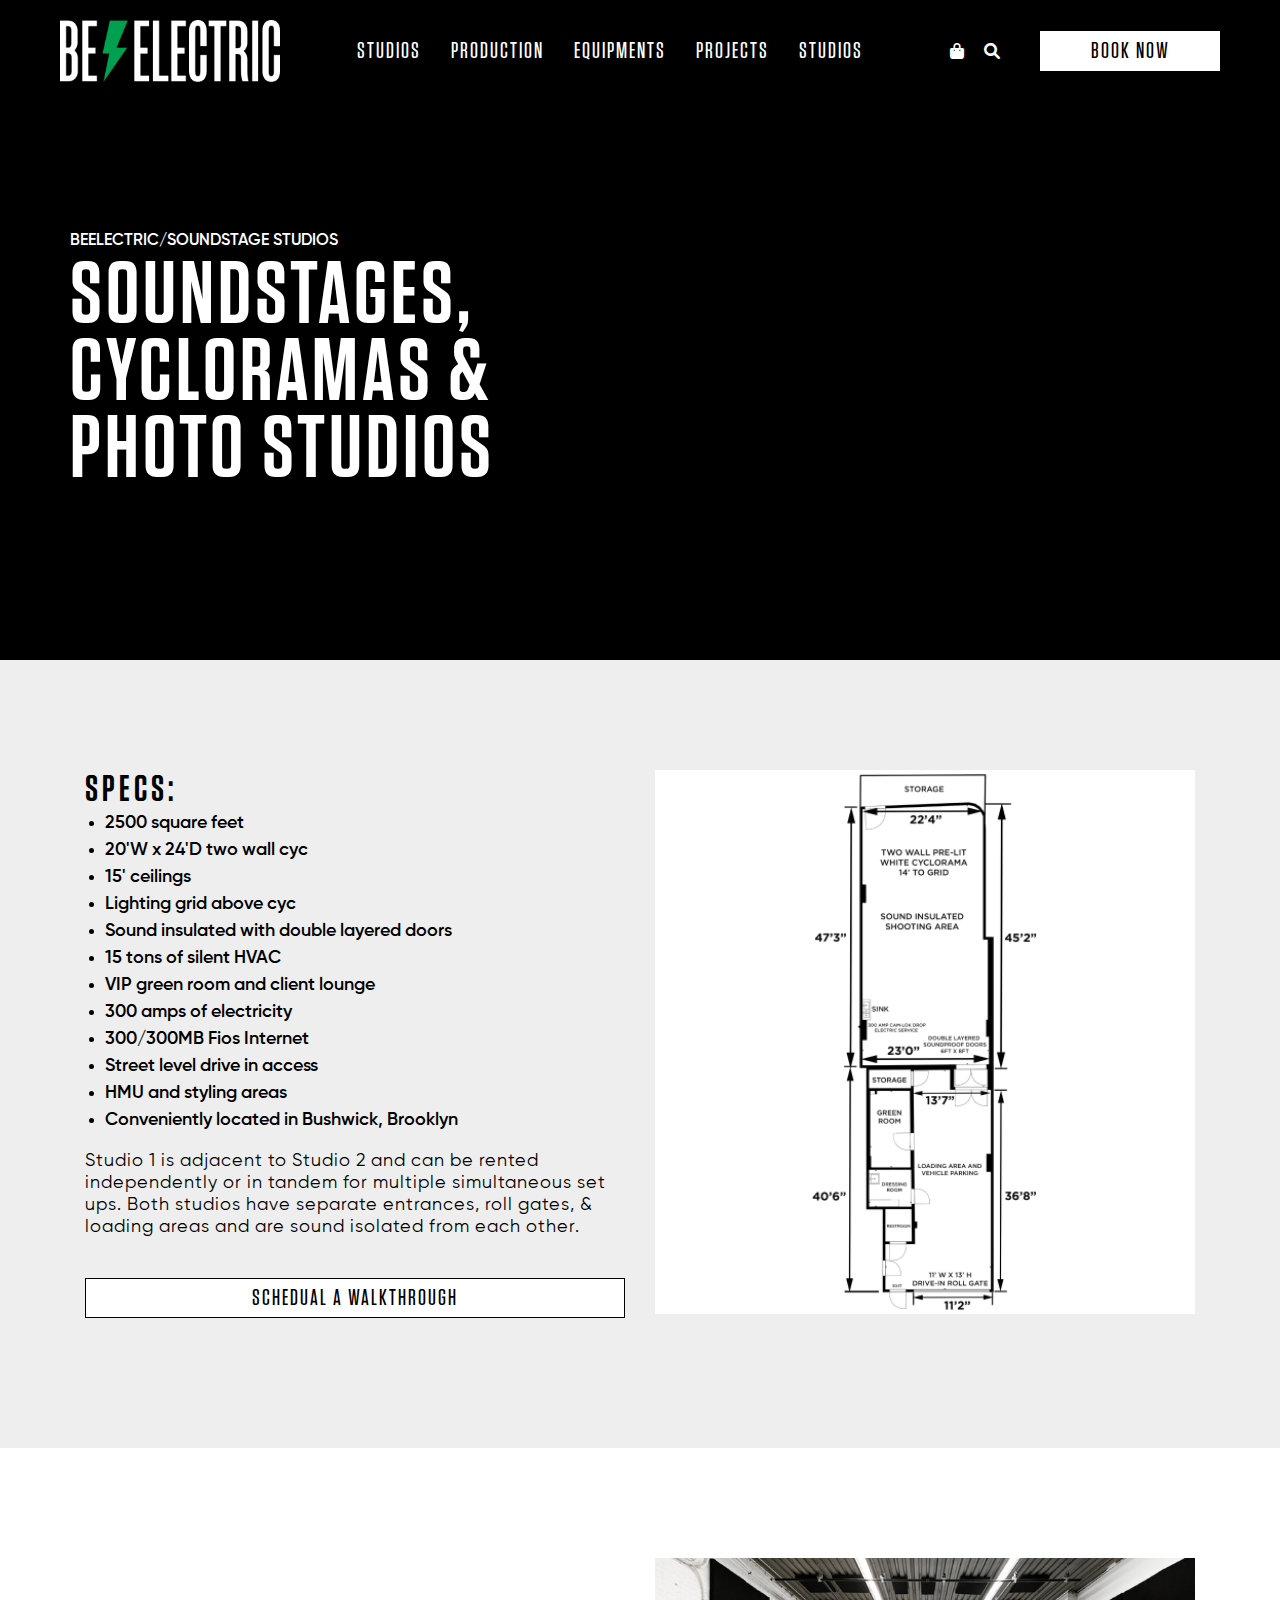
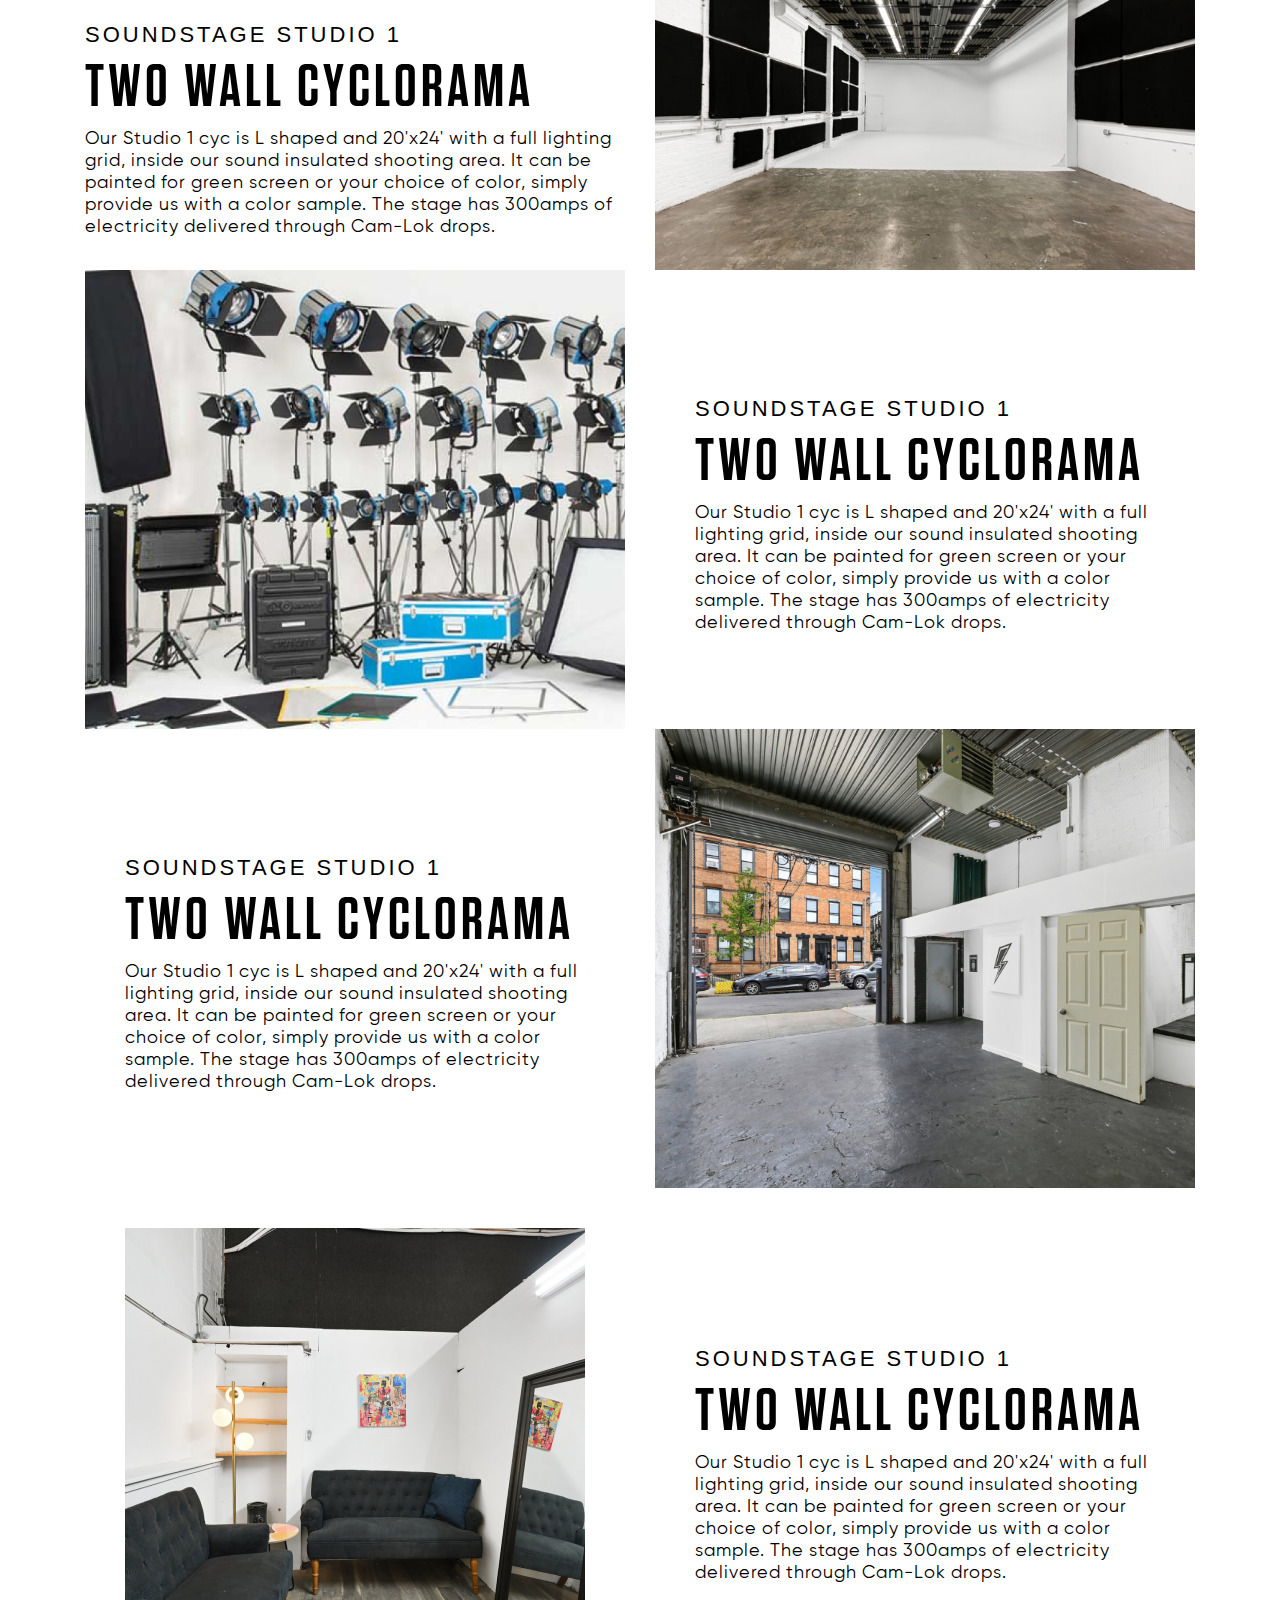
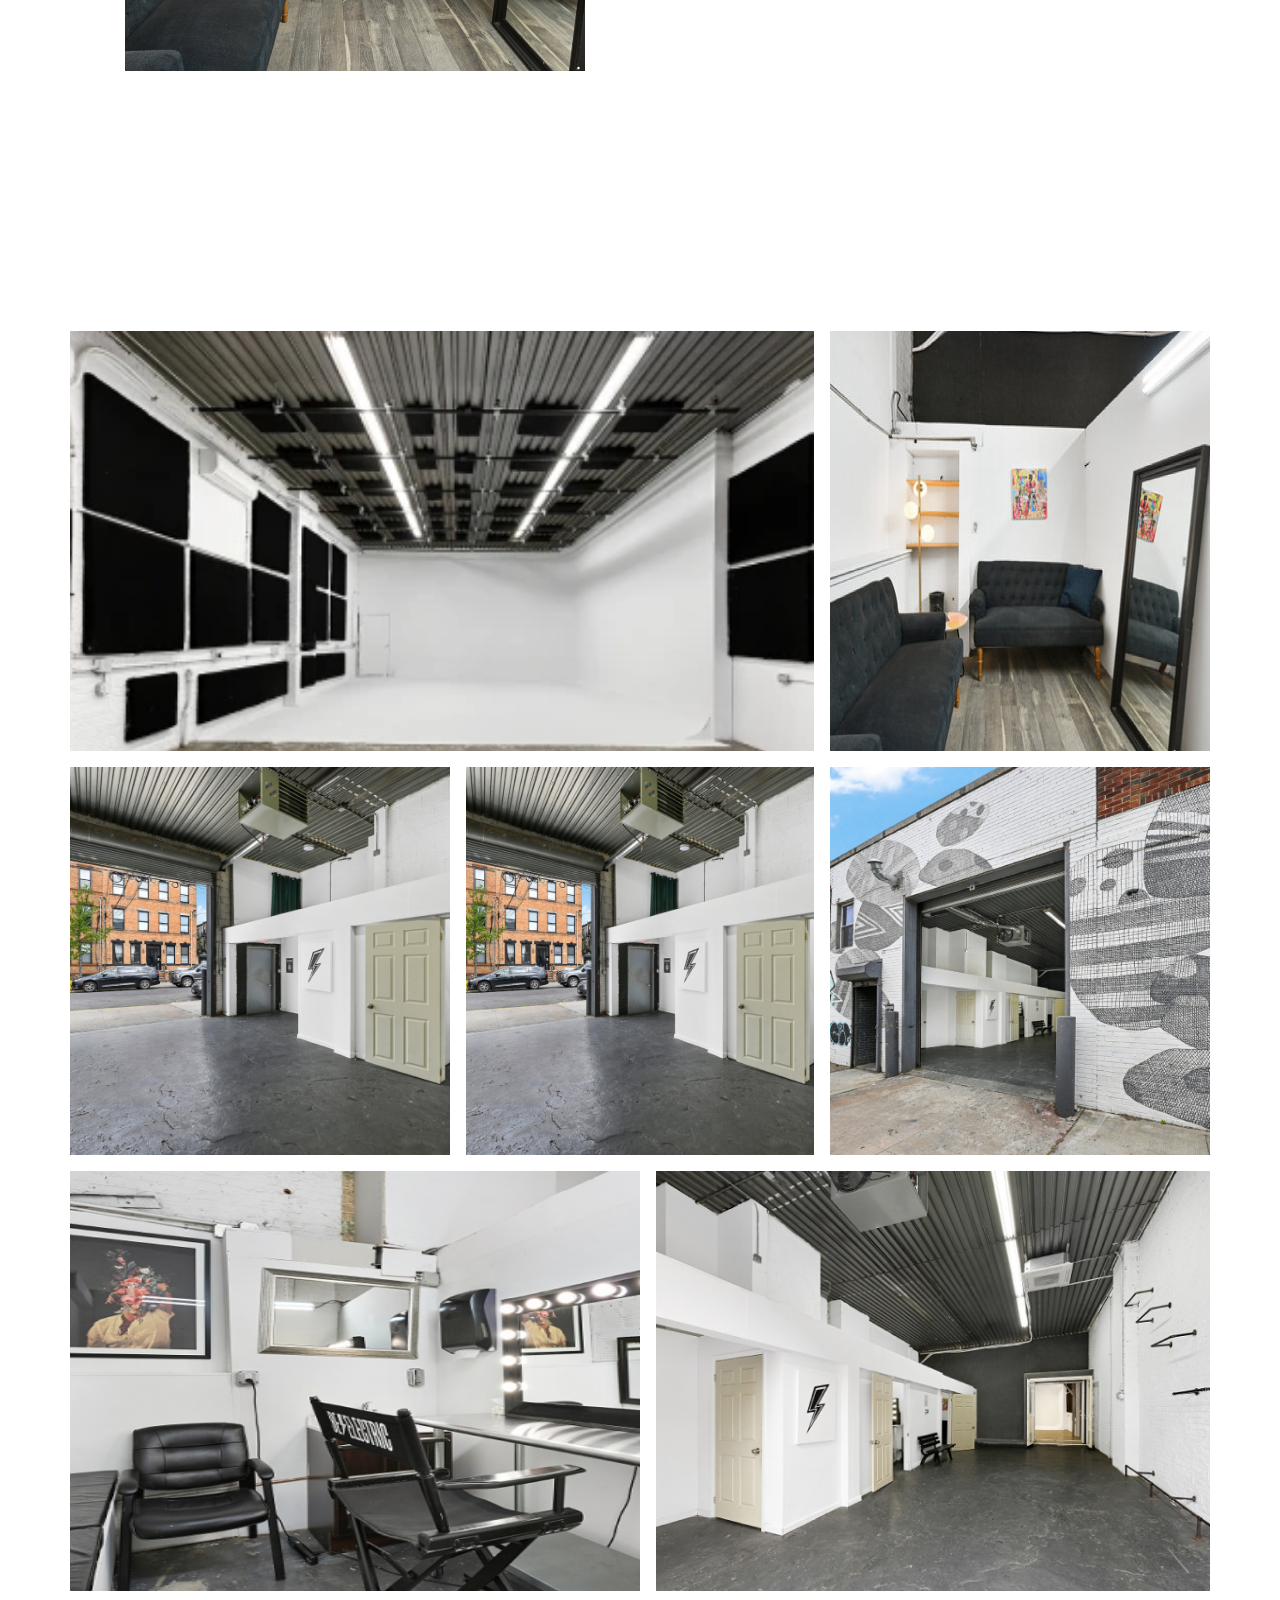
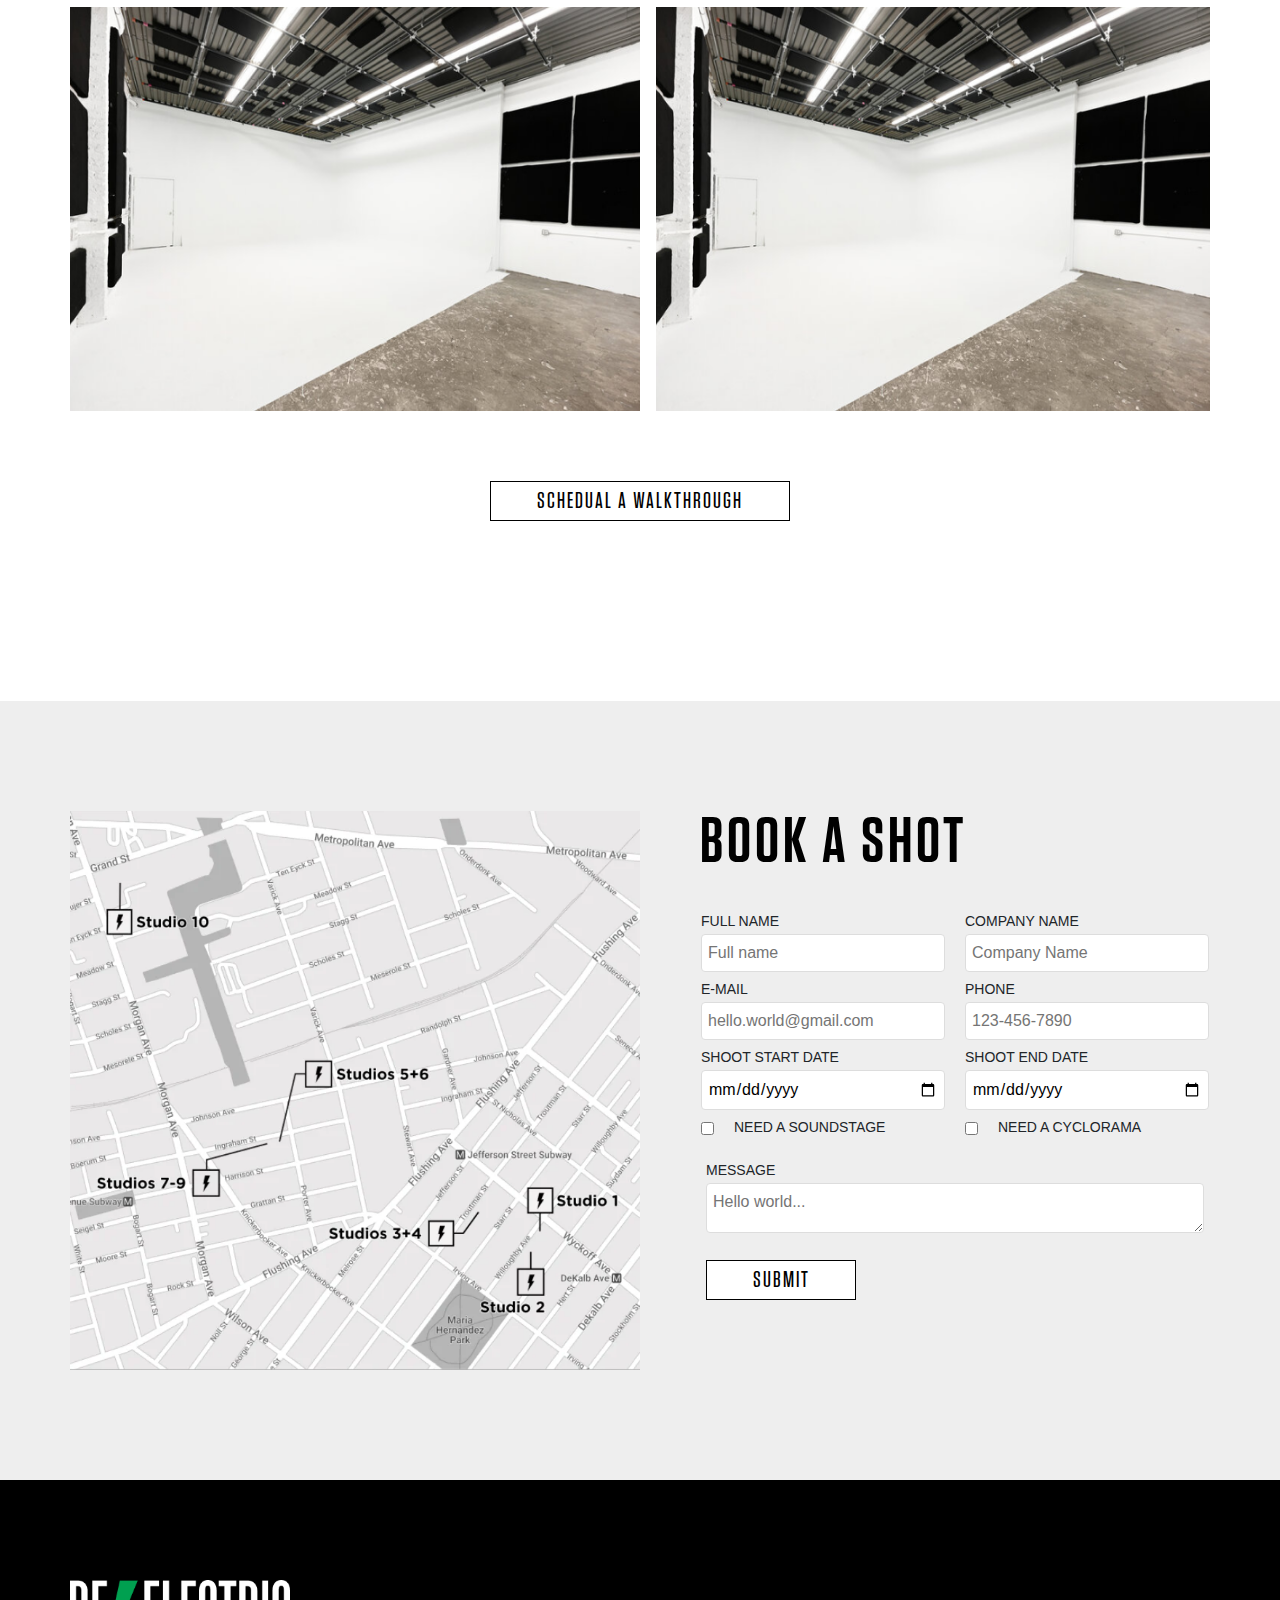
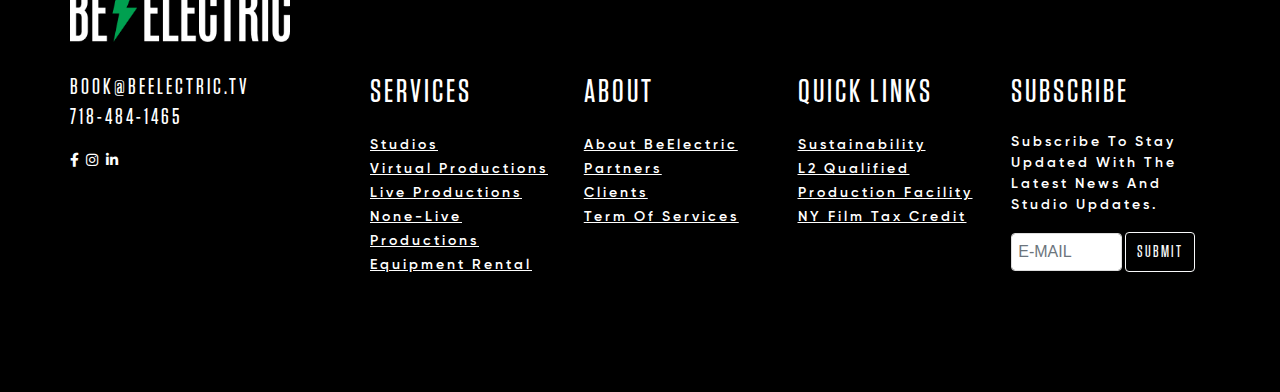
<file: bike_electric/html/soundstageStudiosPages/SoundstageStudio1.html>
<!DOCTYPE html>
<html lang="en">
    <head>
        <meta charset="UTF-8">
        <meta name="viewport" content="width=device-width, initial-scale=1.0">
        <title>Document</title>
        <link rel="stylesheet" href="../css/respansave.css">
        <link rel="stylesheet" href="../css/style.css">
        <link rel="stylesheet" href="../../css/respansaive.css">
        <link rel="stylesheet" href="../../css/style.css">
        <link
            href="https://stackpath.bootstrapcdn.com/bootstrap/4.5.2/css/bootstrap.min.css"
            rel="stylesheet">
        <link rel="stylesheet"
            href="https://cdnjs.cloudflare.com/ajax/libs/font-awesome/6.0.0/css/all.min.css">
    </head>
    <body>
        <div class="scrolbar">
            <div id="nave" class="nave">
                <ul>
                    <li><a id="aHover" href="#">Studios</a></li>
                    <li><a href="#">Production</a></li>
                    <li><a href="#">Equipments</a></li>
                    <li><a href="#">Projects</a></li>
                    <li><a href="#">More</a></li>
                </ul>
            </div>
            <header>
                <div class="content">
                    <div class="header-title">
                        <div class="header-left">
                            <div class="logo">
                                <a href="../../index.html">
                                    <img src="../../assets/images/Logo.png"
                                        alt="Logo website">
                                </a>
                            </div>
                        </div>
                        <div class="header-center header-center-SS">
                            <div class="navbar">
                                <ul class="nav-list-1">
                                    <li class="aHover"><a href="$">Studios</a>
                                        <div class="blog-deg">
                                            <div class="deg"></div>
                                        </div>
                                        <div class="div-hover">
                                            <ul class="nav-list">
                                                <div
                                                    class="blog-image-header">
                                                    <img
                                                        src="../../assets/images/file.webp">
                                                </div>
                                                <li>
                                                    <a
                                                        href="../SoundstageStudios.html">
                                                        Soundstage Studios</a>
                                                    <i id="iconPage1"
                                                        class="fa-solid fa-chevron-right icon">
                                                    </i>
                                                </li>

                                                <li class="li-hover"><a
                                                        href="../Drive-InStudios.html">Drive-In
                                                        Studios</a>
                                                    <i id="iconPage2"
                                                        class="fa-solid fa-chevron-right icon">
                                                        <ul id="navListPage2">

                                                        </ul>
                                                    </i>
                                                    <div
                                                        class="blog-image-header blog-image-header1">
                                                        <img
                                                            src="../../assets/images/IMG_0043.webp">
                                                    </div>
                                                </li>

                                                <li class="li-hover"><a
                                                        href="../GreenScreens.html">Green
                                                        Screens</a>
                                                    <i id="iconPage3"
                                                        class="fa-solid fa-chevron-right icon">
                                                        <ul id="navListPage3">

                                                        </ul>
                                                    </i>
                                                    <div
                                                        class="blog-image-header blog-image-header1">
                                                        <img
                                                            src="../../assets/images/DPS7.webp">
                                                    </div>
                                                </li>
                                            </ul>
                                        </div>
                                    </li>
                                    <li class="aHover"><a
                                            href="$">Production</a>
                                        <div class="blog-deg-center">
                                            <div class="deg-center"></div>
                                        </div>
                                        <div class="div-hover-center">
                                            <ul class="nav-list">
                                                <div
                                                    class="blog-image-header">
                                                    <img
                                                        src="../../assets/images/file.webp">
                                                </div>
                                                <li>
                                                    <a
                                                        href="/bike_electric/html/SoundstageStudios.html">
                                                        Soundstage Studios</a>
                                                </li>

                                                <li class="li-hover"><a
                                                        href="/bike_electric/html/Drive-InStudios.html">Drive-In
                                                        Studios</a>
                                                    <div
                                                        class="blog-image-header blog-image-header1">
                                                        <img
                                                            src="../../assets/images/IMG_0043.webp">
                                                    </div>
                                                </li>

                                                <li class="li-hover"><a
                                                        href="/bike_electric/html/GreenScreens.html">Green
                                                        Screens</a>
                                                    <div
                                                        class="blog-image-header blog-image-header1">
                                                        <img
                                                            src="../../assets/images/DPS7.webp">
                                                    </div>
                                                </li>
                                            </ul>
                                        </div>
                                    </li>
                                    <li><a href="$">Equipments</a></li>
                                    <li><a href="$">Projects</a></li>
                                    <li class="aHover"><a href="$">Studios</a>
                                        <div class="blog-deg">
                                            <div class="deg deg-right"></div>
                                            <div class="div-hover right">
                                                <ul
                                                    class="nav-list nav-list-right">
                                                    <li>
                                                        <a href="#">Hello
                                                            world</a>
                                                    </li>
                                                    <li>
                                                        <a href="#">Hello
                                                            world</a>
                                                    </li>
                                                    <li>
                                                        <a href="#">Hello
                                                            world</a>
                                                    </li>
                                                    <li>
                                                        <a href="#">Hello
                                                            world</a>
                                                    </li>
                                                    <li style="border: none;">
                                                        <a href="#">Hello
                                                            world</a>
                                                    </li>
                                                </ul>
                                            </div>
                                        </div>
                                    </li>
                                </ul>
                            </div>
                        </div>
                        <i id="menu" class="fa-solid fa-bars"></i>
                        <div class="header-right">
                            <div class="button-icon-header">
                                <div class="icon">
                                    <i class="fas fa-shopping-bag"></i>
                                    <i class="fas fa-search"></i>
                                </div>
                                <button
                                    class="btn-styles btn-hover btn-hover-SS">Book
                                    Now</button>
                            </div>
                        </div>
                    </div>
                    <div class="header-body">
                        <div class="container p-0">
                            <div class="child">
                                <div>
                                    <h6
                                        class="gilroy-semibold gilroy-semibold-page1-header">BeElectric/SoundStage
                                        Studios</h6>
                                    <h1 class="text-semibold">SOUNDSTAGES,
                                        CYCLORAMAS & PHOTO STUDIOS</h1>
                                </div>
                            </div>
                        </div>
                    </div>
                </div>
            </header>
            <!-- section1 -->
            <section style="background-color: #eeeeee;">
                <div class="container">
                    <div class="row">
                        <div class="col-sm-12 col-md-6">
                            <div class="text-page1-section2">
                                <h2
                                    class="text-semibold text-semibold-page1-section2-h2 m-0">Specs:</h2>
                                <ul class="list-item-page1-section2">
                                    <li
                                        class="gilroy-semibold page1-li-section2">
                                        2500 square feet
                                    </li>
                                    <li
                                        class="gilroy-semibold page1-li-section2">
                                        20'W x 24'D two wall cyc
                                    </li>
                                    <li
                                        class="gilroy-semibold page1-li-section2">
                                        15' ceilings
                                    </li>
                                    <li
                                        class="gilroy-semibold page1-li-section2">
                                        Lighting grid above cyc
                                    </li>
                                    <li
                                        class="gilroy-semibold page1-li-section2">
                                        Sound insulated with double layered
                                        doors
                                    </li>
                                    <li
                                        class="gilroy-semibold page1-li-section2">
                                        15 tons of silent HVAC
                                    </li>
                                    <li
                                        class="gilroy-semibold page1-li-section2">
                                        VIP green room and client lounge
                                    </li>
                                    <li
                                        class="gilroy-semibold page1-li-section2">
                                        300 amps of electricity
                                    </li>
                                    <li
                                        class="gilroy-semibold page1-li-section2">
                                        300/300MB Fios Internet
                                    </li>
                                    <li
                                        class="gilroy-semibold page1-li-section2">
                                        Street level drive in access
                                    </li>
                                    <li
                                        class="gilroy-semibold page1-li-section2">
                                        HMU and styling areas
                                    </li>
                                    <li
                                        class="gilroy-semibold page1-li-section2">
                                        Conveniently located in Bushwick,
                                        Brooklyn</li>
                                </ul>
                                <p
                                    class="paragraph gilroy-rebular paragraph-page1-sectoin2">
                                    Studio 1 is adjacent to Studio 2 and can be
                                    rented independently or in tandem for
                                    multiple simultaneous set ups. Both studios
                                    have separate entrances, roll gates, &
                                    loading areas and are sound isolated from
                                    each other.
                                </p>
                                <button class="btn-styles btn-page1-section2">
                                    sCHEDUAL A wALKTHROUGH
                                </button>
                            </div>
                        </div>
                        <div class="col-sm-12 col-md-6">
                            <div class="blog-image">
                                <img style="width: 43%;"
                                    src="../../assets/images/PageSoundstageStudios/img2.png">
                            </div>
                        </div>
                    </div>
                </div>
            </section>
            <!-- section2 -->
            <section>
                <div class="container">
                    <div class="row">
                        <div class="col-sm-12 col-md-12 col-lg-6">
                            <div class="blog-text blog-text-SS">
                                <h5 class="text-medium texth5">
                                    sOUNDSTAGE STUDIO 1
                                </h5>
                                <h1
                                    class="text-semibold text-semibold-page2-section2">
                                    TWO WALL CYCLORAMA
                                </h1>
                                <p class="paragraph paragraph-page1-sectoin2">
                                    Our Studio 1 cyc is L shaped and 20'x24'
                                    with a full lighting grid, inside our sound
                                    insulated shooting area. It can be painted
                                    for green screen or your choice of color,
                                    simply provide us with a color sample. The
                                    stage has 300amps of electricity delivered
                                    through Cam-Lok drops.
                                </p>
                            </div>
                        </div>
                        <div class="col-sm-12 col-md-12 col-lg-6">
                            <div class="blog-image">
                                <img style="width: 100%; height:auto"
                                    src="../../assets/images/PageSoundstageStudios/img3.png">
                            </div>
                        </div>
                        <div class="col-sm-12 col-md-12 col-lg-6">
                            <div class="blog-image blog-image-SS">
                                <img style="width: 100%;"
                                    src="../../assets/images/PageSoundstageStudios/img4.png">
                            </div>
                        </div>
                        <div class="col-sm-12 col-md-12 col-lg-6">
                            <div class="blog-text">
                                <div class="blog-text blog-text-SS">
                                    <h5 class="text-medium texth5">
                                        sOUNDSTAGE STUDIO 1
                                    </h5>
                                    <h1
                                        class="text-semibold text-semibold-page2-section2">
                                        TWO WALL CYCLORAMA
                                    </h1>
                                    <p
                                        class="paragraph paragraph-page1-sectoin2">
                                        Our Studio 1 cyc is L shaped and 20'x24'
                                        with a full lighting grid, inside our
                                        sound
                                        insulated shooting area. It can be
                                        painted
                                        for green screen or your choice of
                                        color,
                                        simply provide us with a color sample.
                                        The
                                        stage has 300amps of electricity
                                        delivered
                                        through Cam-Lok drops.
                                    </p>
                                </div>
                            </div>
                        </div>
                        <div class="col-sm-12 col-md-12 col-lg-6">
                            <div class="blog-text">
                                <div class="blog-text blog-text-SS">
                                    <h5 class="text-medium texth5">
                                        sOUNDSTAGE STUDIO 1
                                    </h5>
                                    <h1
                                        class="text-semibold text-semibold-page2-section2">
                                        TWO WALL CYCLORAMA
                                    </h1>
                                    <p
                                        class="paragraph paragraph-page1-sectoin2">
                                        Our Studio 1 cyc is L shaped and 20'x24'
                                        with a full lighting grid, inside our
                                        sound
                                        insulated shooting area. It can be
                                        painted
                                        for green screen or your choice of
                                        color,
                                        simply provide us with a color sample.
                                        The
                                        stage has 300amps of electricity
                                        delivered
                                        through Cam-Lok drops.
                                    </p>
                                </div>
                            </div>
                        </div>
                        <div class="col-sm-12 col-md-12 col-lg-6">
                            <div class="blog-image">
                                <img style="width: 100%;"
                                    src="../../assets/images/PageSoundstageStudios/img5.png"
                                    alt>
                            </div>
                        </div>
                        <div class="col-sm-12 col-md-12 col-lg-6">
                            <div class="blog-text">
                                <img style="width: 100%;"
                                    src="../../assets/images/PageSoundstageStudios/img6.png"
                                    alt>
                            </div>
                        </div>
                        <div class="col-sm-12 col-md-12 col-lg-6">
                            <div class="blog-text">
                                <div class="blog-text blog-text-SS">
                                    <h5 class="text-medium texth5">
                                        sOUNDSTAGE STUDIO 1
                                    </h5>
                                    <h1
                                        class="text-semibold text-semibold-page2-section2">
                                        TWO WALL CYCLORAMA
                                    </h1>
                                    <p
                                        class="paragraph paragraph-page1-sectoin2">
                                        Our Studio 1 cyc is L shaped and 20'x24'
                                        with a full lighting grid, inside our
                                        sound
                                        insulated shooting area. It can be
                                        painted
                                        for green screen or your choice of
                                        color,
                                        simply provide us with a color sample.
                                        The
                                        stage has 300amps of electricity
                                        delivered
                                        through Cam-Lok drops.
                                    </p>
                                </div>
                            </div>
                        </div>
                    </div>
                </div>
            </section>
            <!-- section3 -->
            <section>
                <div class="container">
                    <div class="row">
                        <div class="col-sm-12 col-md-8 p-0 m-0">
                            <div
                                class="blog-imag blog-image-section3-SS blog-image-section3-SSS1">
                                <img class=" pb-3 pr-3"
                                    style="width:100%; background-size:cover"
                                    src="../../assets/images/PageSoundstageStudios/img7.webp"
                                    alt>
                            </div>
                        </div>
                        <div class="col-sm-6 col-md-4 p-0 m-0">
                            <div
                                class="blog-imag  blog-image-section3-SS blog-image-section3-SSS">
                                <img
                                    style="width:100%; height:100%; background-size:cover"
                                    src="../../assets/images/PageSoundstageStudios/img8.png"
                                    alt>
                            </div>
                        </div>
                        <div class="col-sm-6 col-md-4 p-0 m-0">
                            <div
                                class="blog-imag  blog-image-section3-SS blog-image-section3-SSS2">
                                <img class="pt-3 pb-3"
                                    style="width:100%; height:100%; background-size:cover"
                                    src="../../assets/images/PageSoundstageStudios/img9.png"
                                    alt>
                            </div>
                        </div>
                        <div class="col-sm-6 col-md-4 p-0 m-0">
                            <div
                                class="blog-imag  blog-image-section3-SS blog-image-section3-SSS pt-0">
                                <img class="p-3"
                                    style="width:100%; height:100%; background-size:cover"
                                    src="../../assets/images/PageSoundstageStudios/img9.png"
                                    alt>
                            </div>
                        </div>
                        <div class="col-sm-6 col-md-4 p-0 m-0">
                            <div
                                class="blog-imag  blog-image-section3-SS blog-image-section3-SSS2 pt-0">
                                <img class="pt-3 pb-3"
                                    style="width:100%; height:100%; background-size:cover"
                                    src="../../assets/images/PageSoundstageStudios/img10.png"
                                    alt>
                            </div>
                        </div>
                        <div class="col-sm-12 col-md-6 p-0 m-0">
                            <div class="blog-imag  blog-image-section3-SS">
                                <img
                                    style="width:100%; height:100%; background-size:cover"
                                    src="../../assets/images/PageSoundstageStudios/img11.png"
                                    alt>
                            </div>
                        </div>
                        <div class="col-sm-12 col-md-6 p-0 m-0">
                            <div
                                class="blog-imag  blog-image-section3-SS blog-image-section3-SS3">
                                <img class="pl-3"
                                    style="width:100%; height:100%; background-size:cover"
                                    src="../../assets/images/PageSoundstageStudios/img12.png"
                                    alt>
                            </div>
                        </div>
                        <div class="col-sm-12 col-md-6 p-0 m-0">
                            <div
                                class="blog-image blog-image-section3-SS blog-image-section3-SS3">
                                <img class="pt-3"
                                    style="width:100%; height:100%; background-size:cover"
                                    src="../../assets/images/PageSoundstageStudios/img13.png"
                                    alt>
                            </div>
                        </div>
                        <div class="col-sm-12 col-md-6 p-0 m-0">
                            <div
                                class="blog-imag  blog-image-section3-SS blog-image-section3-SS3 ">
                                <img class="pt-3 pl-3"
                                    style="width:100%; height:100%; background-size:cover"
                                    src="../../assets/images/PageSoundstageStudios/img13.png"
                                    alt>
                            </div>
                        </div>
                    </div>
                </div>
                <div class="blog-btn-SS">
                    <button class="btn-styles btn-section3-page3-SS">
                        sCHEDUAL A wALKTHROUGH
                    </button>
                </div>
            </section>
            <!-- section4 -->
            <section style="background-color: #eeeeee;" class="section2 mt-0">
                <div class="container p-0">
                    <div class="row m-0">
                        <div class="col-sm-12 col-md-6 p-0 col-section8">
                            <div class="blog-image-section8">
                                <img
                                    src="../../assets/images/Map for website-02 1.webp"
                                    alt="Map for website">
                            </div>
                        </div>
                        <div class="col-sm-12 col-md-6 p-0">
                            <div class="blog-div-right-section8 col-padding">
                                <div class="title-text">
                                    <h1
                                        class="text-semibold text-semibold-section8">
                                        Book A Shot
                                    </h1>
                                </div>
                                <div class="form">
                                    <form action method="post">
                                        <div class="form-row">
                                            <div class="form-group">
                                                <label for="fullName">Full
                                                    Name</label>
                                                <input type="text" id="fullName"
                                                    name="fullName"
                                                    placeholder="Full name"
                                                    required>
                                            </div>
                                            <div class="form-group">
                                                <label for="companyName">Company
                                                    Name</label>
                                                <input type="text"
                                                    id="companyName"
                                                    name="companyName"
                                                    placeholder="Company Name"
                                                    required>
                                            </div>
                                        </div>
                                        <div class="form-row">
                                            <div class="form-group">
                                                <label
                                                    for="email">E-mail</label>
                                                <input type="email" id="email"
                                                    name="email"
                                                    placeholder="hello.world@gmail.com"
                                                    required>
                                            </div>
                                            <div class="form-group">
                                                <label for="phone">Phone</label>
                                                <input type="tel" id="phone"
                                                    name="phone"
                                                    placeholder="123-456-7890"
                                                    required
                                                    pattern="[0-9]{3}-[0-9]{3}-[0-9]{4}">
                                            </div>
                                        </div>
                                        <div class="form-row">
                                            <div class="form-group">
                                                <label
                                                    for="shootStartDate">Shoot
                                                    Start
                                                    Date</label>
                                                <input type="date"
                                                    id="shootStartDate"
                                                    name="shootStartDate"
                                                    required>
                                            </div>
                                            <div class="form-group">
                                                <label for="shootEndDate">Shoot
                                                    End
                                                    Date</label>
                                                <input type="date"
                                                    id="shootEndDate"
                                                    name="shootEndDate"
                                                    required>
                                            </div>
                                        </div>
                                        <div class="form-row">
                                            <div class="form-group-checkbox">
                                                <input type="checkbox"
                                                    id="needSoundstage"
                                                    name="needSoundstage">
                                                <label for="needSoundstage">Need
                                                    a
                                                    soundstage</label>
                                            </div>
                                            <div class="form-group-checkbox">
                                                <input type="checkbox"
                                                    id="needCyclorama"
                                                    name="needCyclorama">
                                                <label for="needCyclorama">Need
                                                    a
                                                    cyclorama</label>
                                            </div>
                                        </div>
                                        <div
                                            class="form-group full-width form-group1">
                                            <label for="message">Message</label>
                                            <textarea id="message"
                                                name="message"
                                                placeholder="Hello world..."></textarea>
                                        </div>
                                        <div
                                            class="form-group full-width form-group2">
                                            <button type="submit"
                                                class="btn-styles submit-button">Submit</button>
                                        </div>
                                    </form>
                                </div>
                            </div>
                        </div>
                    </div>
                </div>
            </section>
            <!-- footer -->
            <footer class="footer">
                <div class="container container-section7 p-0">
                    <div class="row m-0">
                        <div class="col-md-12 col-lg-3 p-0">
                            <div class="logo">
                                <img style="width: 100%;"
                                    src="../../assets/images/Logo.png">
                            </div>
                            <p
                                class="text-semibold-section3 text-medium">book@beelectric.tv<br>718-484-1465</p>
                            <div class="social-icons">
                                <a class="gilroy-semibold src-footer"
                                    href="#"><i
                                        class="fab fa-facebook-f text-white"></i></a>
                                <a class="gilroy-semibold src-footer"
                                    href="#"><i
                                        class="fab fa-instagram"></i></a>
                                <a class="gilroy-semibold src-footer"
                                    href="#"><i
                                        class="fab fa-linkedin-in"></i></a>
                            </div>
                        </div>
                        <div class="col-md-12 col-lg-9 p-0">
                            <div class="row m-0">
                                <div class="col-sm-12 col-md-6 col-lg-3">
                                    <h5
                                        class="text-semibold-section3 text-title-footer">SERVICES</h5>
                                    <ul class="list-unstyled">
                                        <li><a
                                                class="gilroy-semibold src-footer"
                                                href="#">Studios</a></li>
                                        <li><a
                                                class="gilroy-semibold src-footer"
                                                href="#">Virtual
                                                Productions</a></li>
                                        <li><a
                                                class="gilroy-semibold src-footer"
                                                href="#">Live
                                                Productions</a></li>
                                        <li><a
                                                class="gilroy-semibold src-footer"
                                                href="#">None-Live
                                                Productions</a></li>
                                        <li><a
                                                class="gilroy-semibold src-footer"
                                                href="#">Equipment
                                                Rental</a></li>
                                    </ul>
                                </div>
                                <div class="col-sm-12 col-md-6 col-lg-3">
                                    <h5
                                        class="text-semibold-section3 text-title-footer">ABOUT</h5>
                                    <ul class="list-unstyled">
                                        <li><a
                                                class="gilroy-semibold src-footer"
                                                href="#">About
                                                BeElectric</a></li>
                                        <li><a
                                                class="gilroy-semibold src-footer"
                                                href="#">Partners</a></li>
                                        <li><a
                                                class="gilroy-semibold src-footer"
                                                href="#">Clients</a></li>
                                        <li><a
                                                class="gilroy-semibold src-footer"
                                                href="#">Term of
                                                Services</a></li>
                                    </ul>
                                </div>
                                <div class="col-sm-12 col-md-6 col-lg-3">
                                    <h5
                                        class="text-semibold-section3 text-title-footer">QUICK
                                        LINKS</h5>
                                    <ul class="list-unstyled">
                                        <li><a
                                                class="gilroy-semibold src-footer"
                                                href="#">Sustainability</a></li>
                                        <li><a
                                                class="gilroy-semibold src-footer"
                                                href="#">L2
                                                Qualified Production
                                                Facility</a></li>
                                        <li><a
                                                class="gilroy-semibold src-footer"
                                                href="#">NY Film
                                                Tax Credit</a></li>
                                    </ul>
                                </div>
                                <div class="col-sm-12 col-md-6 col-lg-3">
                                    <div class="subscribe">
                                        <h5
                                            class="text-semibold-section3 text-title-footer">SUBSCRIBE</h5>
                                        <p
                                            class="gilroy-semibold src-footer-right">Subscribe
                                            to stay updated with the
                                            latest
                                            news
                                            and studio updates.</p>
                                    </div>
                                    <div
                                        class="col-buttom-footer">
                                        <div class="footer-email">
                                            <div class="email-input">
                                                <input type="email"
                                                    class="form-control"
                                                    placeholder="E-MAIL">
                                            </div>
                                            <div class>
                                                <button
                                                    class="btn btn-outline-light btn-styles-section3"
                                                    type="submit">SUBMIT</button>
                                            </div>
                                        </div>
                                    </div>
                                </div>
                            </div>
                        </div>
                    </div>
                </div>
            </footer>
        </div>
        <script src="../../../javascript/classes/class.js"></script>
        <script
            src="https://code.jquery.com/jquery-3.5.1.slim.min.js"></script>
        <script
            src="https://cdn.jsdelivr.net/npm/@popperjs/core@2.5.3/dist/umd/popper.min.js"></script>
        <script
            src="https://stackpath.bootstrapcdn.com/bootstrap/4.5.2/js/bootstrap.min.js"></script>
    </body>
</html>
</file>
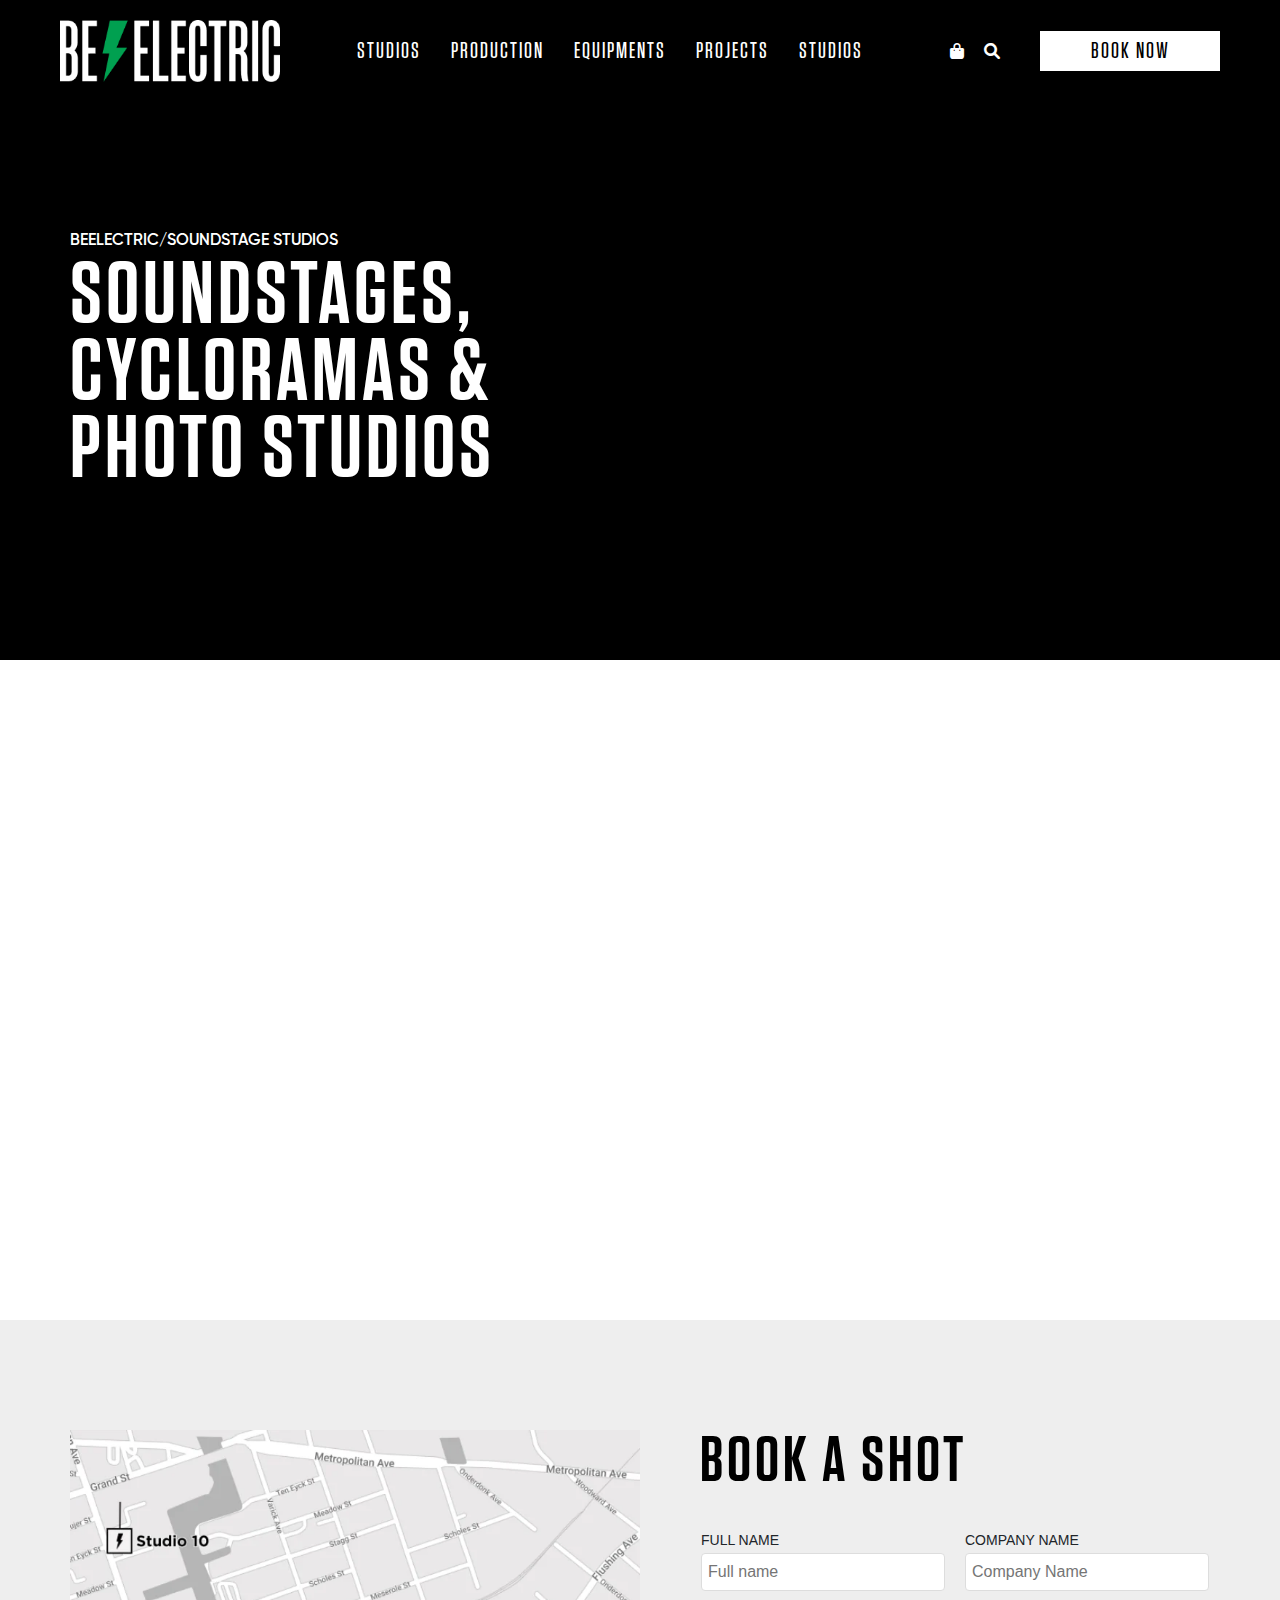
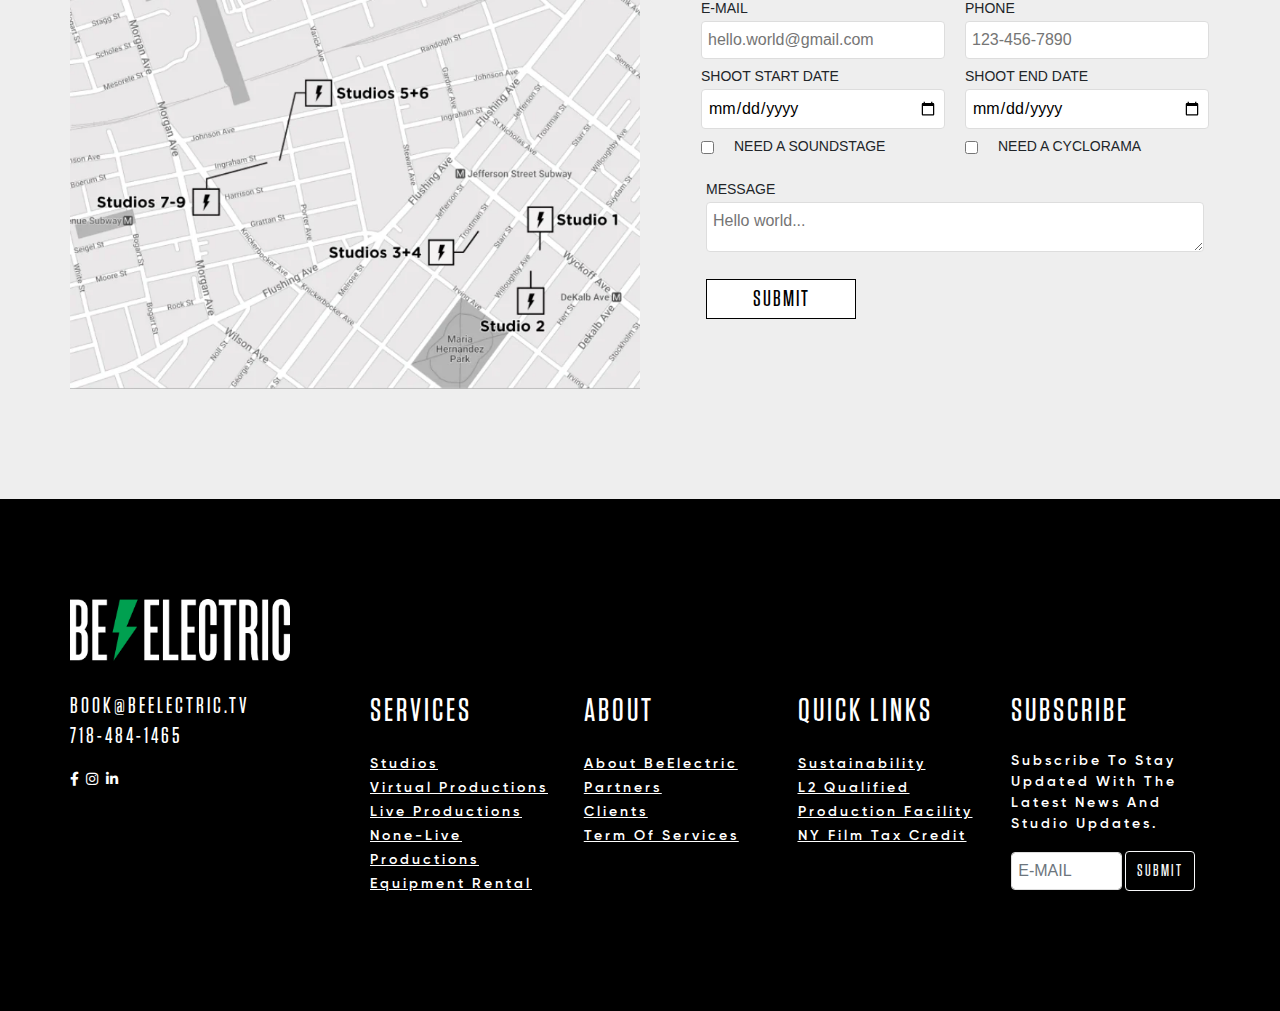
<file: bike_electric/html/soundstageStudiosPages/soundstageStudioPage2.html>
<!DOCTYPE html>
<html lang="en">
    <head>
        <meta charset="UTF-8">
        <meta name="viewport" content="width=device-width, initial-scale=1.0">
        <title>Document</title>
        <link rel="stylesheet" href="../css/respansave.css">
        <link rel="stylesheet" href="../css/style.css">
        <link rel="stylesheet" href="../../css/respansaive.css">
        <link rel="stylesheet" href="../../css/style.css">
        <link
            href="https://stackpath.bootstrapcdn.com/bootstrap/4.5.2/css/bootstrap.min.css"
            rel="stylesheet">
        <link rel="stylesheet"
            href="https://cdnjs.cloudflare.com/ajax/libs/font-awesome/6.0.0/css/all.min.css">
    </head>
    <body>
        <div class="scrolbar">
            <div id="nave" class="nave">
                <ul>
                    <li><a id="aHover" href="#">Studios</a></li>
                    <li><a href="#">Production</a></li>
                    <li><a href="#">Equipments</a></li>
                    <li><a href="#">Projects</a></li>
                    <li><a href="#">More</a></li>
                </ul>
            </div>
            <header>
                <div class="content">
                    <div class="header-title">
                        <div class="header-left">
                            <div class="logo">
                                <a href="../../index.html">
                                    <img src="../../assets/images/Logo.png"
                                        alt="Logo website">
                                </a>
                            </div>
                        </div>
                        <div class="header-center header-center-SS">
                            <div class="navbar">
                                <ul class="nav-list-1">
                                    <li class="aHover"><a href="$">Studios</a>
                                        <div class="blog-deg">
                                            <div class="deg"></div>
                                        </div>
                                        <div class="div-hover">
                                            <ul class="nav-list">
                                                <div
                                                    class="blog-image-header">
                                                    <img
                                                        src="../../assets/images/file.webp">
                                                </div>
                                                <li>
                                                    <a
                                                        href="SoundstageStudios.html">
                                                        Soundstage Studios</a>
                                                    <i id="iconPage1"
                                                        class="fa-solid fa-chevron-right icon">
                                                    </i>
                                                </li>

                                                <li class="li-hover"><a
                                                        href="Drive-InStudios.html">Drive-In
                                                        Studios</a>
                                                    <i id="iconPage2"
                                                        class="fa-solid fa-chevron-right icon">
                                                        <ul id="navListPage2">

                                                        </ul>
                                                    </i>
                                                    <div
                                                        class="blog-image-header blog-image-header1">
                                                        <img
                                                            src="../../assets/images/IMG_0043.webp">
                                                    </div>
                                                </li>

                                                <li class="li-hover"><a
                                                        href="../GreenScreens.html">Green
                                                        Screens</a>
                                                    <i id="iconPage3"
                                                        class="fa-solid fa-chevron-right icon">
                                                        <ul id="navListPage3">

                                                        </ul>
                                                    </i>
                                                    <div
                                                        class="blog-image-header blog-image-header1">
                                                        <img
                                                            src="../../assets/images/DPS7.webp">
                                                    </div>
                                                </li>
                                            </ul>
                                        </div>
                                    </li>
                                    <li class="aHover"><a
                                            href="$">Production</a>
                                        <div class="blog-deg-center">
                                            <div class="deg-center"></div>
                                        </div>
                                        <div class="div-hover-center">
                                            <ul class="nav-list">
                                                <div
                                                    class="blog-image-header">
                                                    <img
                                                        src="../../assets/images/file.webp">
                                                </div>
                                                <li>
                                                    <a
                                                        href="../SoundstageStudios.html">
                                                        Soundstage Studios</a>
                                                </li>

                                                <li class="li-hover"><a
                                                        href="../Drive-InStudios.html">Drive-In
                                                        Studios</a>
                                                    <div
                                                        class="blog-image-header blog-image-header1">
                                                        <img
                                                            src="../../assets/images/IMG_0043.webp">
                                                    </div>
                                                </li>

                                                <li class="li-hover"><a
                                                        href="../GreenScreens.html">Green
                                                        Screens</a>
                                                    <div
                                                        class="blog-image-header blog-image-header1">
                                                        <img
                                                            src="../../assets/images/DPS7.webp">
                                                    </div>
                                                </li>
                                            </ul>
                                        </div>
                                    </li>
                                    <li><a href="$">Equipments</a></li>
                                    <li><a href="$">Projects</a></li>
                                    <li class="aHover"><a href="$">Studios</a>
                                        <div class="blog-deg">
                                            <div class="deg deg-right"></div>
                                            <div class="div-hover right">
                                                <ul
                                                    class="nav-list nav-list-right">
                                                    <li>
                                                        <a href="#">Hello
                                                            world</a>
                                                    </li>
                                                    <li>
                                                        <a href="#">Hello
                                                            world</a>
                                                    </li>
                                                    <li>
                                                        <a href="#">Hello
                                                            world</a>
                                                    </li>
                                                    <li>
                                                        <a href="#">Hello
                                                            world</a>
                                                    </li>
                                                    <li style="border: none;">
                                                        <a href="#">Hello
                                                            world</a>
                                                    </li>
                                                </ul>
                                            </div>
                                        </div>
                                    </li>
                                </ul>
                            </div>
                        </div>
                        <i id="menu" class="fa-solid fa-bars"></i>
                        <div class="header-right">
                            <div class="button-icon-header">
                                <div class="icon">
                                    <i class="fas fa-shopping-bag"></i>
                                    <i class="fas fa-search"></i>
                                </div>
                                <button
                                    class="btn-styles btn-hover btn-hover-SS">Book
                                    Now</button>
                            </div>
                        </div>
                    </div>
                    <div class="header-body">
                        <div class="container p-0">
                            <div class="child">
                                <div>
                                    <h6
                                        class="gilroy-semibold gilroy-semibold-page1-header">BeElectric/SoundStage
                                        Studios</h6>
                                    <h1 class="text-semibold">SOUNDSTAGES,
                                        CYCLORAMAS & PHOTO STUDIOS</h1>
                                </div>
                            </div>
                        </div>
                    </div>
                </div>
            </header>
            <!-- section1 -->
            <section>
                <div class="container">
                    <div class="row">

                    </div>
                </div>
            </section>
            <!-- section2 -->
            <section>
                <div class="container">
                    <div class="row">

                    </div>
                </div>
            </section>
            <!-- section3 -->
            <section>
                <div class="container">
                    <div class="row">

                    </div>
                </div>
            </section>
            <!-- section4 -->
            <section style="background-color: #eeeeee;" class="section2 mt-0">
                <div class="container p-0">
                    <div class="row m-0">
                        <div class="col-sm-12 col-md-6 p-0 col-section8">
                            <div class="blog-image-section8">
                                <img
                                    src="../../assets/images/Map for website-02 1.webp"
                                    alt="Map for website">
                            </div>
                        </div>
                        <div class="col-sm-12 col-md-6 p-0">
                            <div class="blog-div-right-section8 col-padding">
                                <div class="title-text">
                                    <h1
                                        class="text-semibold text-semibold-section8">
                                        Book A Shot
                                    </h1>
                                </div>
                                <div class="form">
                                    <form action method="post">
                                        <div class="form-row">
                                            <div class="form-group">
                                                <label for="fullName">Full
                                                    Name</label>
                                                <input type="text" id="fullName"
                                                    name="fullName"
                                                    placeholder="Full name"
                                                    required>
                                            </div>
                                            <div class="form-group">
                                                <label for="companyName">Company
                                                    Name</label>
                                                <input type="text"
                                                    id="companyName"
                                                    name="companyName"
                                                    placeholder="Company Name"
                                                    required>
                                            </div>
                                        </div>
                                        <div class="form-row">
                                            <div class="form-group">
                                                <label
                                                    for="email">E-mail</label>
                                                <input type="email" id="email"
                                                    name="email"
                                                    placeholder="hello.world@gmail.com"
                                                    required>
                                            </div>
                                            <div class="form-group">
                                                <label for="phone">Phone</label>
                                                <input type="tel" id="phone"
                                                    name="phone"
                                                    placeholder="123-456-7890"
                                                    required
                                                    pattern="[0-9]{3}-[0-9]{3}-[0-9]{4}">
                                            </div>
                                        </div>
                                        <div class="form-row">
                                            <div class="form-group">
                                                <label
                                                    for="shootStartDate">Shoot
                                                    Start
                                                    Date</label>
                                                <input type="date"
                                                    id="shootStartDate"
                                                    name="shootStartDate"
                                                    required>
                                            </div>
                                            <div class="form-group">
                                                <label for="shootEndDate">Shoot
                                                    End
                                                    Date</label>
                                                <input type="date"
                                                    id="shootEndDate"
                                                    name="shootEndDate"
                                                    required>
                                            </div>
                                        </div>
                                        <div class="form-row">
                                            <div class="form-group-checkbox">
                                                <input type="checkbox"
                                                    id="needSoundstage"
                                                    name="needSoundstage">
                                                <label for="needSoundstage">Need
                                                    a
                                                    soundstage</label>
                                            </div>
                                            <div class="form-group-checkbox">
                                                <input type="checkbox"
                                                    id="needCyclorama"
                                                    name="needCyclorama">
                                                <label for="needCyclorama">Need
                                                    a
                                                    cyclorama</label>
                                            </div>
                                        </div>
                                        <div
                                            class="form-group full-width form-group1">
                                            <label for="message">Message</label>
                                            <textarea id="message"
                                                name="message"
                                                placeholder="Hello world..."></textarea>
                                        </div>
                                        <div
                                            class="form-group full-width form-group2">
                                            <button type="submit"
                                                class="btn-styles submit-button">Submit</button>
                                        </div>
                                    </form>
                                </div>
                            </div>
                        </div>
                    </div>
                </div>
            </section>
            <!-- footer -->
            <footer class="footer">
                <div class="container container-section7 p-0">
                    <div class="row m-0">
                        <div class="col-md-12 col-lg-3 p-0">
                            <div class="logo">
                                <img style="width: 100%;"
                                    src="../../assets/images/Logo.png">
                            </div>
                            <p
                                class="text-semibold-section3 text-medium">book@beelectric.tv<br>718-484-1465</p>
                            <div class="social-icons">
                                <a class="gilroy-semibold src-footer"
                                    href="#"><i
                                        class="fab fa-facebook-f text-white"></i></a>
                                <a class="gilroy-semibold src-footer"
                                    href="#"><i
                                        class="fab fa-instagram"></i></a>
                                <a class="gilroy-semibold src-footer"
                                    href="#"><i
                                        class="fab fa-linkedin-in"></i></a>
                            </div>
                        </div>
                        <div class="col-md-12 col-lg-9 p-0">
                            <div class="row m-0">
                                <div class="col-sm-12 col-md-6 col-lg-3">
                                    <h5
                                        class="text-semibold-section3 text-title-footer">SERVICES</h5>
                                    <ul class="list-unstyled">
                                        <li><a
                                                class="gilroy-semibold src-footer"
                                                href="#">Studios</a></li>
                                        <li><a
                                                class="gilroy-semibold src-footer"
                                                href="#">Virtual
                                                Productions</a></li>
                                        <li><a
                                                class="gilroy-semibold src-footer"
                                                href="#">Live
                                                Productions</a></li>
                                        <li><a
                                                class="gilroy-semibold src-footer"
                                                href="#">None-Live
                                                Productions</a></li>
                                        <li><a
                                                class="gilroy-semibold src-footer"
                                                href="#">Equipment
                                                Rental</a></li>
                                    </ul>
                                </div>
                                <div class="col-sm-12 col-md-6 col-lg-3">
                                    <h5
                                        class="text-semibold-section3 text-title-footer">ABOUT</h5>
                                    <ul class="list-unstyled">
                                        <li><a
                                                class="gilroy-semibold src-footer"
                                                href="#">About
                                                BeElectric</a></li>
                                        <li><a
                                                class="gilroy-semibold src-footer"
                                                href="#">Partners</a></li>
                                        <li><a
                                                class="gilroy-semibold src-footer"
                                                href="#">Clients</a></li>
                                        <li><a
                                                class="gilroy-semibold src-footer"
                                                href="#">Term of
                                                Services</a></li>
                                    </ul>
                                </div>
                                <div class="col-sm-12 col-md-6 col-lg-3">
                                    <h5
                                        class="text-semibold-section3 text-title-footer">QUICK
                                        LINKS</h5>
                                    <ul class="list-unstyled">
                                        <li><a
                                                class="gilroy-semibold src-footer"
                                                href="#">Sustainability</a></li>
                                        <li><a
                                                class="gilroy-semibold src-footer"
                                                href="#">L2
                                                Qualified Production
                                                Facility</a></li>
                                        <li><a
                                                class="gilroy-semibold src-footer"
                                                href="#">NY Film
                                                Tax Credit</a></li>
                                    </ul>
                                </div>
                                <div class="col-sm-12 col-md-6 col-lg-3">
                                    <div class="subscribe">
                                        <h5
                                            class="text-semibold-section3 text-title-footer">SUBSCRIBE</h5>
                                        <p
                                            class="gilroy-semibold src-footer-right">Subscribe
                                            to stay updated with the
                                            latest
                                            news
                                            and studio updates.</p>
                                    </div>
                                    <div
                                        class="col-buttom-footer">
                                        <div class="footer-email">
                                            <div class="email-input">
                                                <input type="email"
                                                    class="form-control"
                                                    placeholder="E-MAIL">
                                            </div>
                                            <div class>
                                                <button
                                                    class="btn btn-outline-light btn-styles-section3"
                                                    type="submit">SUBMIT</button>
                                            </div>
                                        </div>
                                    </div>
                                </div>
                            </div>
                        </div>
                    </div>
                </div>
            </footer>
        </div>
        <script src="../../../javascript/classes/class.js"></script>
        <script
            src="https://code.jquery.com/jquery-3.5.1.slim.min.js"></script>
        <script
            src="https://cdn.jsdelivr.net/npm/@popperjs/core@2.5.3/dist/umd/popper.min.js"></script>
        <script
            src="https://stackpath.bootstrapcdn.com/bootstrap/4.5.2/js/bootstrap.min.js"></script>
    </body>
</html>
</file>
<file: css/style.css>
* {
    margin: 0;
    padding: 0;
    box-sizing: border-box;
}

.content-header {
    /* box-shadow:
        0px -88px 68px 68px black,
        0px -123px 23px 68px orangered,
        0px 55px 40px 105px white; */
    padding: 20px;
}

header {
    width: 100%;
}

.navbar {
    max-width: 1366px;
    display: flex;
    align-items: center;
    justify-content: center;
    justify-content: space-between;
    margin: auto;
    width: 100%;
}

.nav-left,
.nav-center,
.nav-right {
    display: flex;
    align-items: center;
}

.nav-left .button {
    display: flex;
    align-items: center;
    justify-content: center;
    width: 180px;
    height: 50px;
    border: 1px solid black;
}

.style-button {
    font-family: 'Courier New', Courier, monospace;
    font-weight: 600;
    font-size: 20px;
    background-color: white;
    border: none;
    outline: none !important;
    cursor: pointer;
}

.blog-div-right {
    display: flex;
    align-items: center;
    justify-content: center;
    justify-content: space-between;
    width: 43%;
}

.nav-center .lest-menu ul {
    display: flex;
    list-style-type: none;
    padding: 0;
    margin: 0;
    gap: 40px;
}

.nav-center .lest-menu ul li {
    font-family: 'Courier New', Courier, monospace;
    font-weight: 600;
    font-size: 18px;
}

.nav-right .logo-title h1 {
    font-family: 'Courier New', Courier, monospace;
    font-weight: 900;
    font-size: 42px;
    margin: 0;
    cursor: pointer;
}

/* section1 */
.section1 {
    padding: 100px 0px;
    background-color: #E8F2FF;
}

.text-center1 {
    font-family: serif;
    font-size: 50px;
    font-weight: 900;
    letter-spacing: -2px;
    color: darkslategray;
}

.text-center2 {
    font-family: initial;
    font-size: 35px;
    font-weight: 400;
    letter-spacing: 3px;
    color: darkslategray;
}

/* section2 */


.child a img {
    border-radius: 20px;
}

.child {
    display: flex;
    align-items: center;
    justify-content: center;
    background-size: cover;
    width: 350px;
    height: 350px;
    background-repeat: no-repeat;
    margin: 20px;
    border: 2.6px solid lightgray;
    border-radius: 20px;
}

.child:hover {
    box-shadow: 0 0 50px -30px black;
}

.child {
    transition: all .5s;
}


.child:hover {
    box-shadow: 0 0 50px -30px black;
    transform: scale(1.05);
}
</file>
<file: bike_electric/css/style.css>
* {
    margin: 0;
    padding: 0;
    box-sizing: border-box;
}

@font-face {
    font-family: 'Gilroy-Semibold';
    src: url('../assets/fonts/Gilroy/Gilroy-Semibold.otf') format('opentype');
    font-weight: 500;
}

@font-face {
    font-family: 'GilroyMedium';
    src: url('../assets/fonts/Gilroy/Gilroy-Medium.otf') format('opentype');
    font-weight: 500;
}

@font-face {
    font-family: 'GilroyRegular';
    src: url('../assets/fonts/Gilroy/Gilroy-Regular.otf') format('opentype');
    font-weight: 400;
}

@font-face {
    font-family: 'TungstenMedium';
    src: url('../assets/fonts/Tungsten/Tungsten-Medium.otf') format('opentype');
    font-weight: 500;
}

@font-face {
    font-family: 'TungstenSemibold';
    src: url('../assets/fonts/Tungsten/Tungsten-Semibold.otf') format('opentype');
    font-weight: 600;
}

body::-webkit-scrollbar {
    display: none;
}

.scrolbar {
    position: relative;
}

footer,
section {
    padding-left: 40px !important;
    padding-right: 40px !important;
}

.content {
    max-height: 1000px;
    margin: auto;
    background: linear-gradient(rgba(0, 0, 0, .7), rgba(0, 0, 0, .7)), url('../assets/images/image-asset 1.png');
    background-size: cover;
    background-repeat: no-repeat;
    position: relative;
    padding: 20px 60px;
}

.header-title {
    display: flex;
    align-items: center;
    justify-content: center;
    justify-content: space-between;
    max-width: 1366px;
    margin: auto;
}

/* nav left */
.logo {
    width: 220px;
}

.logo img {
    width: 100%;
}

/* nav center */

.header-center {
    display: inline-block;
}

#child-btn-header1 {
    display: inline-block;
}

.nav-list-1 {
    display: flex;
    align-items: center;
    justify-content: center;
    gap: 30px;
    margin-bottom: 0 !important;
    list-style-type: none;
}

.header-center .navbar ul li a {
    font-family: "TungstenMedium";
    font-size: 22px;
    text-transform: uppercase;
    letter-spacing: 2px;
    text-decoration: none;
    color: white;
}

.navbar {
    position: static !important;
}

header {
    position: relative;
}

.nav-list {
    display: none !important;
    flex-direction: column;
    align-items: start;
    justify-content: start;
    width: 100%;
    height: 380px;
    background-color: #ffffff;
    margin: 0;
    padding: 0 !important;
    position: absolute;
    top: 30px;
    left: 0;
    z-index: 2;
}

.div-hover {
    display: none;
    position: absolute;
    top: 66px;
    left: 0px;
    width: 100%;
    height: 30px;
}

.blog-deg {
    display: none;
    width: 90%;
    margin: auto;
    position: relative;
}

.deg {
    position: absolute;
    top: 50px;
    left: -70px;
    width: 200px;
    height: 200px;
    background-color: #fff;
    transform: rotate(45deg) !important;
    z-index: 1;
}

.div-hover-center {
    display: none;
    position: absolute;
    top: 66px;
    left: 0px;
    width: 100%;
    height: 30px;
}

.blog-deg-center {
    display: none;
    width: 90%;
    margin: auto;
    position: relative;
}

.deg-center {
    position: absolute;
    top: 50px;
    left: -63px;
    width: 200px;
    height: 200px;
    background-color: #fff;
    transform: rotate(45deg) !important;
    z-index: 1;
}

.div-hover-center li {
    padding: 20px !important;
}

.aHover:hover .nav-list {
    display: flex !important;
}

.aHover:hover .blog-deg {
    display: block;
}

.aHover:hover .div-hover {
    display: block;
}

.aHover:hover .blog-deg-center {
    display: block;
}

.aHover:hover .div-hover-center {
    display: block;
}

.nav-list li {
    width: 50%;
    display: flex;
    align-items: center;
    justify-content: space-between;
    background-color: #ffffff;
    border-bottom: 0.5px solid lightgray;
    border-right: 0.5px solid lightgray;
}

.nav-list li a {
    padding: 0 0 0 40px !important;
    color: #000 !important;
    width: 100%;
}

.nav-list li i {
    display: flex;
    align-items: center;
    justify-content: center;
    font-size: 23px;
    border-left: 0.5px solid lightgray !important;
    width: 80px;
    height: 75px;
}

.blog-image-header {
    display: flex !important;
    align-items: center;
    justify-content: center;
    width: 50%;
    height: 100%;
    position: relative;
    position: absolute;
    top: 0;
    right: 0px;
    overflow-y: hidden;
}

.blog-image-header1 {
    display: none !important;
    align-items: center;
    justify-content: center;
    background-size: cover;
    background-repeat: no-repeat;
    width: 50%;
    height: 100%;
    position: absolute;
    top: 0;
    right: 0px;
}

.blog-image-header img {
    width: 100%;
    height: auto;
    position: absolute;
    top: 0;
    left: 0;
}

.li-hover:hover .blog-image-header1 {
    display: flex !important;
}

.nave ul {
    display: flex;
    align-items: end;
    justify-content: end;
    flex-direction: column;
    gap: 18px;
    list-style: none;
    margin: 100px 0px 0px !important;
    padding: 110px 90px;
}

.nave ul li a {
    font-family: "TungstenMedium";
    font-size: 22px;
    text-transform: uppercase;
    letter-spacing: 4px;
    text-decoration: none;
    color: white;
}

/* nav right */

.button-icon-header {
    display: flex;
    align-items: center;
    justify-content: center;
    gap: 30px;
}

.nav-list-right li {
    width: 100% !important;
    border-right: none !important;
    padding: 20px !important;
}

.right {
    position: absolute !important;
}

.nav-list-right {
    display: flex !important;
    position: absolute;
    top: -39px;
    left: -91px;
    background-color: #fff;
    width: 250px !important;
}

.deg-right {
    width: 150px !important;
    height: 150px !important;
    left: -45px;
    top: 37px;
}

.aHover:hover .blog-deg-right {
    display: block;
}

.aHover:hover .div-hover-right {
    display: block;
}

#menu {
    z-index: 1000 !important;
    font-size: 34px;
    position: absolute;
    top: 20px;
    right: 10px;
    color: #fff !important;
    cursor: pointer;
    padding: 10px;
    opacity: 0;
}

.nave {
    width: 100%;
    height: 100vh;
    z-index: 999 !important;
    background-color: rgba(0, 0, 0, 1);
    position: absolute;
    top: -100vh;
    transition: top 0.3s ease;
}

.icon {
    display: flex;
}

.btn-styles {
    display: flex;
    align-items: center;
    justify-content: center;
    width: 180px;
    height: 40px;
    font-family: "TungstenMedium";
    font-size: 22px;
    letter-spacing: 2px;
    line-height: 22px;
    text-transform: uppercase;
    border: none;
    background-color: white;
    color: #000000;

    outline: none !important;
    cursor: pointer;
    position: relative;
    transition: all 0.3s ease-out;
    z-index: 1;
}

.btn-styles:before {
    content: '';
    position: absolute;
    top: 0;
    left: 0;
    width: 100%;
    height: 100%;
    background: #000000;
    z-index: -1;
    transition: transform 0.5s ease;
    transform: scaleX(0);
    transform-origin: right;
}

.btn-styles:hover:before {
    transform: scaleX(1);
    transform-origin: left;
}

.btn-styles:hover {
    color: #ffffff;
}

.icon i {
    font-size: 16px;
    color: white;
    padding: 10px;
    cursor: pointer;
}

.header-right {
    display: flex;
}

/* header body */
.header-body {
    margin-top: 150px;
    margin-bottom: 150px;
}

.text-semibold {
    font-family: "TungstenSemibold";
    font-size: 88px;
    color: white;
    line-height: 77px;
    text-transform: uppercase;
    letter-spacing: 4px;
    margin-bottom: 0 !important;
    width: 49%;
}

.child div h4 {
    margin-top: 20px;
    font-family: "TungstenSemibold";
    font-size: 36px;
    color: white;
    line-height: 35px;
    letter-spacing: 3px;
    margin-bottom: 0 !important;
    width: 100%;
}

.child div ul {
    margin-top: 14px;
    padding-left: 20px;
}

.child div ul li {
    font-family: "GilroyRegular";
    font-size: 18px;
    color: white;
    line-height: 22px;
    letter-spacing: 3px;
    margin-bottom: 0 !important;
}

.child-btn-header {
    display: flex;
    align-items: center;
    justify-content: start;
    margin-top: 60px;
    gap: 80px;
}

.text-a {
    font-family: "TungstenMedium";
    font-size: 22px;
    text-transform: uppercase;
    color: white;
    letter-spacing: 3px;
    text-decoration: underline;
}

.child-btn-header a:hover {
    color: white;

}

/* section1 */

.title-section1 {
    display: flex;
    align-items: center;
    justify-content: center;
    margin-top: 50px;
}

/* body-section1 */
.section1 {
    padding: 35px 0px 80px !important;
    background-color: #EEEEEE;
}

.text-meduim {
    font-family: "TungstenMedium";
    font-size: 44px;
    letter-spacing: 1px;
    line-height: 44px;
    color: #000;
    text-transform: uppercase;
    width: 80%;
    text-align: center;
}

.body-section1 {
    display: flex;
    align-items: center;
    gap: 30px;
    overflow-x: auto;
    width: 100%;
    height: 200px;
    white-space: nowrap;
}

.body-section1 .cart {
    display: inline-flex;
    align-items: center;
    justify-content: center;
    width: 180px;
    height: 80px;
    background-color: white;
    border-radius: 14px;
    box-shadow: 0 0 50px -30px black;
    flex-shrink: 0;
}

.body-section1::-webkit-scrollbar {
    display: none;
}

.body-section1::-webkit-scrollbar {
    display: none;
}

.text-link-section1 {
    margin-top: 40px;
    text-align: center;
    width: 100%;
}

.text-link-section1 a {
    color: #000000;
    text-decoration: underline;
}

.text-link-section1 a:hover {
    color: #000000;
}

/* section2 */

.section2 {
    padding: 80px 0px;
}

.text-semibold-section2 {
    color: #000000;
    width: 70%;
    font-size: 64px;
    line-height: 64px;
}

.paragraph {
    font-family: "GilroyRegular";
    font-size: 18px;
    color: rgb(0, 0, 0);
    line-height: 20px;
    letter-spacing: 1px;
    margin: 10px 0px 0 !important;
    width: 60%;
}

.text-hover-section2 {
    margin-top: 60px;
    width: 100%;
}

.h12 {
    width: 100%;
    font-size: 44px;
    line-height: 56px;
    text-decoration: underline;
}

.h12:hover {
    text-decoration: underline;
}

.text-hover-section2 h1 {
    cursor: pointer;
    transition: color 0.3s ease;
    position: relative;
    display: flex;
    align-items: center;
    margin: 0;
    padding: 0;
    text-decoration: none;
    width: 100%;
    letter-spacing: 2px;
}

.text-hover-section2 h1 i {
    opacity: 0;
    transition: opacity 0.5s ease, transform 0.5s ease;
    margin-left: 10px;
    transform: translateX(-5px);
    text-decoration: none;
    font-size: 35px;
}

.fa-solid:hover {
    text-decoration: none;
}

.text-hover-section2 h1:hover i {
    opacity: 1;
    transform: translateX(0);
    text-decoration: none;
}

.blog-images-section2 {
    position: relative;
    height: 400px;
    overflow: hidden;
}

.blog-images-section2 .image {
    position: absolute;
    top: 0;
    left: 0;
    width: 100%;
    height: 100%;
    object-fit: cover;
    opacity: 0;
    transform: translateX(50px);
    transition: opacity 0.5s ease, transform 0.5s ease;
}

.blog-images-section2 .image.active {
    opacity: 1;
    transform: translateX(0);
}

.blog-images-section2 .image.hide {
    transform: translateX(-50px);
    opacity: 0;
}

.btn-styles-section2 {
    width: 210px;
    height: 40px;
    border: 1px solid black;
    margin-top: 40px;

}

/* section3 */

.section3 {
    padding: 100px 0px 100px;
    background-color: #000000;
}

.text-center {
    display: flex;
    align-items: center;
    justify-content: center;
}

.child-section3 {
    width: 75%;
    display: flex;
    flex-direction: column;
    align-items: center;
    justify-content: center;
}

.text-semibold-section3 {
    font-family: "TungstenMedium";
    font-size: 64px;
    line-height: 64px;
    color: #000000;
    text-transform: uppercase;
    width: 100%;
}

.paragraph-section3 {
    padding-bottom: 60px;
    width: 100% !important;
}

.btn-styles-section3 {
    display: flex;
    align-items: center;
    justify-content: center;
    width: 180px;
    height: 40px;
    font-family: "TungstenMedium";
    font-size: 22px;
    letter-spacing: 2px;
    line-height: 22px;
    text-transform: uppercase;
    background-color: black;
    color: #ffffff;
    border: 1px solid white;
    outline: none !important;
    cursor: pointer;
    position: relative;
    transition: all 0.3s ease-out;
    z-index: 1;
}

.btn-styles-section3:before {
    content: '';
    position: absolute;
    top: 0;
    left: 0;
    width: 100%;
    height: 100%;
    background: #fff;
    z-index: -1;
    transition: transform 0.5s ease;
    transform: scaleX(0);
    transform-origin: right;
}

.btn-styles-section3:hover:before {
    transform: scaleX(1);
    transform-origin: left;
}

.btn-styles-section3:hover {
    color: #000000;
}

/* section4 */
.section4 {
    padding: 80px 0;
}

.text-semibold-section4 {
    color: #000000;
    width: 70%;
    font-size: 64px;
    line-height: 64px;
}

.paragraph-section4 {
    font-family: "GilroyRegular";
    font-size: 18px;
    color: rgb(0, 0, 0);
    line-height: 20px;
    letter-spacing: 1px;
    margin: 10px 0 0 !important;
    width: 60%;
}

.blog-text-section4 {
    margin-top: 60px;
    width: 100%;
}

.h12-section4 {
    width: 100%;
    font-size: 44px;
    line-height: 56px;
    text-decoration: none;
}

.h12-section4:hover {
    text-decoration: underline;
}

.h12-section4 i {
    opacity: 0;
    transition: opacity 0.5s ease, transform 0.5s ease;
    margin-left: 10px;
    transform: translateX(-5px);
    text-decoration: none;
    font-size: 35px;
}

.fa-solid:hover {
    text-decoration: none !important;
}

.h12-section4:hover i {
    opacity: 1;
    transform: translateX(0);
}

.container-section4 {
    display: flex;
    flex-direction: column;
    justify-content: space-between;
    height: 666px;
    padding: 0px 0 0 70px !important;
}

.child-left-section4 {
    height: 100%;
    display: flex;
    flex-direction: column;
    justify-content: space-evenly;
}

.blog-image-section4 {
    position: relative;
    height: 666px;
    overflow: hidden;
}

.blog-image-section4 .image {
    position: absolute;
    top: 0;
    left: 0;
    width: 100%;
    height: 100%;
    object-fit: cover;
    opacity: 0;
    transform: translateX(50px);
    transition: opacity 0.5s ease, transform 0.5s ease;
}

.blog-image-section4 .image.active {
    opacity: 1;
    transform: translateX(0);
}

.blog-image-section4 .image.hide {
    transform: translateX(-50px);
    opacity: 0;
}

.btn-styles-section4 {
    width: 210px;
    height: 40px;
    border: 1px solid black;
    margin-top: 40px;
}

/* section5 */
.section5 {
    display: flex;
    align-items: center;
    flex-direction: column;
    text-align: center;
    justify-content: center;
    background-color: #000000;
    padding: 100px 0px 100px;
}

.text-center-section5 {
    display: flex;
    align-items: center;
    justify-content: center;
    text-align: center;
    flex-direction: column;
}

/* section6 */

.section6 {
    padding: 90px 40px;
    background-color: #EEEEEE;
}

.container6 {
    position: relative;
}

.row-section6 {

    overflow: scroll;
    display: flex;
    align-items: center;
    justify-content: center;
    gap: 65px;
}

.row-section6::-webkit-scrollbar {
    display: none;
}

.text-semibold-section6 {
    color: #000;
    width: 60%;
    letter-spacing: 1px;
    margin-bottom: 70px !important;
}

.gilroy-semibold {
    font-family: "Gilroy-Semibold";
    font-size: 24px;
    text-transform: uppercase;
    color: #000;
}

.product-card {
    border-radius: 5px;
    text-align: center;
    position: relative;
    width: 270px;
    height: 400px;
}

.product-image {
    background-color: #fff;
}

.product-image img {
    width: 100%;
    height: auto;
    border-radius: 5px;
}

.product-info {
    margin-top: 15px;
}

.product-info h4 {
    font-size: 18px;
    font-weight: bold;
}

.product-info p {
    font-size: 14px;
    color: #666;
}

.quantity-control {
    display: flex;
    justify-content: space-between;
    align-items: center;
}

.btn-plus {
    display: flex;
    flex-direction: column;
    align-items: center;
    justify-content: center;
    justify-content: space-between;
    width: 10%;
    height: 50px;
}

.quantity-control button {
    display: flex;
    align-items: center;
    justify-content: center;
    border: none;
    background-color: #000;
    color: #fff;
    font-size: 18px;
    cursor: pointer;
    width: 23px;
    height: 24px;
    outline: none;
}

.quantity-control span {
    font-size: 18px;
    width: 60px;
}

.add-to-cart {
    display: flex;
    align-items: center;
    background-color: #000;
    color: #fff;
    text-align: center;
    text-decoration: none;
    width: 160px;
}

.add-to-cart:hover {
    text-decoration: none;
    color: #fff;
}

.added {
    background-color: green;
}

.quantity-wrapper {
    display: flex;
    align-items: center;
}

.quantity-wrapper button,
.quantity-wrapper span {
    margin: 0 5px;
}

.arrow {
    position: absolute;
    top: 50%;
    transform: translateY(-50%);
    background-color: black;
    color: white;
    border: none;
    padding: 10px;
    cursor: pointer;
    outline: none;
    z-index: 1;
}

.left-arrow {
    top: 220px;
    right: 40px;
    outline: none;
}

.right-arrow {
    top: 220px;
    right: 0px;
    outline: none;
}

.button-section6 {
    width: 100%;
    display: flex;
    justify-content: center;
    margin-top: 30px;
}

.btn-styles-section6 {
    border: 1px solid black;
    color: #000;
    width: 220px;
}

/* section7 */

.section7 {
    padding: 70px 0px;
}

.container7 {
    position: relative;
}

.arrow7 {
    position: absolute;
    top: 50%;
    transform: translateY(-50%);
    background-color: black;
    color: white;
    border: none;
    padding: 10px;
    cursor: pointer;
    outline: none;
    z-index: 1;
}

.right-arrow7 {
    top: 120px;
    right: 0px;
    outline: none;
}

.left-arrow7 {
    top: 120px;
    right: 40px;
    outline: none;
}

#scrollContainerSection7 {
    display: flex;
    align-items: start;
    justify-content: center;
    gap: 65px;
    overflow: hidden;
}

.blog-image-section7 .image {
    width: 100%;
    height: 100%;
    background-size: cover;
    background-repeat: no-repeat;
}

.gilroy-medium {
    font-family: "GilroyMedium";
    font-size: 24px;
    text-transform: uppercase;
    line-height: 24px;
    margin-bottom: 0;
}

.text-semibold-section7 {
    letter-spacing: 0px;
    margin-bottom: 80px;
}

.text-section7 {
    margin-top: 30px;
}

.text-semibold-section7-2 {
    color: #000;
    font-size: 34px;
    line-height: 34px;
    letter-spacing: 1px;
    width: 100%;
}

.gilroy-medium-section7 {
    font-size: 16px;
    color: #000;
}

/* section8*/

.blog-section {
    display: flex;
    flex-wrap: nowrap;
    height: 100vh;
    width: 100%;
    position: relative;
}

.section8 {
    display: flex;
    width: 100%;
    background-color: #EEEEEE;
    padding: 70px 0px !important;
}

.col-section8 {
    display: flex;
    align-items: center;
    justify-content: center;
}

.blog-image-section8 img {
    width: 100%;
    height: auto;
}

.blog-div-right-section8 {
    padding: 0px 0 0 60px;
}

.text-semibold-section8 {
    color: #000;
    width: 100%;
    font-size: 64px;
    line-height: 64px;
}

/*  */

.form {
    display: flex;
    flex-direction: column;
    gap: 20px;
    padding: 6px;
}

.form-row {
    display: flex;
    gap: 20px;
}

.form-group {
    display: flex;
    flex-direction: column;
    flex: 1;
    margin: 0 0 7px 0 !important;
}

.form-group1 {
    padding-top: 20px !important;
}

.form-group2 {
    padding-top: 20px !important;
}

.form-group-checkbox {
    display: flex;
    align-items: center;
    gap: 10px;
    flex: 1;
}

.full-width {
    width: 100%;
}

label {
    margin-bottom: 2px !important;
    font-weight: "GilroyMedium";
    font-size: 14px;
    text-transform: uppercase;
}

.title-text {
    margin-bottom: 30px;
}

input[type="text"],
input[type="email"],
input[type="tel"],
input[type="date"],
textarea {
    padding: 6px;
    border: 1px solid #ddd;
    border-radius: 4px;
    width: 100%;
    box-sizing: border-box;
    outline: none;
}

textarea {
    resize: vertical;
    height: 50px;
}

input[type="checkbox"] {
    margin-right: 10px;
}

.submit-button {
    width: 150px;
    height: 40px;
    line-height: 22px;
    border: 1px solid black;
}

/* footer */

.footer {
    background-color: #000;
    padding: 100px 0;
}

.footer a {
    color: #fff;
    text-decoration: none;
}

.footer a:hover {
    text-decoration: underline;
}

.subscribe input[type="email"] {
    padding: 4px;
    border: none;
    width: 160px;
}

.subscribe button {
    width: 70px;
    height: 38px;
}

.text-medium {
    font-size: 22px;
    color: #FFFFFF;
    letter-spacing: 3px;
    line-height: 30px;
    margin-top: 30px;
}

.text-title-footer {
    font-size: 32px;
    color: #FFFFFF;
    letter-spacing: 3px;
    margin-top: 80px;
}

.src-footer {
    font-size: 14px;
    text-decoration: underline !important;
    color: #fff;
    letter-spacing: 3px;
    text-transform: capitalize;
}

.src-footer-right {
    font-size: 14px;
    color: #fff;
    letter-spacing: 3px;
    text-transform: capitalize;
}

.email-input {
    padding: 0px;
    width: 100%;
}

.col-buttom-footer {
    display: flex;
    align-items: center;
    justify-content: end;
    width: 100%;
}

.footer-email {
    display: flex;
    align-items: center;
    justify-content: end;
    width: 100%;
    gap: 3px;

}

.btn-outline-light {
    width: 70px;
    height: 40px;
    padding: 0 !important;
}
</file>
<file: bike_electric/css/respansaive.css>
@media only screen and (max-width:1230px) {

    #child-btn-header1 {
        display: none;
    }

    .button-icon-header {
        gap: 0px;
    }

    /* section4 */
    .section4 {
        padding: 0 !important;
    }

    .h12-section4 {
        font-size: 44px;
        letter-spacing: 1px;
    }

    .child-col-right {
        padding: 35px;
    }

    /*  */
}

@media only screen and (max-width:1077px) {

    .icon {
        display: none;
    }

    /* section1 */
    .text-semibold-section3 {
        width: 65%;
    }

    /* section2 */
    .text-hover-section2 h1 {
        width: 100%;
        letter-spacing: 1px;
    }

    /* section3 */
    .text-semibold-section3 {
        font-size: 64px;
        line-height: 64px;
        width: 100%;
    }

    .paragraph-section3 {
        padding-bottom: 60px;
        width: 100%;
    }

    .paragraph,
    .text-semibold1 {
        width: 60%;
    }

    /* section4 */
    .text-semibold-section4 {
        color: #000000;
        font-size: 70px;
        line-height: 60px;
    }

    .paragraph-section4 {
        width: 100%;
    }

    .h12-section4 {
        font-size: 44px;
        letter-spacing: 1px;
    }

    .text-hover-section4 {
        margin-top: 105px;
    }

    .text-title-footer {
        font-size: 32px;
    }

    .text-medium {
        font-size: 22px;
        line-height: 30px;
    }
}

@media only screen and (max-width:991px) {

    /* navbar */

    #menu {
        opacity: 1;
        top: 22px;
        right: 48px;
    }

    .header-center {
        display: none;
    }

    .header-right {
        display: none;
    }

    .text-semibold {
        font-size: 60px;
        line-height: 50px;
        width: 60%;
    }

    /* section1 */
    .text-semibold-section3 {
        width: 85%;
    }

    /* section2 */
    .text-semibold1 {
        width: 80%;
    }

    .text-hover-section2 h1 {
        width: 100%;
        letter-spacing: 0px;
        font-size: 40px;
    }

    .paragraph {
        font-size: 16px;
        line-height: 16px;
    }

    /* section3 */
    .text-semibold-section3 {
        font-size: 52px;
        line-height: 50px;
        width: 100%;
    }

    .paragraph-section3 {
        padding-bottom: 60px;
        width: 100%;
        font-size: 14px;
    }

    /* section4 */
    .text-semibold-section4 {
        color: #000000;
        font-size: 70px;
        line-height: 60px;
    }

    .paragraph-section4 {
        width: 100%;
    }

    .h12-section4 {
        font-size: 40px;
        letter-spacing: 0px;
        width: 100%;
    }

    .text-hover-section4 {
        margin-top: 21px;
    }

    /* section6 */
    .right-arrow {
        top: 175px;
    }

    .left-arrow {
        top: 175px;
    }

    /* section8 */
    .text-semibold-section8 {
        width: 100%;
    }

    .form-group {
        margin-bottom: 0px;
    }

    .text-title-footer {
        font-size: 32px;
    }

    .text-medium {
        font-size: 22px;
        line-height: 30px;
    }
}

@media only screen and (max-width:767px) {
    .text-semibold {
        font-size: 60px;
        line-height: 50px;
        width: 75%;
    }

    .child div h4 {
        font-size: 30px;
        line-height: 29px;
        width: 90%;
    }

    .child-btn-header {
        gap: 50px;
    }

    /* section2 */
    .text-hover-section2 h1 {
        width: 100%;
        letter-spacing: 1px;
        font-size: 40px;
        line-height: 44px;
    }

    .btn-styles {
        width: 220px;
        height: 50px;
    }

    /* section3 */
    .text-semibold-section3 {
        font-size: 52px;
        line-height: 50px;
        width: 100%;
    }

    .paragraph-section3 {
        padding-bottom: 60px;
        width: 100%;
        font-size: 14px;
    }

    /* section4 */

    .blog-images-section4 {
        height: 555px;
    }

    .container-section4 {
        display: flex;
        flex-direction: column;
        justify-content: space-between;
        height: 666px;
        max-width: 100% !important;
        padding: 0px 0 0 40px !important;
    }

    .child-col-right {
        padding: 0px;
    }

    .text-semibold {
        width: 100%;
        letter-spacing: 1px;
        font-size: 40px;
    }

    .child-col-right {
        padding: 35px 0px;
        text-align: left;
    }

    /* section6 */
    .right-arrow {
        top: 127px;
    }

    .left-arrow {
        top: 127px;
    }

    /* section8 */
    .blog-div-right-section8 {
        padding: 0;
    }
}

@media only screen and (max-width:575px) {
    .text-semibold {
        font-size: 38px;
        line-height: 47px;
        letter-spacing: 2px;
        width: 100%;
        text-align: left;
    }

    .child div h4 {
        font-size: 18px;
        line-height: 15px;
        width: 100%;
        text-align: center;
    }

    .child div ul li {
        text-align: center;
        line-height: 13px;
        font-size: 9px;
    }

    /* section2 */

    .text-semibold1 {
        width: 80%;
        text-align: left;
    }

    .paragraph {
        font-size: 13px;
        line-height: 13px;
    }

    /* section3 */
    .text-semibold-section3 {
        font-size: 44px;
        line-height: 44px;
        width: 100%;
        text-align: left;
    }

    .paragraph-section3 {
        padding-bottom: 60px;
        width: 100%;
        font-size: 14px;
        letter-spacing: 2px;
        line-height: 16px;
        text-align: left;
    }

    .section5 {
        display: flex;
        flex-direction: column;
        align-items: start !important;
        justify-content: start !important;
        text-align: start !important;
    }

    .container-section4 {
        display: flex;
        flex-direction: column;
        justify-content: space-between;
        height: 666px;
        max-width: 100% !important;
        padding: 0px 0 0 40px !important;
    }

    .text-center-section5 {
        display: flex;
        align-items: start !important;
        justify-content: start !important;
        text-align: start !important;
        padding: 0 !important;
    }

    /* section6 */
    .right-arrow {
        top: 110px;
    }

    .left-arrow {
        top: 110px;
    }

    .row-section4 {
        position: relative;
        overflow: hidden;
        max-height: 100%;
        height: 100%;
    }
}

@media only screen and (max-width:400px) {

    /* section2 */
    .text-semibold {
        width: 100%;
        letter-spacing: 1px;
        font-size: 34px;
        line-height: 39px;
    }

    .text-hover-section2 h1 {
        width: 100%;
        letter-spacing: 1px;
        font-size: 34px;
        line-height: 39px;
    }

    .child div h4 {
        font-size: 15px;
        line-height: 15px;
        width: 100%;
        text-align: center;
    }

    .child div ul li {
        text-align: center;
        line-height: 10px;
        font-size: 9px;
    }

    /* section3 */
    .text-semibold-section3 {
        width: 100%;
        letter-spacing: 2px;
        font-size: 35px;
        line-height: 36px;
    }

    /* section6 */
    .right-arrow {
        top: 150px;
    }

    .left-arrow {
        top: 150px;
    }

}
</file>
<file: bike_electric/html/css/style.css>
* {
    margin: 0;
    padding: 0;
    box-sizing: border-box;
}

/* page1 */
.content {
    max-height: 1000px;
    margin: auto;
    background: linear-gradient(rgba(0, 0, 0, 1), rgba(0, 0, 0, 1)) !important;
    background-size: cover;
    background-repeat: no-repeat;
    position: relative;
    padding: 20px 60px;
}

.gilroy-semibold-page1-header {
    color: #fff !important;
    font-size: 16px !important;
}

section {
    padding: 110px 40px !important;
}

.page-1section {
    background-color: #EEEEEE !important;
}

.section8 {
    background-color: white !important;
    padding: 110px 40px !important;
}

.blog-bio-page1-section1 {
    display: flex;
    flex-direction: column;
}

.blog-bio-mines {
    display: flex;
    gap: 10px;
}

.bio-minss {
    font-size: 18px !important;
    color: #000000;
}

.child-blog-image-page1-section2 {
    display: flex;
}

.text-semibold-page1-section2 {
    color: black !important;
    width: 100% !important;
}

.paragraph-page1-section1-p-2 {
    padding: 36px 0px 46px !important;
}

.gilroy-semibold-page1-section2 {
    font-size: 18px !important;
    width: 100% !important;
    text-decoration: underline !important;
    letter-spacing: 2px !important;
}

.text-semibold-page1-section2-h2 {
    margin-top: 30px !important;
    font-size: 36px !important;
    width: 100% !important;
    color: black !important;
    line-height: 40px !important;
}

.list-item-page1-section2 {
    padding-left: 20px !important;
}

.page1-li-section2 {
    font-size: 18px !important;
    text-transform: none !important;
}

.btn-page1-section2 {
    margin: 40px 0 20px !important;
    width: 100% !important;
    border: 1px solid black !important;
}

.paragraph-page1-sectoin2 {
    width: 100% !important;
    font-size: 18px !important;
    line-height: normal !important;
}

.spanIcons-parent {
    display: flex;
    align-items: center;
    justify-content: center;
    justify-content: space-evenly;
    width: 100%;
}

.text-semibold-page1-section2-a {
    font-size: 22px !important;
    color: #000000 !important;
    letter-spacing: 2px !important;
    width: initial !important;
    text-decoration: underline !important;

}

.spanIcons {
    display: flex;
    align-items: center;
    justify-content: center;
    width: 1.5px;
    height: 30px;
    background-color: #000000;
}

/* page2 */

.content-page2 {
    max-height: 1000px;
    margin: auto;
    background: linear-gradient(rgba(0, 0, 0, .7), rgba(0, 0, 0, .7)), url("../../assets/images/page2/img1.png") !important;
    background-size: cover !important;
    background-repeat: no-repeat !important;
    position: relative !important;
    padding: 20px 60px !important;
}

.text-semibold-page2-section2 {
    font-size: 60px !important;
    color: #000000 !important;
    width: 100% !important;
    line-height: 60px !important;
}

.child-btn-P2-H {
    background-color: rgba(0, 0, 0, 0) !important;
    border: 1px solid white !important;
    color: white !important;
    width: 210px !important;
}

.blog-image-G {
    display: flex !important;
    flex-direction: column !important;
}

/* page3 */

.btn-nav {
    width: 180px !important;
}

.text-semibold-page3 {
    width: 100% !important;
}

.bio-page3 {
    color: #ffffff !important;
    width: 100% !important;
}

.child-btn-page3 {
    width: 240px !important;
    border: 1px solid white !important;
    background-color: #000000 !important;
}

.bio-page3-S3 {
    font-size: 16px;
}

.text-page3 {
    font-size: 64px !important;
    line-height: 60px !important;
    width: 100% !important;
    color: #000000 !important;
}

.bio-page3-S1 {
    padding-top: 15px !important;
}

.blog-text {
    display: flex;
    flex-direction: column;
    align-items: center;
    justify-content: center;
    width: 100%;
    height: 100%;
    padding: 40px;
}

.btn-P3-S3 {
    width: 280px !important;
}

/* Soundstege Studios1 */

#menu {
    z-index: 1000 !important;
    font-size: 34px;
    position: absolute;
    top: 20px;
    right: 10px;
    color: #fff !important;
    cursor: pointer;
    padding: 10px;
    opacity: 0;
}

.blog-image {
    background-size: cover !important;
    display: flex !important;
    align-items: center !important;
    justify-content: center !important;
    width: 100% !important;
    background-color: #ffffff;
}

.texth5 {
    color: #000000 !important;
    text-transform: uppercase;
}

.blog-text-SS {
    display: flex !important;
    flex-direction: column !important;
    align-items: start !important;
    justify-content: center !important;
    width: 100% !important;
    height: 100% !important;
    padding: 0;
}

.blog-image-section3-SS {
    overflow: hidden !important;
    height: 420px !important;
}

.btn-section3-page3-SS {
    text-align: center !important;
    width: 300px !important;
    border: 1px solid #000000 !important;
}

.blog-btn-SS {
    width: 100%;
    display: flex;
    align-items: center;
    justify-content: center;
    margin: 70px 0 70px;
}
</file>
<file: bike_electric/html/css/respansave.css>
@media only screen and (max-width:1200px) {
    .col-padding {
        padding-top: 40px !important;
    }
}

@media only screen and (max-width:1090px) {
    .icon {
        display: none !important;
    }
}

@media only screen and (max-width:1000px) {

    .header-center-SS {
        display: none !important;
    }

    .btn-SS {
        display: none !important;
    }

}

@media only screen and (max-width:991px) {
    .col-padding {
        padding-top: 40px !important;
    }

    #menu {
        opacity: 1 !important;
    }

    .btn-hover-SS {
        display: none !important;
    }

    .blog-image-section3-SSS1 {
        padding: 0px 17px 0px 0px !important;
    }

    .blog-image-section3-SSS1 img {
        width: 100% !important;
        height: 100% !important;
        padding: 0px 0px 0px 0px !important;
    }

}

@media only screen and (max-width:768px) {
    .text-semibold {
        width: 100% !important;
    }

    .blog-image-section3-SSS1 {
        padding: 0px !important;
    }

    .blog-text {
        padding: 17px 0px !important;
    }

    .blog-image-SS {
        padding: 17px 0px !important;
    }

    .blog-image-section3-SSS {
        padding: 17px 17px 17px 0px !important;
    }

    .blog-image-section3-SSS2 {
        padding: 17px 0px !important;
    }

    .blog-image-section3-SS3 {
        padding-top: 17px !important;
    }

    .blog-image-section3-SS img {
        padding: 0px !important;
    }

}

@media only screen and (max-width:575px) {
    .col-padding {
        padding-top: 40px !important;
    }

    .blog-image-section3-SSS {
        padding: 17px 0px 17px 0px !important;
    }

    .blog-image-section3-SSS2 {
        padding: 0px 0px 17px !important;
    }
}

@media only screen and (max-width:400px) {
    .col-padding {
        padding-top: 40px !important;
    }
}
</file>
